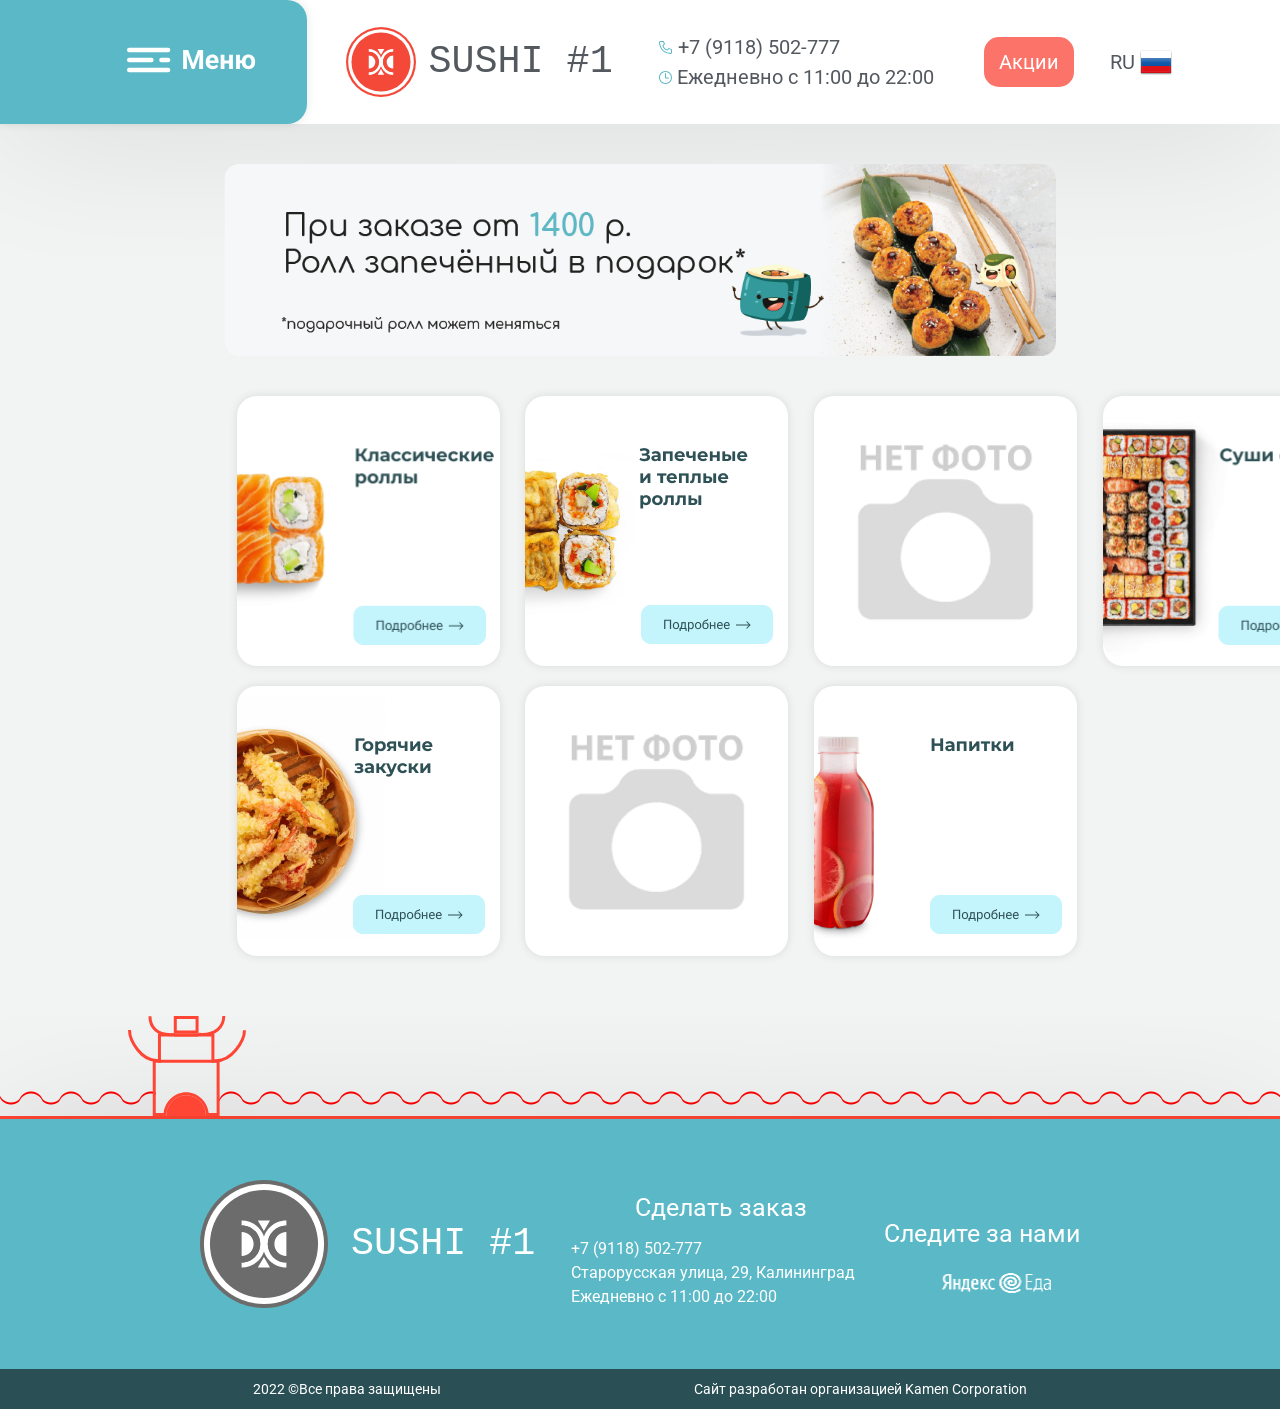
<file: index.html>
<!DOCTYPE html>
<html lang="ru">
<head>
	<meta charset="utf-8">
	<meta name="viewport" content="width=device-width, initial-scale=1">
	<link href='https://fonts.googleapis.com/css?family=Roboto%3A100%2C100italic%2C200%2C200italic%2C300%2C300italic%2C400%2C400italic%2C500%2C500italic%2C600%2C600italic%2C700%2C700italic%2C800%2C800italic%2C900%2C900italic%7CRoboto+Slab%3A100%2C100italic%2C200%2C200italic%2C300%2C300italic%2C400%2C400italic%2C500%2C500italic%2C600%2C600italic%2C700%2C700italic%2C800%2C800italic%2C900%2C900italic&subset=cyrillic&ver=5.6.7' rel='stylesheet' type='text/css'>
	<link rel="stylesheet" href="https://maxcdn.bootstrapcdn.com/bootstrap/4.0.0/css/bootstrap.min.css" integrity="sha384-Gn5384xqQ1aoWXA+058RXPxPg6fy4IWvTNh0E263XmFcJlSAwiGgFAW/dAiS6JXm" crossorigin="anonymous">
    <link rel="stylesheet" href="/static/css/style.css">
    <link rel="stylesheet" href="/static/css/adaptive.css">
	<link rel="stylesheet" id="elementor-icons-shared-0-css" href="https://gotakimi.ru/wp-content/plugins/elementor/assets/lib/font-awesome/css/fontawesome.min.css?ver=5.15.1" type="text/css" media="all">
    <script src="../../static/js/script.js"></script>
	<title>
Sushi
</title>
</head>

<body>
<div class="default-header">
	<header>
		<div class="menu-button" onClick="document.location='/'" style="display: flex;">
            <img style="" width="130em" height="120em" src="../../static/media/logo/menu.svg" alt="">
        </div>
		<div onClick="document.location='/'" style="display: flex; align-items: center; cursor: pointer;">
            <img style="margin-left: 3vw;" width="70px" height="70px" src="../../static/media/logo/logo.svg" alt="">
        </div>
		<div onClick="document.location='/'" class="header-object def-header-object-label" style="cursor: pointer; font-family: 'Courier New'; font-size: calc(3vw * 1); width: 16vw; line-height: 30px">
			SUSHI #1
		</div>

		<div class="header-object" style="margin-left: 1vw; width: 300px; ">
			<div class="header-object-vertical" style="">
				<span>
					<svg xmlns="http://www.w3.org/2000/svg" width="14" height="13" viewBox="0 0 14 13" fill="none"><path d="M11.5048 13H11.4198C1.59476 12.435 0.199762 4.145 0.00476241 1.615C-0.01095 1.41829 0.0123067 1.22041 0.0731999 1.03271C0.134093 0.844999 0.231426 0.671152 0.359621 0.521126C0.487817 0.3711 0.644355 0.247844 0.820268 0.15842C0.99618 0.0689955 1.18801 0.0151609 1.38476 4.68795e-07H4.13976C4.34004 -0.000193413 4.53576 0.0597553 4.70158 0.172081C4.86739 0.284407 4.99566 0.443935 5.06976 0.630001L5.82976 2.5C5.90294 2.68177 5.9211 2.88104 5.88199 3.07305C5.84287 3.26505 5.74821 3.44134 5.60976 3.58L4.54476 4.655C4.71112 5.60037 5.16385 6.47183 5.84171 7.15148C6.51957 7.83112 7.38983 8.28615 8.33476 8.455L9.41976 7.38C9.56051 7.24308 9.73846 7.15063 9.9314 7.11417C10.1244 7.07771 10.3238 7.09887 10.5048 7.175L12.3898 7.93C12.573 8.00644 12.7294 8.13571 12.8389 8.30134C12.9484 8.46696 13.0062 8.66144 13.0048 8.86V11.5C13.0048 11.8978 12.8467 12.2794 12.5654 12.5607C12.2841 12.842 11.9026 13 11.5048 13ZM1.50476 1C1.37215 1 1.24498 1.05268 1.15121 1.14645C1.05744 1.24022 1.00476 1.36739 1.00476 1.5V1.54C1.23476 4.5 2.70976 11.5 11.4748 12C11.5405 12.0041 11.6063 11.9951 11.6685 11.9737C11.7307 11.9522 11.7881 11.9187 11.8374 11.875C11.8866 11.8314 11.9267 11.7784 11.9555 11.7192C11.9842 11.66 12.0009 11.5957 12.0048 11.53V8.86L10.1198 8.105L8.68476 9.53L8.44476 9.5C4.09476 8.955 3.50476 4.605 3.50476 4.56L3.47476 4.32L4.89476 2.885L4.14476 1H1.50476Z" fill="#5BB8C6"></path></svg>
					+7 (9118) 502-777
				</span>
				<span style="">
					<svg xmlns="http://www.w3.org/2000/svg" width="13" height="13" viewBox="0 0 13 13" fill="none"><path fill-rule="evenodd" clip-rule="evenodd" d="M0 6.5C0 2.91136 2.91136 0 6.5 0C10.0886 0 13 2.91136 13 6.5C13 10.0886 10.0886 13 6.5 13C2.91136 13 0 10.0886 0 6.5ZM6.5 1C3.46364 1 1 3.46364 1 6.5C1 9.53636 3.46364 12 6.5 12C9.53636 12 12 9.53636 12 6.5C12 3.46364 9.53636 1 6.5 1Z" fill="#5BB8C6"></path><path fill-rule="evenodd" clip-rule="evenodd" d="M6.5 2C6.77614 2 7 2.22386 7 2.5V6.5H9.5C9.77614 6.5 10 6.72386 10 7C10 7.27614 9.77614 7.5 9.5 7.5H6.5C6.22386 7.5 6 7.27614 6 7V2.5C6 2.22386 6.22386 2 6.5 2Z" fill="#5BB8C6"></path></svg>
					Ежедневно с 11:00 до 22:00
				</span>
			</div>
		</div>
		<div class="header-object header-object-default-sales" style="display: flex; cursor: pointer;" onClick="document.location='/sales/'">
            <div style="color: #fff; background-color: #fc736a; border-radius: 15px; padding: 10px 15px;">Акции</div>
        </div>

		<div class="header-object header-object-default-lang" style="display: flex; width: 60px; align-items: center; cursor: pointer; justify-content: space-evenly;">RU
            <img src="../../static/media/logo/ru.png" style="padding-left: 5px;" alt="">
        </div>
	</header>
</div>

<div class="mobile-header" style="font-size: 18px; display: none;">
	<header style="height: 170px; justify-content: space-around; flex-direction: column;">
		<div style="display: flex; justify-content: space-around; width: 90%; padding-top: 15px;">
			<div class="header-object header-object-vertical" style="margin: 0; width: unset; display: flex; flex-direction: row;">
				<img onClick="document.location='/'" style="cursor: pointer; width: 80px; margin-bottom: 10px; margin-right: 15px;" src="../../static/media/logo/logo.svg" alt="">
				<div style="display: flex; flex-direction: column; align-items: center; justify-content: space-evenly; cursorL pointer;">
					<div onClick="document.location='/'" class="" style="cursor: pointer; font-family: 'Courier New'; font-size: 30px; width: 160px; line-height: 30px margin-right: auto; margin-right: auto;">
						SUSHI #1
					</div>
				</div>
			</div>
			<div class="header-object header-object-sales" style="cursor: pointer; display: flex; justify-content: space-evenly; align-items: center;" onClick="document.location='/sales/'">
				<div style="color: #fff; background-color: #fc736a; border-radius: 15px; padding: 15px 25px;">Акции</div>
			</div>
		</div>
		<div style="display: flex; justify-content: space-evenly; width: 90%; align-items: center; padding-bottom: 15px;">
			<div style="display: flex; flex-direction: row; align-items: center; justify-content: space-evenly;">
				<span style="width: 180px; font-size: 19px;">
					<svg xmlns="http://www.w3.org/2000/svg" width="14" height="13" viewBox="0 0 14 13" fill="none"><path d="M11.5048 13H11.4198C1.59476 12.435 0.199762 4.145 0.00476241 1.615C-0.01095 1.41829 0.0123067 1.22041 0.0731999 1.03271C0.134093 0.844999 0.231426 0.671152 0.359621 0.521126C0.487817 0.3711 0.644355 0.247844 0.820268 0.15842C0.99618 0.0689955 1.18801 0.0151609 1.38476 4.68795e-07H4.13976C4.34004 -0.000193413 4.53576 0.0597553 4.70158 0.172081C4.86739 0.284407 4.99566 0.443935 5.06976 0.630001L5.82976 2.5C5.90294 2.68177 5.9211 2.88104 5.88199 3.07305C5.84287 3.26505 5.74821 3.44134 5.60976 3.58L4.54476 4.655C4.71112 5.60037 5.16385 6.47183 5.84171 7.15148C6.51957 7.83112 7.38983 8.28615 8.33476 8.455L9.41976 7.38C9.56051 7.24308 9.73846 7.15063 9.9314 7.11417C10.1244 7.07771 10.3238 7.09887 10.5048 7.175L12.3898 7.93C12.573 8.00644 12.7294 8.13571 12.8389 8.30134C12.9484 8.46696 13.0062 8.66144 13.0048 8.86V11.5C13.0048 11.8978 12.8467 12.2794 12.5654 12.5607C12.2841 12.842 11.9026 13 11.5048 13ZM1.50476 1C1.37215 1 1.24498 1.05268 1.15121 1.14645C1.05744 1.24022 1.00476 1.36739 1.00476 1.5V1.54C1.23476 4.5 2.70976 11.5 11.4748 12C11.5405 12.0041 11.6063 11.9951 11.6685 11.9737C11.7307 11.9522 11.7881 11.9187 11.8374 11.875C11.8866 11.8314 11.9267 11.7784 11.9555 11.7192C11.9842 11.66 12.0009 11.5957 12.0048 11.53V8.86L10.1198 8.105L8.68476 9.53L8.44476 9.5C4.09476 8.955 3.50476 4.605 3.50476 4.56L3.47476 4.32L4.89476 2.885L4.14476 1H1.50476Z" fill="#5BB8C6"></path></svg>
					+7 (9118) 502-777
				</span>
			</div>
			<div class="header-object header-object-vertical" style="width: 60px; margin: 0; align-items: center;">
				<div class="header-object" style="display: flex; width: 60px; align-items: center; cursor: pointer; justify-content: space-around;">RU
					<img src="../../static/media/logo/ru.png" style="padding-left: 5px;" alt="">
				</div>
			</div>
		</div>
	</header>
</div>

    
<main>

<div class="slider-div">
    <script src="/static/splide/dist/js/splide.min.js"></script>
    <link rel="stylesheet" href="/static/splide/dist/css/splide.min.css">

    <div class="splide1 def-slider" style="height: 15vw; margin-bottom: 40px;">
        <div class="splide__track">
            <ul class="splide__list">
                <li class="splide__slide" style="background-image: url('/static/media/banner.png'); height: 15vw; background-size: cover;"></li>
                <li class="splide__slide" style="background-image: url('/static/media/banner.png'); height: 15vw; background-size: cover;"></li>
                <li class="splide__slide" style="background-image: url('/static/media/banner.png'); height: 15vw; background-size: cover;"></li>
            </ul>
        </div>
        <script>
            document.addEventListener( 'DOMContentLoaded', function() {
                var splide = new Splide( '.splide1', {autoplay : true, rewind : true, arrows: false, pagination: false});
                splide.mount();
            });
        </script>
    </div>
        <div class="splide2 small-slider" style="width: 70vw; margin-bottom: 10px; display: none;">
        <div class="splide__track">
            <ul class="splide__list">
                <li class="splide__slide" style="background-image: url('/static/media/small-banner.png'); height: 41.5vw; width: 70vw; background-size: contain;"></li>
                <li class="splide__slide" style="background-image: url('/static/media/small-banner.png'); height: 41.5vw; width: 70vw; background-size: contain;"></li>
                <li class="splide__slide" style="background-image: url('/static/media/small-banner.png'); height: 41.5vw; width: 7vw; background-size: contain;"></li>
            </ul>
        </div>
        <script>
            document.addEventListener( 'DOMContentLoaded', function() {
                var splide = new Splide( '.splide2', {autoplay : true, rewind : true, arrows: false, pagination: false});
                splide.mount();
            });
        </script>
    </div>
</div>



<div class="default-screen">
    
    <section class="row-objects" style="">
        
        
            
                <div class="list-object list-object-image" style="background-image: url('static/media/category/1.png');">
            <!--    <div class="list-object list-object-image" style="background-image: url('static/media/erik1.png');">-->
                    <a href="/category/1/" style="display: block; text-align: center; height: 100%;"></a>
                </div>
            
        
            
                <div class="list-object list-object-image" style="background-image: url('static/media/category/2.png');">
            <!--    <div class="list-object list-object-image" style="background-image: url('static/media/erik1.png');">-->
                    <a href="/category/2/" style="display: block; text-align: center; height: 100%;"></a>
                </div>
            
        
            
                <div class="list-object list-object-image" style="background-image: url('static/media/category/-1.png');">
            <!--    <div class="list-object list-object-image" style="background-image: url('static/media/erik1.png');">-->
                    <a href="/category/3/" style="display: block; text-align: center; height: 100%;"></a>
                </div>
            
        
            
                <div class="list-object list-object-image" style="background-image: url('static/media/category/3.png');">
            <!--    <div class="list-object list-object-image" style="background-image: url('static/media/erik1.png');">-->
                    <a href="/category/4/" style="display: block; text-align: center; height: 100%;"></a>
                </div>
            
        
    </section>
    
    <section class="row-objects" style="">
        
        
            
                <div class="list-object list-object-image" style="background-image: url('static/media/category/7.png');">
            <!--    <div class="list-object list-object-image" style="background-image: url('static/media/erik1.png');">-->
                    <a href="/category/5/" style="display: block; text-align: center; height: 100%;"></a>
                </div>
            
        
            
                <div class="list-object list-object-image" style="background-image: url('static/media/category/-1.png');">
            <!--    <div class="list-object list-object-image" style="background-image: url('static/media/erik1.png');">-->
                    <a href="/category/6/" style="display: block; text-align: center; height: 100%;"></a>
                </div>
            
        
            
                <div class="list-object list-object-image" style="background-image: url('static/media/category/4.png');">
            <!--    <div class="list-object list-object-image" style="background-image: url('static/media/erik1.png');">-->
                    <a href="/category/7/" style="display: block; text-align: center; height: 100%;"></a>
                </div>
            
        
            
                <div class="list-object list-object-image" style="visibility: hidden;">
            <!--    <div class="list-object list-object-image" style="background-image: url('static/media/erik1.png');">-->
                    <a href="/category/1/" style="display: block; text-align: center; height: 100%;"></a>
                </div>
            
        
    </section>
    
</div>

<div class="small-screen">
    
    <section class="row-objects">
        
            
                <div class="list-object list-object-image" style="background-image: url('static/media/category/1.png');">
            <!--    <div class="list-object list-object-image" style="background-image: url('static/media/erik1.png');">-->
                    <a href="/category/1/" style="display: block; text-align: center; height: 100%;"></a>
                </div>
            
        
            
                <div class="list-object list-object-image" style="background-image: url('static/media/category/2.png');">
            <!--    <div class="list-object list-object-image" style="background-image: url('static/media/erik1.png');">-->
                    <a href="/category/2/" style="display: block; text-align: center; height: 100%;"></a>
                </div>
            
        
    </section>
    
    <section class="row-objects">
        
            
                <div class="list-object list-object-image" style="background-image: url('static/media/category/-1.png');">
            <!--    <div class="list-object list-object-image" style="background-image: url('static/media/erik1.png');">-->
                    <a href="/category/3/" style="display: block; text-align: center; height: 100%;"></a>
                </div>
            
        
            
                <div class="list-object list-object-image" style="background-image: url('static/media/category/3.png');">
            <!--    <div class="list-object list-object-image" style="background-image: url('static/media/erik1.png');">-->
                    <a href="/category/4/" style="display: block; text-align: center; height: 100%;"></a>
                </div>
            
        
    </section>
    
    <section class="row-objects">
        
            
                <div class="list-object list-object-image" style="background-image: url('static/media/category/7.png');">
            <!--    <div class="list-object list-object-image" style="background-image: url('static/media/erik1.png');">-->
                    <a href="/category/5/" style="display: block; text-align: center; height: 100%;"></a>
                </div>
            
        
            
                <div class="list-object list-object-image" style="background-image: url('static/media/category/-1.png');">
            <!--    <div class="list-object list-object-image" style="background-image: url('static/media/erik1.png');">-->
                    <a href="/category/6/" style="display: block; text-align: center; height: 100%;"></a>
                </div>
            
        
    </section>
    
    <section class="row-objects">
        
            
                <div class="list-object list-object-image" style="background-image: url('static/media/category/4.png');">
            <!--    <div class="list-object list-object-image" style="background-image: url('static/media/erik1.png');">-->
                    <a href="/category/7/" style="display: block; text-align: center; height: 100%;"></a>
                </div>
            
        
            
                <div class="list-object list-object-image" style="visibility: hidden;">
            <!--    <div class="list-object list-object-image" style="background-image: url('static/media/erik1.png');">-->
                    <a href="/category/1/" style="display: block; text-align: center; height: 100%;"></a>
                </div>
            
        
    </section>
    
</div>


</main>
<style>
    .list-object:hover {
        box-shadow: 0 0px 10px rgba(0,0,0,0.2);
    }
    .list-object-image {
        background-size: 100%;
        background-repeat: no-repeat;
        background-color: white;

    }
</style>


<footer style="margin-top: 3em; ">
	<div>
		<div class="wave" style="z-index: -1; position: absolute; margin-top: 50px; height: 50px; width: 100%;"><div class="subwave"></div></div>
<!--		<div class="wave" style="box-shadow: z-index: 0; position: absolute; margin-top: 85px; height: 50px; width: 100%;"><div class="subwave"></div></div>-->
<!--		<div style="box-shadow: inset 0 0 50px rgba(91,186,200,0.9); z-index: 5; position: absolute; margin-top: 85px; height 500px;"></div>-->
		<div style="margin-left: 10%;">
			<div style="z-index: -1; margin-left: 28px; position: absolute; height: 100px; width: 62px; background-color: #f2f3f3"></div>
			<img src="../../static/media/logo/house1.svg" alt="" height="100px" >
		</div>
	</div>
	<div style="width: 100%; border-top: 3px solid #ff4432;"></div>

	<div class="default-header" style="font-size: 16px;">
		<header style="margin: 0; height: 250px; width: 100%; justify-content: center; background-color: #5bb9c7; color: #fff">

			<div style="display: flex; flex-direction: row; justify-content: center; align-items: center;">
				<div style="display: flex; align-items: center; cursor: pointer;">
					<img onClick="document.location='/'" class="main-logo" style="width: 10vw; height: 10vw" src="../../static/media/logo/logo.svg" alt="">
				</div>
				<div onClick="document.location='/'" class="header-object def-header-object-label" style="display: flex; justify-content: center; cursor: pointer; font-family: 'Courier New'; font-size: calc(3vw * 1); width: 16vw; line-height: 30px">
					SUSHI #1
				</div>
			</div>


			<div class="header-object" style="margin-left: 1vw; width: 300px; ">
				<div style="margin: 10px 0; font-size: 25px; font-weight: semi-bold; align-items: center; display: flex; justify-content: center;">Сделать заказ</div>

				<div class="header-object-vertical" style="align-items: flex-start;">
					<div style="display: flex; flex-direction: column; justify-content: flex-start; align-items: flex-start;">
						<span>
<!--							<svg xmlns="http://www.w3.org/2000/svg" width="14" height="13" viewBox="0 0 14 13" fill="#000"><path d="M11.5048 13H11.4198C1.59476 12.435 0.199762 4.145 0.00476241 1.615C-0.01095 1.41829 0.0123067 1.22041 0.0731999 1.03271C0.134093 0.844999 0.231426 0.671152 0.359621 0.521126C0.487817 0.3711 0.644355 0.247844 0.820268 0.15842C0.99618 0.0689955 1.18801 0.0151609 1.38476 4.68795e-07H4.13976C4.34004 -0.000193413 4.53576 0.0597553 4.70158 0.172081C4.86739 0.284407 4.99566 0.443935 5.06976 0.630001L5.82976 2.5C5.90294 2.68177 5.9211 2.88104 5.88199 3.07305C5.84287 3.26505 5.74821 3.44134 5.60976 3.58L4.54476 4.655C4.71112 5.60037 5.16385 6.47183 5.84171 7.15148C6.51957 7.83112 7.38983 8.28615 8.33476 8.455L9.41976 7.38C9.56051 7.24308 9.73846 7.15063 9.9314 7.11417C10.1244 7.07771 10.3238 7.09887 10.5048 7.175L12.3898 7.93C12.573 8.00644 12.7294 8.13571 12.8389 8.30134C12.9484 8.46696 13.0062 8.66144 13.0048 8.86V11.5C13.0048 11.8978 12.8467 12.2794 12.5654 12.5607C12.2841 12.842 11.9026 13 11.5048 13ZM1.50476 1C1.37215 1 1.24498 1.05268 1.15121 1.14645C1.05744 1.24022 1.00476 1.36739 1.00476 1.5V1.54C1.23476 4.5 2.70976 11.5 11.4748 12C11.5405 12.0041 11.6063 11.9951 11.6685 11.9737C11.7307 11.9522 11.7881 11.9187 11.8374 11.875C11.8866 11.8314 11.9267 11.7784 11.9555 11.7192C11.9842 11.66 12.0009 11.5957 12.0048 11.53V8.86L10.1198 8.105L8.68476 9.53L8.44476 9.5C4.09476 8.955 3.50476 4.605 3.50476 4.56L3.47476 4.32L4.89476 2.885L4.14476 1H1.50476Z" fill="#5BB8C6"></path></svg>-->
							+7 (9118) 502-777
						</span>
						<div style="display: flex; flex-direction: column; justify-content: flex-start;">
							<span>Старорусская улица, 29, Калининград</span>
						</div>

						<span style="">
<!--							<svg xmlns="http://www.w3.org/2000/svg" width="13" height="13" viewBox="0 0 13 13" fill="#fff"><path fill-rule="evenodd" clip-rule="evenodd" d="M0 6.5C0 2.91136 2.91136 0 6.5 0C10.0886 0 13 2.91136 13 6.5C13 10.0886 10.0886 13 6.5 13C2.91136 13 0 10.0886 0 6.5ZM6.5 1C3.46364 1 1 3.46364 1 6.5C1 9.53636 3.46364 12 6.5 12C9.53636 12 12 9.53636 12 6.5C12 3.46364 9.53636 1 6.5 1Z" fill="#5BB8C6"></path><path fill-rule="evenodd" clip-rule="evenodd" d="M6.5 2C6.77614 2 7 2.22386 7 2.5V6.5H9.5C9.77614 6.5 10 6.72386 10 7C10 7.27614 9.77614 7.5 9.5 7.5H6.5C6.22386 7.5 6 7.27614 6 7V2.5C6 2.22386 6.22386 2 6.5 2Z" fill="#5BB8C6"></path></svg>-->
							Ежедневно с 11:00 до 22:00
						</span>
					</div>
				</div>
			</div>
			<div>
				<div style="margin: 20px 0; font-size: 25px; font-weight: semi-bold; align-items: center; display: flex; justify-content: center;">Следите за нами</div>

				<div style="display: flex; justify-content: center; align-items: center;">
<!--					<img class="brand" style="filter: invert(1); cursor: pointer;" onClick="window.open('https://www.instagram.com/sushi1.kld/', '_blank');" src="../static/media/logo/insta.svg" width="30" height="30" alt="">-->
					<div style="width: 30px;"></div>
					<img class="brand" onClick="window.open('https://eda.yandex.ru/restaurant/sushi__1', '_blank');" style="cursor: pointer; filter: invert(1); width: 110px; height: 20px;" src="../../static/media/logo/yandex-eda2.png" alt="">
				</div>
			</div>
		</header>
	</div>

	<div class="mobile-header" style="font-size: 18px; display: none;">
		<header style="height: 170px; justify-content: space-around; flex-direction: column; margin: 0; padding: 100px 0; background-color: #5bb9c7; color: #fff">
			<div style="display: flex; justify-content: space-around; width: 90%; padding-top: 15px;">
				<div class="header-object header-object-vertical" style="margin: 0; width: unset; display: flex; flex-direction: row;">
					<img onClick="document.location='/'" style="cursor: pointer; width: 80px; margin-bottom: 10px; margin-right: 15px;" src="../../static/media/logo/logo.svg" alt="">
					<div style="display: flex; flex-direction: column; align-items: center; justify-content: space-evenly;">
						<div onClick="document.location='/'" style="cursor: pointer; font-family: 'Courier New'; font-size: 30px; width: 160px; line-height: 30px margin-right: auto; margin-right: auto;">
							SUSHI #1
						</div>
						<div style="display: flex; justify-content: space-around; width: 100%; align-items: center; ">
<!--							<img class="brand" style="cursor: pointer; filter: invert(1);" onClick="window.open('https://www.instagram.com/sushi1.kld/', '_blank');" src="../static/media/logo/insta.svg" width="30" height="30" alt="">-->
							<img class="brand" onClick="window.open('https://eda.yandex.ru/restaurant/sushi__1', '_blank');" style="cursor: pointer; filter: invert(1); width: 110px; height: 20px;" src="../../static/media/logo/yandex-eda2.png" width="100%" alt="">
						</div>
					</div>
				</div>
				<div class="header-object header-object-sales" style="display: flex; justify-content: space-evenly; align-items: center; cursor: pointer;" onClick="document.location='/sales/'">
					<div style="color: #fff; background-color: #fc736a; border-radius: 15px; padding: 15px 25px; ">Акции</div>
				</div>
			</div>
			<div style="margin-top: 20px; display: flex; justify-content: space-evenly; width: 90%; align-items: center; padding-bottom: 15px;">
				<div style="display: flex; flex-direction: row; align-items: center; justify-content: space-evenly;">
					<span style="width: 180px; font-size: 19px;">
						<svg xmlns="http://www.w3.org/2000/svg" width="14" height="13" viewBox="0 0 14 13" fill="none"><path d="M11.5048 13H11.4198C1.59476 12.435 0.199762 4.145 0.00476241 1.615C-0.01095 1.41829 0.0123067 1.22041 0.0731999 1.03271C0.134093 0.844999 0.231426 0.671152 0.359621 0.521126C0.487817 0.3711 0.644355 0.247844 0.820268 0.15842C0.99618 0.0689955 1.18801 0.0151609 1.38476 4.68795e-07H4.13976C4.34004 -0.000193413 4.53576 0.0597553 4.70158 0.172081C4.86739 0.284407 4.99566 0.443935 5.06976 0.630001L5.82976 2.5C5.90294 2.68177 5.9211 2.88104 5.88199 3.07305C5.84287 3.26505 5.74821 3.44134 5.60976 3.58L4.54476 4.655C4.71112 5.60037 5.16385 6.47183 5.84171 7.15148C6.51957 7.83112 7.38983 8.28615 8.33476 8.455L9.41976 7.38C9.56051 7.24308 9.73846 7.15063 9.9314 7.11417C10.1244 7.07771 10.3238 7.09887 10.5048 7.175L12.3898 7.93C12.573 8.00644 12.7294 8.13571 12.8389 8.30134C12.9484 8.46696 13.0062 8.66144 13.0048 8.86V11.5C13.0048 11.8978 12.8467 12.2794 12.5654 12.5607C12.2841 12.842 11.9026 13 11.5048 13ZM1.50476 1C1.37215 1 1.24498 1.05268 1.15121 1.14645C1.05744 1.24022 1.00476 1.36739 1.00476 1.5V1.54C1.23476 4.5 2.70976 11.5 11.4748 12C11.5405 12.0041 11.6063 11.9951 11.6685 11.9737C11.7307 11.9522 11.7881 11.9187 11.8374 11.875C11.8866 11.8314 11.9267 11.7784 11.9555 11.7192C11.9842 11.66 12.0009 11.5957 12.0048 11.53V8.86L10.1198 8.105L8.68476 9.53L8.44476 9.5C4.09476 8.955 3.50476 4.605 3.50476 4.56L3.47476 4.32L4.89476 2.885L4.14476 1H1.50476Z" fill="#5BB8C6"></path></svg>
						+7 (9118) 502-777
					</span>
				</div>
				<div class="header-object header-object-vertical" style="width: 60px; margin: 0; align-items: center;">
					<div class="header-object" style="display: flex; width: 60px; align-items: center; cursor: pointer; justify-content: space-around;">RU
						<img src="../../static/media/logo/ru.png" style="padding-left: 5px;" alt="">
					</div>
				</div>
			</div>
		</header>
	</div>

	<div class="corp" style="background-color: #2a5055; height: 40px; width: 100%; display: flex; align-items: center; justify-content: space-evenly; color: #fff; font-size: 14px;">
		<div style="overflow: hidden;">2022 ©Все права защищены</div>
		<div style="overflow: hidden;">Сайт разработан организацией Kamen Corporation</div>
	</div>
</footer>

</body>
</html>
</file>
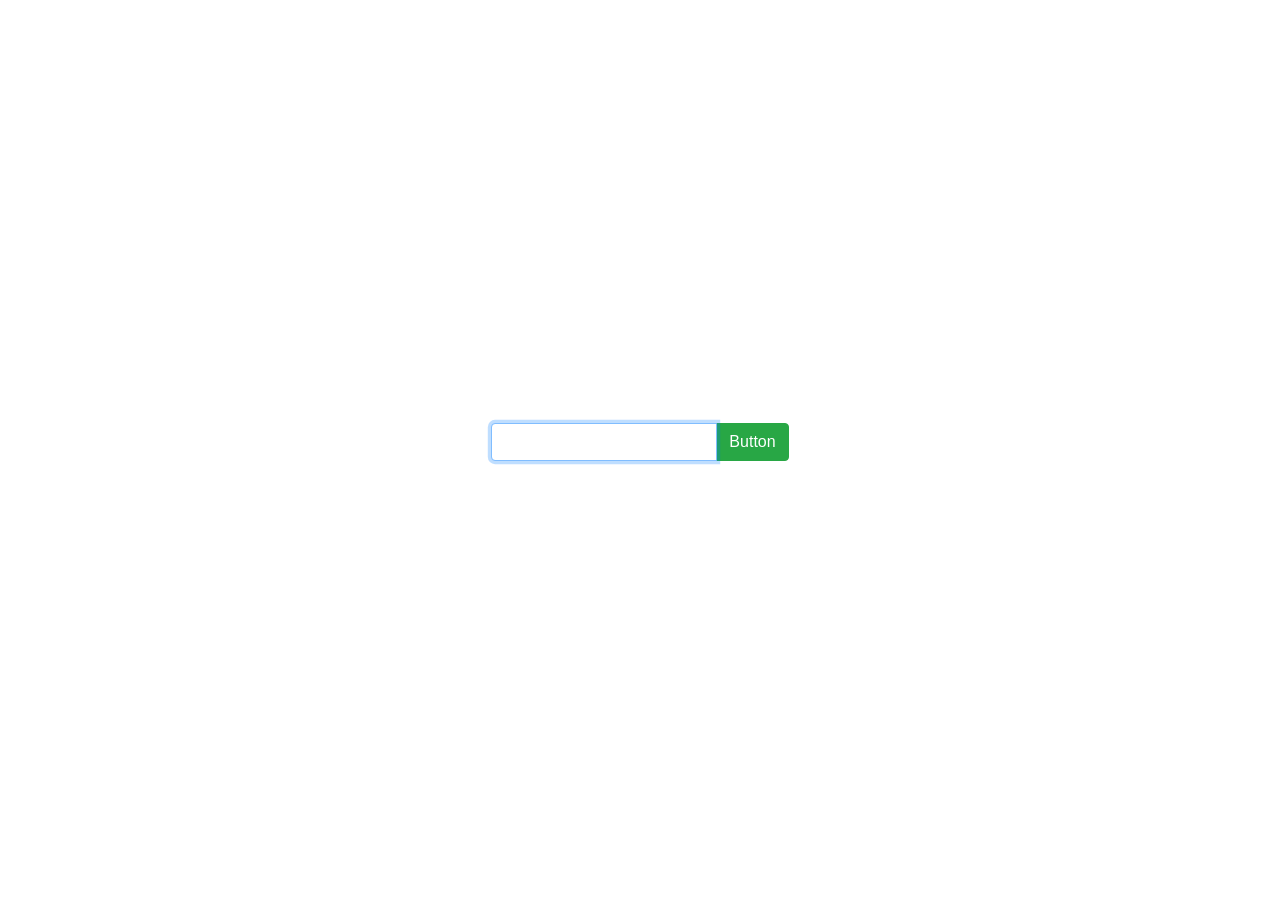
<file: admin/index.html>
<!DOCTYPE html>
<html lang="en">
<head>
    <meta charset="UTF-8">
    <title>Auth</title>
    <link rel="stylesheet" href="https://maxcdn.bootstrapcdn.com/bootstrap/4.0.0/css/bootstrap.min.css" integrity="sha384-Gn5384xqQ1aoWXA+058RXPxPg6fy4IWvTNh0E263XmFcJlSAwiGgFAW/dAiS6JXm" crossorigin="anonymous">

    <style>
        html {
            height: 100%;
        }
    </style>
</head>
<body style="width: 100%; height: 100%; display: flex; align-items: center; justify-content: center;">
        <form action="/auth_admin/" method="POST" >
            <div class="input-group mb-3">

                <input name="pass" class="form-control" type="password" value="" autofocus>
                <div class="input-group-append">
                    <button class="btn btn-success" type="submit">Button</button>
                </div>
            </div>

    <!--        <input type="submit" class="btn btn-success">-->
        </form>

</body>
</html>
</file>
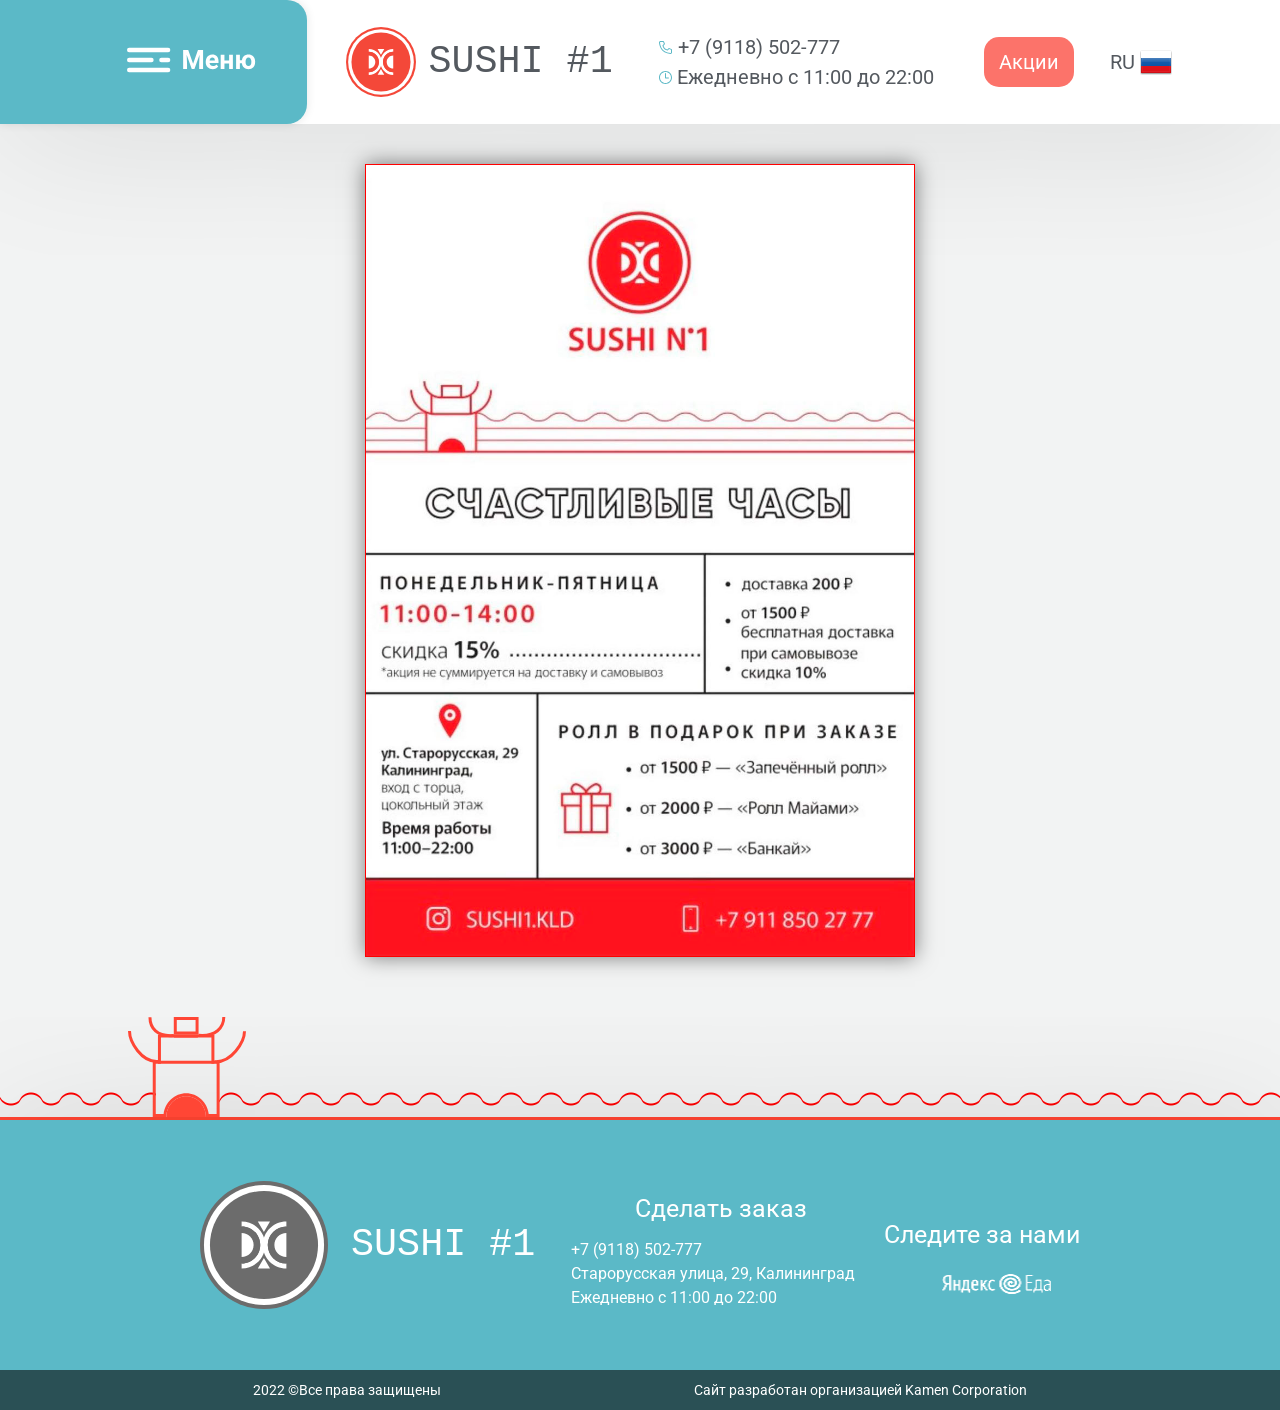
<file: sales/index.html>
<!DOCTYPE html>
<html lang="ru">
<head>
	<meta charset="utf-8">
	<meta name="viewport" content="width=device-width, initial-scale=1">
	<link href='https://fonts.googleapis.com/css?family=Roboto%3A100%2C100italic%2C200%2C200italic%2C300%2C300italic%2C400%2C400italic%2C500%2C500italic%2C600%2C600italic%2C700%2C700italic%2C800%2C800italic%2C900%2C900italic%7CRoboto+Slab%3A100%2C100italic%2C200%2C200italic%2C300%2C300italic%2C400%2C400italic%2C500%2C500italic%2C600%2C600italic%2C700%2C700italic%2C800%2C800italic%2C900%2C900italic&subset=cyrillic&ver=5.6.7' rel='stylesheet' type='text/css'>
	<link rel="stylesheet" href="https://maxcdn.bootstrapcdn.com/bootstrap/4.0.0/css/bootstrap.min.css" integrity="sha384-Gn5384xqQ1aoWXA+058RXPxPg6fy4IWvTNh0E263XmFcJlSAwiGgFAW/dAiS6JXm" crossorigin="anonymous">
    <link rel="stylesheet" href="/static/css/style.css">
    <link rel="stylesheet" href="/static/css/adaptive.css">
	<link rel="stylesheet" id="elementor-icons-shared-0-css" href="https://gotakimi.ru/wp-content/plugins/elementor/assets/lib/font-awesome/css/fontawesome.min.css?ver=5.15.1" type="text/css" media="all">
    <script src="../../static/js/script.js"></script>
	<title>
    
</title>
</head>

<body>
<div class="default-header">
	<header>
		<div class="menu-button" onClick="document.location='/'" style="display: flex;">
            <img style="" width="130em" height="120em" src="../../static/media/logo/menu.svg" alt="">
        </div>
		<div onClick="document.location='/'" style="display: flex; align-items: center; cursor: pointer;">
            <img style="margin-left: 3vw;" width="70px" height="70px" src="../../static/media/logo/logo.svg" alt="">
        </div>
		<div onClick="document.location='/'" class="header-object def-header-object-label" style="cursor: pointer; font-family: 'Courier New'; font-size: calc(3vw * 1); width: 16vw; line-height: 30px">
			SUSHI #1
		</div>

		<div class="header-object" style="margin-left: 1vw; width: 300px; ">
			<div class="header-object-vertical" style="">
				<span>
					<svg xmlns="http://www.w3.org/2000/svg" width="14" height="13" viewBox="0 0 14 13" fill="none"><path d="M11.5048 13H11.4198C1.59476 12.435 0.199762 4.145 0.00476241 1.615C-0.01095 1.41829 0.0123067 1.22041 0.0731999 1.03271C0.134093 0.844999 0.231426 0.671152 0.359621 0.521126C0.487817 0.3711 0.644355 0.247844 0.820268 0.15842C0.99618 0.0689955 1.18801 0.0151609 1.38476 4.68795e-07H4.13976C4.34004 -0.000193413 4.53576 0.0597553 4.70158 0.172081C4.86739 0.284407 4.99566 0.443935 5.06976 0.630001L5.82976 2.5C5.90294 2.68177 5.9211 2.88104 5.88199 3.07305C5.84287 3.26505 5.74821 3.44134 5.60976 3.58L4.54476 4.655C4.71112 5.60037 5.16385 6.47183 5.84171 7.15148C6.51957 7.83112 7.38983 8.28615 8.33476 8.455L9.41976 7.38C9.56051 7.24308 9.73846 7.15063 9.9314 7.11417C10.1244 7.07771 10.3238 7.09887 10.5048 7.175L12.3898 7.93C12.573 8.00644 12.7294 8.13571 12.8389 8.30134C12.9484 8.46696 13.0062 8.66144 13.0048 8.86V11.5C13.0048 11.8978 12.8467 12.2794 12.5654 12.5607C12.2841 12.842 11.9026 13 11.5048 13ZM1.50476 1C1.37215 1 1.24498 1.05268 1.15121 1.14645C1.05744 1.24022 1.00476 1.36739 1.00476 1.5V1.54C1.23476 4.5 2.70976 11.5 11.4748 12C11.5405 12.0041 11.6063 11.9951 11.6685 11.9737C11.7307 11.9522 11.7881 11.9187 11.8374 11.875C11.8866 11.8314 11.9267 11.7784 11.9555 11.7192C11.9842 11.66 12.0009 11.5957 12.0048 11.53V8.86L10.1198 8.105L8.68476 9.53L8.44476 9.5C4.09476 8.955 3.50476 4.605 3.50476 4.56L3.47476 4.32L4.89476 2.885L4.14476 1H1.50476Z" fill="#5BB8C6"></path></svg>
					+7 (9118) 502-777
				</span>
				<span style="">
					<svg xmlns="http://www.w3.org/2000/svg" width="13" height="13" viewBox="0 0 13 13" fill="none"><path fill-rule="evenodd" clip-rule="evenodd" d="M0 6.5C0 2.91136 2.91136 0 6.5 0C10.0886 0 13 2.91136 13 6.5C13 10.0886 10.0886 13 6.5 13C2.91136 13 0 10.0886 0 6.5ZM6.5 1C3.46364 1 1 3.46364 1 6.5C1 9.53636 3.46364 12 6.5 12C9.53636 12 12 9.53636 12 6.5C12 3.46364 9.53636 1 6.5 1Z" fill="#5BB8C6"></path><path fill-rule="evenodd" clip-rule="evenodd" d="M6.5 2C6.77614 2 7 2.22386 7 2.5V6.5H9.5C9.77614 6.5 10 6.72386 10 7C10 7.27614 9.77614 7.5 9.5 7.5H6.5C6.22386 7.5 6 7.27614 6 7V2.5C6 2.22386 6.22386 2 6.5 2Z" fill="#5BB8C6"></path></svg>
					Ежедневно с 11:00 до 22:00
				</span>
			</div>
		</div>
		<div class="header-object header-object-default-sales" style="display: flex; cursor: pointer;" onClick="document.location='/sales/'">
            <div style="color: #fff; background-color: #fc736a; border-radius: 15px; padding: 10px 15px;">Акции</div>
        </div>

		<div class="header-object header-object-default-lang" style="display: flex; width: 60px; align-items: center; cursor: pointer; justify-content: space-evenly;">RU
            <img src="../../static/media/logo/ru.png" style="padding-left: 5px;" alt="">
        </div>
	</header>
</div>

<div class="mobile-header" style="font-size: 18px; display: none;">
	<header style="height: 170px; justify-content: space-around; flex-direction: column;">
		<div style="display: flex; justify-content: space-around; width: 90%; padding-top: 15px;">
			<div class="header-object header-object-vertical" style="margin: 0; width: unset; display: flex; flex-direction: row;">
				<img onClick="document.location='/'" style="cursor: pointer; width: 80px; margin-bottom: 10px; margin-right: 15px;" src="../../static/media/logo/logo.svg" alt="">
				<div style="display: flex; flex-direction: column; align-items: center; justify-content: space-evenly; cursorL pointer;">
					<div onClick="document.location='/'" class="" style="cursor: pointer; font-family: 'Courier New'; font-size: 30px; width: 160px; line-height: 30px margin-right: auto; margin-right: auto;">
						SUSHI #1
					</div>
				</div>
			</div>
			<div class="header-object header-object-sales" style="cursor: pointer; display: flex; justify-content: space-evenly; align-items: center;" onClick="document.location='/sales/'">
				<div style="color: #fff; background-color: #fc736a; border-radius: 15px; padding: 15px 25px;">Акции</div>
			</div>
		</div>
		<div style="display: flex; justify-content: space-evenly; width: 90%; align-items: center; padding-bottom: 15px;">
			<div style="display: flex; flex-direction: row; align-items: center; justify-content: space-evenly;">
				<span style="width: 180px; font-size: 19px;">
					<svg xmlns="http://www.w3.org/2000/svg" width="14" height="13" viewBox="0 0 14 13" fill="none"><path d="M11.5048 13H11.4198C1.59476 12.435 0.199762 4.145 0.00476241 1.615C-0.01095 1.41829 0.0123067 1.22041 0.0731999 1.03271C0.134093 0.844999 0.231426 0.671152 0.359621 0.521126C0.487817 0.3711 0.644355 0.247844 0.820268 0.15842C0.99618 0.0689955 1.18801 0.0151609 1.38476 4.68795e-07H4.13976C4.34004 -0.000193413 4.53576 0.0597553 4.70158 0.172081C4.86739 0.284407 4.99566 0.443935 5.06976 0.630001L5.82976 2.5C5.90294 2.68177 5.9211 2.88104 5.88199 3.07305C5.84287 3.26505 5.74821 3.44134 5.60976 3.58L4.54476 4.655C4.71112 5.60037 5.16385 6.47183 5.84171 7.15148C6.51957 7.83112 7.38983 8.28615 8.33476 8.455L9.41976 7.38C9.56051 7.24308 9.73846 7.15063 9.9314 7.11417C10.1244 7.07771 10.3238 7.09887 10.5048 7.175L12.3898 7.93C12.573 8.00644 12.7294 8.13571 12.8389 8.30134C12.9484 8.46696 13.0062 8.66144 13.0048 8.86V11.5C13.0048 11.8978 12.8467 12.2794 12.5654 12.5607C12.2841 12.842 11.9026 13 11.5048 13ZM1.50476 1C1.37215 1 1.24498 1.05268 1.15121 1.14645C1.05744 1.24022 1.00476 1.36739 1.00476 1.5V1.54C1.23476 4.5 2.70976 11.5 11.4748 12C11.5405 12.0041 11.6063 11.9951 11.6685 11.9737C11.7307 11.9522 11.7881 11.9187 11.8374 11.875C11.8866 11.8314 11.9267 11.7784 11.9555 11.7192C11.9842 11.66 12.0009 11.5957 12.0048 11.53V8.86L10.1198 8.105L8.68476 9.53L8.44476 9.5C4.09476 8.955 3.50476 4.605 3.50476 4.56L3.47476 4.32L4.89476 2.885L4.14476 1H1.50476Z" fill="#5BB8C6"></path></svg>
					+7 (9118) 502-777
				</span>
			</div>
			<div class="header-object header-object-vertical" style="width: 60px; margin: 0; align-items: center;">
				<div class="header-object" style="display: flex; width: 60px; align-items: center; cursor: pointer; justify-content: space-around;">RU
					<img src="../../static/media/logo/ru.png" style="padding-left: 5px;" alt="">
				</div>
			</div>
		</div>
	</header>
</div>

    
    <div style="display: flex; flex-direction: column; align-items: center; justify-content: center; ">
        <img src="../static/media/sales.jpg" alt="" style="max-width: 550px; max-height: 800px; width: 90vw; box-shadow: 0 0 20px rgba(0,0,0,0.5); border: 1px solid red;">
    </div>


<footer style="margin-top: 3em; ">
	<div>
		<div class="wave" style="z-index: -1; position: absolute; margin-top: 50px; height: 50px; width: 100%;"><div class="subwave"></div></div>
<!--		<div class="wave" style="box-shadow: z-index: 0; position: absolute; margin-top: 85px; height: 50px; width: 100%;"><div class="subwave"></div></div>-->
<!--		<div style="box-shadow: inset 0 0 50px rgba(91,186,200,0.9); z-index: 5; position: absolute; margin-top: 85px; height 500px;"></div>-->
		<div style="margin-left: 10%;">
			<div style="z-index: -1; margin-left: 28px; position: absolute; height: 100px; width: 62px; background-color: #f2f3f3"></div>
			<img src="../../static/media/logo/house1.svg" alt="" height="100px" >
		</div>
	</div>
	<div style="width: 100%; border-top: 3px solid #ff4432;"></div>

	<div class="default-header" style="font-size: 16px;">
		<header style="margin: 0; height: 250px; width: 100%; justify-content: center; background-color: #5bb9c7; color: #fff">

			<div style="display: flex; flex-direction: row; justify-content: center; align-items: center;">
				<div style="display: flex; align-items: center; cursor: pointer;">
					<img onClick="document.location='/'" class="main-logo" style="width: 10vw; height: 10vw" src="../../static/media/logo/logo.svg" alt="">
				</div>
				<div onClick="document.location='/'" class="header-object def-header-object-label" style="display: flex; justify-content: center; cursor: pointer; font-family: 'Courier New'; font-size: calc(3vw * 1); width: 16vw; line-height: 30px">
					SUSHI #1
				</div>
			</div>


			<div class="header-object" style="margin-left: 1vw; width: 300px; ">
				<div style="margin: 10px 0; font-size: 25px; font-weight: semi-bold; align-items: center; display: flex; justify-content: center;">Сделать заказ</div>

				<div class="header-object-vertical" style="align-items: flex-start;">
					<div style="display: flex; flex-direction: column; justify-content: flex-start; align-items: flex-start;">
						<span>
<!--							<svg xmlns="http://www.w3.org/2000/svg" width="14" height="13" viewBox="0 0 14 13" fill="#000"><path d="M11.5048 13H11.4198C1.59476 12.435 0.199762 4.145 0.00476241 1.615C-0.01095 1.41829 0.0123067 1.22041 0.0731999 1.03271C0.134093 0.844999 0.231426 0.671152 0.359621 0.521126C0.487817 0.3711 0.644355 0.247844 0.820268 0.15842C0.99618 0.0689955 1.18801 0.0151609 1.38476 4.68795e-07H4.13976C4.34004 -0.000193413 4.53576 0.0597553 4.70158 0.172081C4.86739 0.284407 4.99566 0.443935 5.06976 0.630001L5.82976 2.5C5.90294 2.68177 5.9211 2.88104 5.88199 3.07305C5.84287 3.26505 5.74821 3.44134 5.60976 3.58L4.54476 4.655C4.71112 5.60037 5.16385 6.47183 5.84171 7.15148C6.51957 7.83112 7.38983 8.28615 8.33476 8.455L9.41976 7.38C9.56051 7.24308 9.73846 7.15063 9.9314 7.11417C10.1244 7.07771 10.3238 7.09887 10.5048 7.175L12.3898 7.93C12.573 8.00644 12.7294 8.13571 12.8389 8.30134C12.9484 8.46696 13.0062 8.66144 13.0048 8.86V11.5C13.0048 11.8978 12.8467 12.2794 12.5654 12.5607C12.2841 12.842 11.9026 13 11.5048 13ZM1.50476 1C1.37215 1 1.24498 1.05268 1.15121 1.14645C1.05744 1.24022 1.00476 1.36739 1.00476 1.5V1.54C1.23476 4.5 2.70976 11.5 11.4748 12C11.5405 12.0041 11.6063 11.9951 11.6685 11.9737C11.7307 11.9522 11.7881 11.9187 11.8374 11.875C11.8866 11.8314 11.9267 11.7784 11.9555 11.7192C11.9842 11.66 12.0009 11.5957 12.0048 11.53V8.86L10.1198 8.105L8.68476 9.53L8.44476 9.5C4.09476 8.955 3.50476 4.605 3.50476 4.56L3.47476 4.32L4.89476 2.885L4.14476 1H1.50476Z" fill="#5BB8C6"></path></svg>-->
							+7 (9118) 502-777
						</span>
						<div style="display: flex; flex-direction: column; justify-content: flex-start;">
							<span>Старорусская улица, 29, Калининград</span>
						</div>

						<span style="">
<!--							<svg xmlns="http://www.w3.org/2000/svg" width="13" height="13" viewBox="0 0 13 13" fill="#fff"><path fill-rule="evenodd" clip-rule="evenodd" d="M0 6.5C0 2.91136 2.91136 0 6.5 0C10.0886 0 13 2.91136 13 6.5C13 10.0886 10.0886 13 6.5 13C2.91136 13 0 10.0886 0 6.5ZM6.5 1C3.46364 1 1 3.46364 1 6.5C1 9.53636 3.46364 12 6.5 12C9.53636 12 12 9.53636 12 6.5C12 3.46364 9.53636 1 6.5 1Z" fill="#5BB8C6"></path><path fill-rule="evenodd" clip-rule="evenodd" d="M6.5 2C6.77614 2 7 2.22386 7 2.5V6.5H9.5C9.77614 6.5 10 6.72386 10 7C10 7.27614 9.77614 7.5 9.5 7.5H6.5C6.22386 7.5 6 7.27614 6 7V2.5C6 2.22386 6.22386 2 6.5 2Z" fill="#5BB8C6"></path></svg>-->
							Ежедневно с 11:00 до 22:00
						</span>
					</div>
				</div>
			</div>
			<div>
				<div style="margin: 20px 0; font-size: 25px; font-weight: semi-bold; align-items: center; display: flex; justify-content: center;">Следите за нами</div>

				<div style="display: flex; justify-content: center; align-items: center;">
<!--					<img class="brand" style="filter: invert(1); cursor: pointer;" onClick="window.open('https://www.instagram.com/sushi1.kld/', '_blank');" src="../static/media/logo/insta.svg" width="30" height="30" alt="">-->
					<div style="width: 30px;"></div>
					<img class="brand" onClick="window.open('https://eda.yandex.ru/restaurant/sushi__1', '_blank');" style="cursor: pointer; filter: invert(1); width: 110px; height: 20px;" src="../../static/media/logo/yandex-eda2.png" alt="">
				</div>
			</div>
		</header>
	</div>

	<div class="mobile-header" style="font-size: 18px; display: none;">
		<header style="height: 170px; justify-content: space-around; flex-direction: column; margin: 0; padding: 100px 0; background-color: #5bb9c7; color: #fff">
			<div style="display: flex; justify-content: space-around; width: 90%; padding-top: 15px;">
				<div class="header-object header-object-vertical" style="margin: 0; width: unset; display: flex; flex-direction: row;">
					<img onClick="document.location='/'" style="cursor: pointer; width: 80px; margin-bottom: 10px; margin-right: 15px;" src="../../static/media/logo/logo.svg" alt="">
					<div style="display: flex; flex-direction: column; align-items: center; justify-content: space-evenly;">
						<div onClick="document.location='/'" style="cursor: pointer; font-family: 'Courier New'; font-size: 30px; width: 160px; line-height: 30px margin-right: auto; margin-right: auto;">
							SUSHI #1
						</div>
						<div style="display: flex; justify-content: space-around; width: 100%; align-items: center; ">
<!--							<img class="brand" style="cursor: pointer; filter: invert(1);" onClick="window.open('https://www.instagram.com/sushi1.kld/', '_blank');" src="../static/media/logo/insta.svg" width="30" height="30" alt="">-->
							<img class="brand" onClick="window.open('https://eda.yandex.ru/restaurant/sushi__1', '_blank');" style="cursor: pointer; filter: invert(1); width: 110px; height: 20px;" src="../../static/media/logo/yandex-eda2.png" width="100%" alt="">
						</div>
					</div>
				</div>
				<div class="header-object header-object-sales" style="display: flex; justify-content: space-evenly; align-items: center; cursor: pointer;" onClick="document.location='/sales/'">
					<div style="color: #fff; background-color: #fc736a; border-radius: 15px; padding: 15px 25px; ">Акции</div>
				</div>
			</div>
			<div style="margin-top: 20px; display: flex; justify-content: space-evenly; width: 90%; align-items: center; padding-bottom: 15px;">
				<div style="display: flex; flex-direction: row; align-items: center; justify-content: space-evenly;">
					<span style="width: 180px; font-size: 19px;">
						<svg xmlns="http://www.w3.org/2000/svg" width="14" height="13" viewBox="0 0 14 13" fill="none"><path d="M11.5048 13H11.4198C1.59476 12.435 0.199762 4.145 0.00476241 1.615C-0.01095 1.41829 0.0123067 1.22041 0.0731999 1.03271C0.134093 0.844999 0.231426 0.671152 0.359621 0.521126C0.487817 0.3711 0.644355 0.247844 0.820268 0.15842C0.99618 0.0689955 1.18801 0.0151609 1.38476 4.68795e-07H4.13976C4.34004 -0.000193413 4.53576 0.0597553 4.70158 0.172081C4.86739 0.284407 4.99566 0.443935 5.06976 0.630001L5.82976 2.5C5.90294 2.68177 5.9211 2.88104 5.88199 3.07305C5.84287 3.26505 5.74821 3.44134 5.60976 3.58L4.54476 4.655C4.71112 5.60037 5.16385 6.47183 5.84171 7.15148C6.51957 7.83112 7.38983 8.28615 8.33476 8.455L9.41976 7.38C9.56051 7.24308 9.73846 7.15063 9.9314 7.11417C10.1244 7.07771 10.3238 7.09887 10.5048 7.175L12.3898 7.93C12.573 8.00644 12.7294 8.13571 12.8389 8.30134C12.9484 8.46696 13.0062 8.66144 13.0048 8.86V11.5C13.0048 11.8978 12.8467 12.2794 12.5654 12.5607C12.2841 12.842 11.9026 13 11.5048 13ZM1.50476 1C1.37215 1 1.24498 1.05268 1.15121 1.14645C1.05744 1.24022 1.00476 1.36739 1.00476 1.5V1.54C1.23476 4.5 2.70976 11.5 11.4748 12C11.5405 12.0041 11.6063 11.9951 11.6685 11.9737C11.7307 11.9522 11.7881 11.9187 11.8374 11.875C11.8866 11.8314 11.9267 11.7784 11.9555 11.7192C11.9842 11.66 12.0009 11.5957 12.0048 11.53V8.86L10.1198 8.105L8.68476 9.53L8.44476 9.5C4.09476 8.955 3.50476 4.605 3.50476 4.56L3.47476 4.32L4.89476 2.885L4.14476 1H1.50476Z" fill="#5BB8C6"></path></svg>
						+7 (9118) 502-777
					</span>
				</div>
				<div class="header-object header-object-vertical" style="width: 60px; margin: 0; align-items: center;">
					<div class="header-object" style="display: flex; width: 60px; align-items: center; cursor: pointer; justify-content: space-around;">RU
						<img src="../../static/media/logo/ru.png" style="padding-left: 5px;" alt="">
					</div>
				</div>
			</div>
		</header>
	</div>

	<div class="corp" style="background-color: #2a5055; height: 40px; width: 100%; display: flex; align-items: center; justify-content: space-evenly; color: #fff; font-size: 14px;">
		<div style="overflow: hidden;">2022 ©Все права защищены</div>
		<div style="overflow: hidden;">Сайт разработан организацией Kamen Corporation</div>
	</div>
</footer>

</body>
</html>
</file>
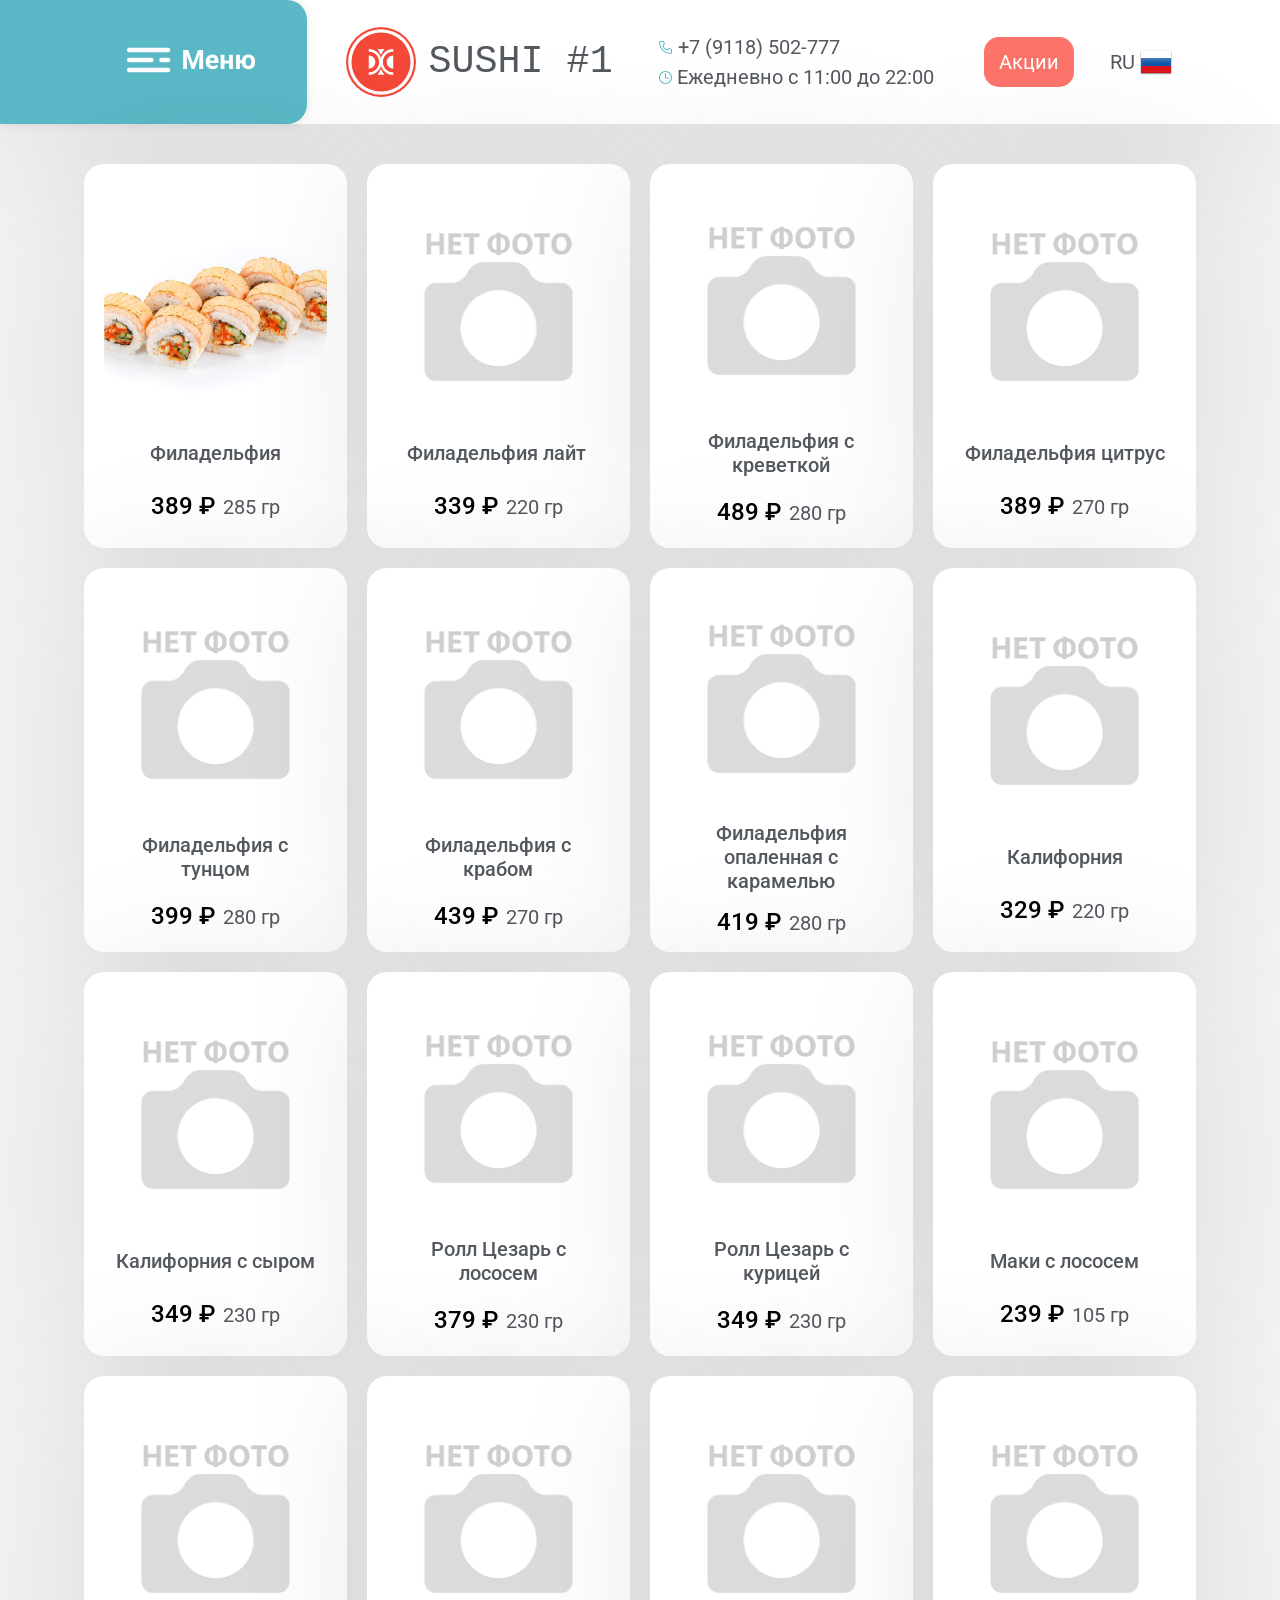
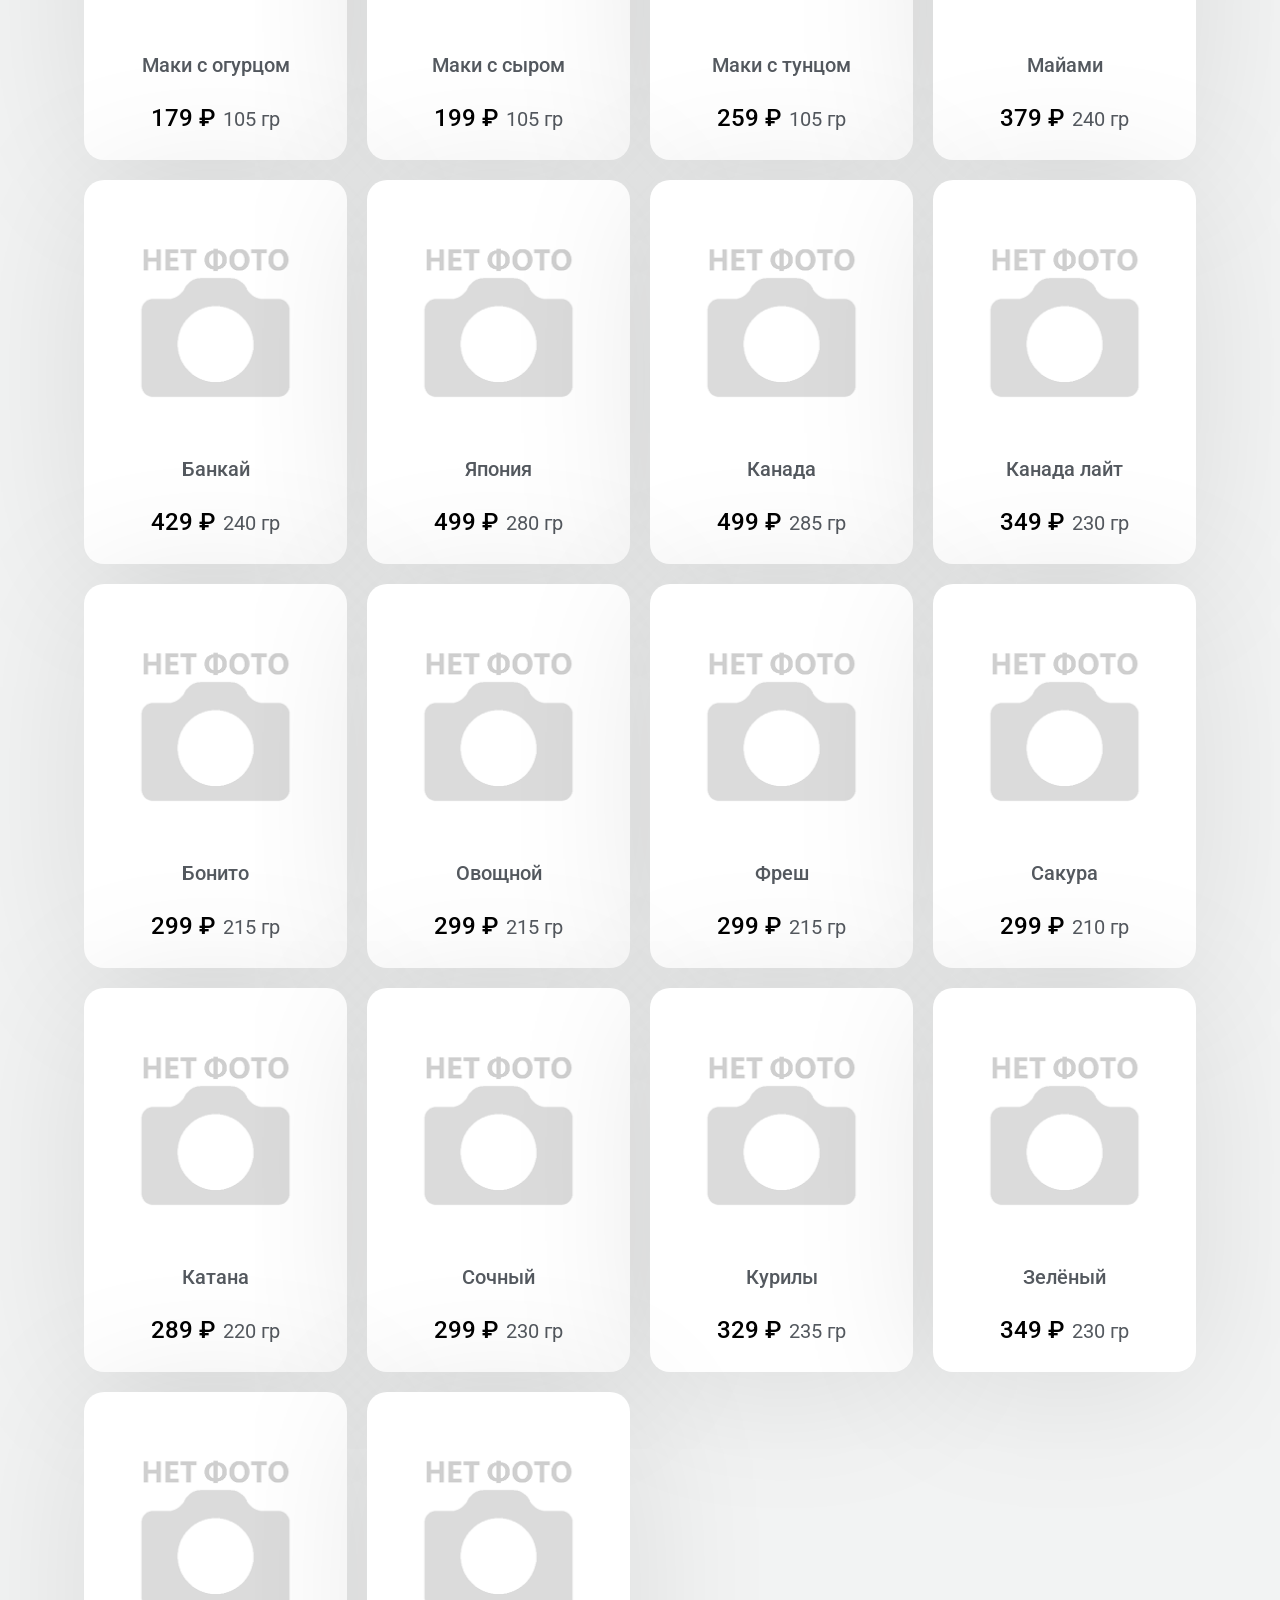
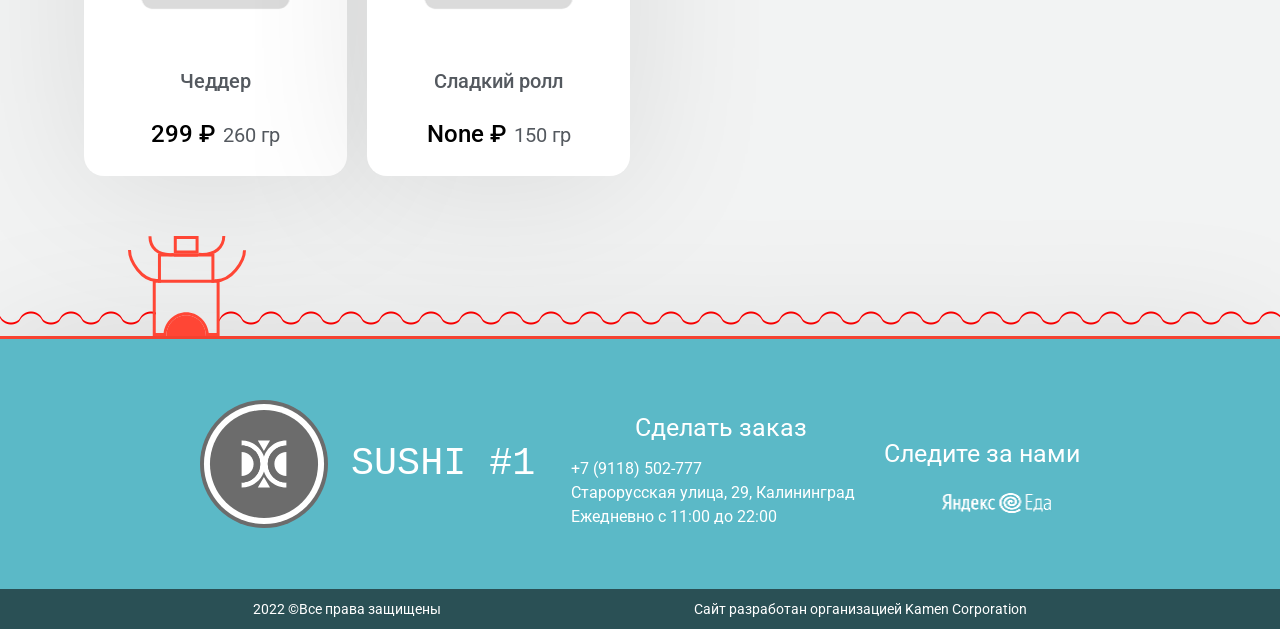
<file: category/1/index.html>
<!DOCTYPE html>
<html lang="ru">
<head>
	<meta charset="utf-8">
	<meta name="viewport" content="width=device-width, initial-scale=1">
	<link href='https://fonts.googleapis.com/css?family=Roboto%3A100%2C100italic%2C200%2C200italic%2C300%2C300italic%2C400%2C400italic%2C500%2C500italic%2C600%2C600italic%2C700%2C700italic%2C800%2C800italic%2C900%2C900italic%7CRoboto+Slab%3A100%2C100italic%2C200%2C200italic%2C300%2C300italic%2C400%2C400italic%2C500%2C500italic%2C600%2C600italic%2C700%2C700italic%2C800%2C800italic%2C900%2C900italic&subset=cyrillic&ver=5.6.7' rel='stylesheet' type='text/css'>
	<link rel="stylesheet" href="https://maxcdn.bootstrapcdn.com/bootstrap/4.0.0/css/bootstrap.min.css" integrity="sha384-Gn5384xqQ1aoWXA+058RXPxPg6fy4IWvTNh0E263XmFcJlSAwiGgFAW/dAiS6JXm" crossorigin="anonymous">
    <link rel="stylesheet" href="/static/css/style.css">
    <link rel="stylesheet" href="/static/css/adaptive.css">
	<link rel="stylesheet" id="elementor-icons-shared-0-css" href="https://gotakimi.ru/wp-content/plugins/elementor/assets/lib/font-awesome/css/fontawesome.min.css?ver=5.15.1" type="text/css" media="all">
    <script src="../../static/js/script.js"></script>
	<title>
	Холодные роллы
</title>
</head>

<body>
<div class="default-header">
	<header>
		<div class="menu-button" onClick="document.location='/'" style="display: flex;">
            <img style="" width="130em" height="120em" src="../../static/media/logo/menu.svg" alt="">
        </div>
		<div onClick="document.location='/'" style="display: flex; align-items: center; cursor: pointer;">
            <img style="margin-left: 3vw;" width="70px" height="70px" src="../../static/media/logo/logo.svg" alt="">
        </div>
		<div onClick="document.location='/'" class="header-object def-header-object-label" style="cursor: pointer; font-family: 'Courier New'; font-size: calc(3vw * 1); width: 16vw; line-height: 30px">
			SUSHI #1
		</div>

		<div class="header-object" style="margin-left: 1vw; width: 300px; ">
			<div class="header-object-vertical" style="">
				<span>
					<svg xmlns="http://www.w3.org/2000/svg" width="14" height="13" viewBox="0 0 14 13" fill="none"><path d="M11.5048 13H11.4198C1.59476 12.435 0.199762 4.145 0.00476241 1.615C-0.01095 1.41829 0.0123067 1.22041 0.0731999 1.03271C0.134093 0.844999 0.231426 0.671152 0.359621 0.521126C0.487817 0.3711 0.644355 0.247844 0.820268 0.15842C0.99618 0.0689955 1.18801 0.0151609 1.38476 4.68795e-07H4.13976C4.34004 -0.000193413 4.53576 0.0597553 4.70158 0.172081C4.86739 0.284407 4.99566 0.443935 5.06976 0.630001L5.82976 2.5C5.90294 2.68177 5.9211 2.88104 5.88199 3.07305C5.84287 3.26505 5.74821 3.44134 5.60976 3.58L4.54476 4.655C4.71112 5.60037 5.16385 6.47183 5.84171 7.15148C6.51957 7.83112 7.38983 8.28615 8.33476 8.455L9.41976 7.38C9.56051 7.24308 9.73846 7.15063 9.9314 7.11417C10.1244 7.07771 10.3238 7.09887 10.5048 7.175L12.3898 7.93C12.573 8.00644 12.7294 8.13571 12.8389 8.30134C12.9484 8.46696 13.0062 8.66144 13.0048 8.86V11.5C13.0048 11.8978 12.8467 12.2794 12.5654 12.5607C12.2841 12.842 11.9026 13 11.5048 13ZM1.50476 1C1.37215 1 1.24498 1.05268 1.15121 1.14645C1.05744 1.24022 1.00476 1.36739 1.00476 1.5V1.54C1.23476 4.5 2.70976 11.5 11.4748 12C11.5405 12.0041 11.6063 11.9951 11.6685 11.9737C11.7307 11.9522 11.7881 11.9187 11.8374 11.875C11.8866 11.8314 11.9267 11.7784 11.9555 11.7192C11.9842 11.66 12.0009 11.5957 12.0048 11.53V8.86L10.1198 8.105L8.68476 9.53L8.44476 9.5C4.09476 8.955 3.50476 4.605 3.50476 4.56L3.47476 4.32L4.89476 2.885L4.14476 1H1.50476Z" fill="#5BB8C6"></path></svg>
					+7 (9118) 502-777
				</span>
				<span style="">
					<svg xmlns="http://www.w3.org/2000/svg" width="13" height="13" viewBox="0 0 13 13" fill="none"><path fill-rule="evenodd" clip-rule="evenodd" d="M0 6.5C0 2.91136 2.91136 0 6.5 0C10.0886 0 13 2.91136 13 6.5C13 10.0886 10.0886 13 6.5 13C2.91136 13 0 10.0886 0 6.5ZM6.5 1C3.46364 1 1 3.46364 1 6.5C1 9.53636 3.46364 12 6.5 12C9.53636 12 12 9.53636 12 6.5C12 3.46364 9.53636 1 6.5 1Z" fill="#5BB8C6"></path><path fill-rule="evenodd" clip-rule="evenodd" d="M6.5 2C6.77614 2 7 2.22386 7 2.5V6.5H9.5C9.77614 6.5 10 6.72386 10 7C10 7.27614 9.77614 7.5 9.5 7.5H6.5C6.22386 7.5 6 7.27614 6 7V2.5C6 2.22386 6.22386 2 6.5 2Z" fill="#5BB8C6"></path></svg>
					Ежедневно с 11:00 до 22:00
				</span>
			</div>
		</div>
		<div class="header-object header-object-default-sales" style="display: flex; cursor: pointer;" onClick="document.location='/sales/'">
            <div style="color: #fff; background-color: #fc736a; border-radius: 15px; padding: 10px 15px;">Акции</div>
        </div>

		<div class="header-object header-object-default-lang" style="display: flex; width: 60px; align-items: center; cursor: pointer; justify-content: space-evenly;">RU
            <img src="../../static/media/logo/ru.png" style="padding-left: 5px;" alt="">
        </div>
	</header>
</div>

<div class="mobile-header" style="font-size: 18px; display: none;">
	<header style="height: 170px; justify-content: space-around; flex-direction: column;">
		<div style="display: flex; justify-content: space-around; width: 90%; padding-top: 15px;">
			<div class="header-object header-object-vertical" style="margin: 0; width: unset; display: flex; flex-direction: row;">
				<img onClick="document.location='/'" style="cursor: pointer; width: 80px; margin-bottom: 10px; margin-right: 15px;" src="../../static/media/logo/logo.svg" alt="">
				<div style="display: flex; flex-direction: column; align-items: center; justify-content: space-evenly; cursorL pointer;">
					<div onClick="document.location='/'" class="" style="cursor: pointer; font-family: 'Courier New'; font-size: 30px; width: 160px; line-height: 30px margin-right: auto; margin-right: auto;">
						SUSHI #1
					</div>
				</div>
			</div>
			<div class="header-object header-object-sales" style="cursor: pointer; display: flex; justify-content: space-evenly; align-items: center;" onClick="document.location='/sales/'">
				<div style="color: #fff; background-color: #fc736a; border-radius: 15px; padding: 15px 25px;">Акции</div>
			</div>
		</div>
		<div style="display: flex; justify-content: space-evenly; width: 90%; align-items: center; padding-bottom: 15px;">
			<div style="display: flex; flex-direction: row; align-items: center; justify-content: space-evenly;">
				<span style="width: 180px; font-size: 19px;">
					<svg xmlns="http://www.w3.org/2000/svg" width="14" height="13" viewBox="0 0 14 13" fill="none"><path d="M11.5048 13H11.4198C1.59476 12.435 0.199762 4.145 0.00476241 1.615C-0.01095 1.41829 0.0123067 1.22041 0.0731999 1.03271C0.134093 0.844999 0.231426 0.671152 0.359621 0.521126C0.487817 0.3711 0.644355 0.247844 0.820268 0.15842C0.99618 0.0689955 1.18801 0.0151609 1.38476 4.68795e-07H4.13976C4.34004 -0.000193413 4.53576 0.0597553 4.70158 0.172081C4.86739 0.284407 4.99566 0.443935 5.06976 0.630001L5.82976 2.5C5.90294 2.68177 5.9211 2.88104 5.88199 3.07305C5.84287 3.26505 5.74821 3.44134 5.60976 3.58L4.54476 4.655C4.71112 5.60037 5.16385 6.47183 5.84171 7.15148C6.51957 7.83112 7.38983 8.28615 8.33476 8.455L9.41976 7.38C9.56051 7.24308 9.73846 7.15063 9.9314 7.11417C10.1244 7.07771 10.3238 7.09887 10.5048 7.175L12.3898 7.93C12.573 8.00644 12.7294 8.13571 12.8389 8.30134C12.9484 8.46696 13.0062 8.66144 13.0048 8.86V11.5C13.0048 11.8978 12.8467 12.2794 12.5654 12.5607C12.2841 12.842 11.9026 13 11.5048 13ZM1.50476 1C1.37215 1 1.24498 1.05268 1.15121 1.14645C1.05744 1.24022 1.00476 1.36739 1.00476 1.5V1.54C1.23476 4.5 2.70976 11.5 11.4748 12C11.5405 12.0041 11.6063 11.9951 11.6685 11.9737C11.7307 11.9522 11.7881 11.9187 11.8374 11.875C11.8866 11.8314 11.9267 11.7784 11.9555 11.7192C11.9842 11.66 12.0009 11.5957 12.0048 11.53V8.86L10.1198 8.105L8.68476 9.53L8.44476 9.5C4.09476 8.955 3.50476 4.605 3.50476 4.56L3.47476 4.32L4.89476 2.885L4.14476 1H1.50476Z" fill="#5BB8C6"></path></svg>
					+7 (9118) 502-777
				</span>
			</div>
			<div class="header-object header-object-vertical" style="width: 60px; margin: 0; align-items: center;">
				<div class="header-object" style="display: flex; width: 60px; align-items: center; cursor: pointer; justify-content: space-around;">RU
					<img src="../../static/media/logo/ru.png" style="padding-left: 5px;" alt="">
				</div>
			</div>
		</div>
	</header>
</div>

    
<main>


<!--<div class="default-screen">-->
<!--    -->
<!--</div>-->

<div class="default-screen">
    
	<section class="row-objects" style="width: 100%; justify-content: center;">
		
		
			<div class="list-object list-object-parent" onClick="document.location='/meal/1/'">
				<div class="list-object-category" style="background-image: url('../..//static/media/food/0.jpg');"></div>
				<div style="max-width: 80%;"> <h5> Филадельфия  </h5> </div>
				<div style="margin-left: 0em; display: flex; flex-direction: raw;">
					<div style="color: #000; margin-right: 8px;"> <h4> 389 &#x20bd; </h4> </div>
					<span style="display: flex; align-items: flex-end; margin-bottom: 8px;"> <h7 >285 гр </h7> </span>
				</div>
			</div>
		
		
		
			<div class="list-object list-object-parent" onClick="document.location='/meal/2/'">
				<div class="list-object-category" style="background-image: url('../..//static/media/food/-1.png');"></div>
				<div style="max-width: 80%;"> <h5> Филадельфия лайт  </h5> </div>
				<div style="margin-left: 0em; display: flex; flex-direction: raw;">
					<div style="color: #000; margin-right: 8px;"> <h4> 339 &#x20bd; </h4> </div>
					<span style="display: flex; align-items: flex-end; margin-bottom: 8px;"> <h7 >220 гр </h7> </span>
				</div>
			</div>
		
		
		
			<div class="list-object list-object-parent" onClick="document.location='/meal/3/'">
				<div class="list-object-category" style="background-image: url('../..//static/media/food/-1.png');"></div>
				<div style="max-width: 80%;"> <h5> Филадельфия с креветкой  </h5> </div>
				<div style="margin-left: 0em; display: flex; flex-direction: raw;">
					<div style="color: #000; margin-right: 8px;"> <h4> 489 &#x20bd; </h4> </div>
					<span style="display: flex; align-items: flex-end; margin-bottom: 8px;"> <h7 >280 гр </h7> </span>
				</div>
			</div>
		
		
		
			<div class="list-object list-object-parent" onClick="document.location='/meal/4/'">
				<div class="list-object-category" style="background-image: url('../..//static/media/food/-1.png');"></div>
				<div style="max-width: 80%;"> <h5> Филадельфия цитрус  </h5> </div>
				<div style="margin-left: 0em; display: flex; flex-direction: raw;">
					<div style="color: #000; margin-right: 8px;"> <h4> 389 &#x20bd; </h4> </div>
					<span style="display: flex; align-items: flex-end; margin-bottom: 8px;"> <h7 >270 гр </h7> </span>
				</div>
			</div>
		
		
	</section>
	
	<section class="row-objects" style="width: 100%; justify-content: center;">
		
		
			<div class="list-object list-object-parent" onClick="document.location='/meal/5/'">
				<div class="list-object-category" style="background-image: url('../..//static/media/food/-1.png');"></div>
				<div style="max-width: 80%;"> <h5> Филадельфия с тунцом  </h5> </div>
				<div style="margin-left: 0em; display: flex; flex-direction: raw;">
					<div style="color: #000; margin-right: 8px;"> <h4> 399 &#x20bd; </h4> </div>
					<span style="display: flex; align-items: flex-end; margin-bottom: 8px;"> <h7 >280 гр </h7> </span>
				</div>
			</div>
		
		
		
			<div class="list-object list-object-parent" onClick="document.location='/meal/6/'">
				<div class="list-object-category" style="background-image: url('../..//static/media/food/-1.png');"></div>
				<div style="max-width: 80%;"> <h5> Филадельфия с крабом  </h5> </div>
				<div style="margin-left: 0em; display: flex; flex-direction: raw;">
					<div style="color: #000; margin-right: 8px;"> <h4> 439 &#x20bd; </h4> </div>
					<span style="display: flex; align-items: flex-end; margin-bottom: 8px;"> <h7 >270 гр </h7> </span>
				</div>
			</div>
		
		
		
			<div class="list-object list-object-parent" onClick="document.location='/meal/7/'">
				<div class="list-object-category" style="background-image: url('../..//static/media/food/-1.png');"></div>
				<div style="max-width: 80%;"> <h5> Филадельфия опаленная с карамелью  </h5> </div>
				<div style="margin-left: 0em; display: flex; flex-direction: raw;">
					<div style="color: #000; margin-right: 8px;"> <h4> 419 &#x20bd; </h4> </div>
					<span style="display: flex; align-items: flex-end; margin-bottom: 8px;"> <h7 >280 гр </h7> </span>
				</div>
			</div>
		
		
		
			<div class="list-object list-object-parent" onClick="document.location='/meal/8/'">
				<div class="list-object-category" style="background-image: url('../..//static/media/food/-1.png');"></div>
				<div style="max-width: 80%;"> <h5> Калифорния  </h5> </div>
				<div style="margin-left: 0em; display: flex; flex-direction: raw;">
					<div style="color: #000; margin-right: 8px;"> <h4> 329 &#x20bd; </h4> </div>
					<span style="display: flex; align-items: flex-end; margin-bottom: 8px;"> <h7 >220 гр </h7> </span>
				</div>
			</div>
		
		
	</section>
	
	<section class="row-objects" style="width: 100%; justify-content: center;">
		
		
			<div class="list-object list-object-parent" onClick="document.location='/meal/9/'">
				<div class="list-object-category" style="background-image: url('../..//static/media/food/-1.png');"></div>
				<div style="max-width: 80%;"> <h5> Калифорния с сыром  </h5> </div>
				<div style="margin-left: 0em; display: flex; flex-direction: raw;">
					<div style="color: #000; margin-right: 8px;"> <h4> 349 &#x20bd; </h4> </div>
					<span style="display: flex; align-items: flex-end; margin-bottom: 8px;"> <h7 >230 гр </h7> </span>
				</div>
			</div>
		
		
		
			<div class="list-object list-object-parent" onClick="document.location='/meal/10/'">
				<div class="list-object-category" style="background-image: url('../..//static/media/food/-1.png');"></div>
				<div style="max-width: 80%;"> <h5> Ролл Цезарь с лососем  </h5> </div>
				<div style="margin-left: 0em; display: flex; flex-direction: raw;">
					<div style="color: #000; margin-right: 8px;"> <h4> 379 &#x20bd; </h4> </div>
					<span style="display: flex; align-items: flex-end; margin-bottom: 8px;"> <h7 >230 гр </h7> </span>
				</div>
			</div>
		
		
		
			<div class="list-object list-object-parent" onClick="document.location='/meal/11/'">
				<div class="list-object-category" style="background-image: url('../..//static/media/food/-1.png');"></div>
				<div style="max-width: 80%;"> <h5> Ролл Цезарь с курицей  </h5> </div>
				<div style="margin-left: 0em; display: flex; flex-direction: raw;">
					<div style="color: #000; margin-right: 8px;"> <h4> 349 &#x20bd; </h4> </div>
					<span style="display: flex; align-items: flex-end; margin-bottom: 8px;"> <h7 >230 гр </h7> </span>
				</div>
			</div>
		
		
		
			<div class="list-object list-object-parent" onClick="document.location='/meal/12/'">
				<div class="list-object-category" style="background-image: url('../..//static/media/food/-1.png');"></div>
				<div style="max-width: 80%;"> <h5> Маки с лососем  </h5> </div>
				<div style="margin-left: 0em; display: flex; flex-direction: raw;">
					<div style="color: #000; margin-right: 8px;"> <h4> 239 &#x20bd; </h4> </div>
					<span style="display: flex; align-items: flex-end; margin-bottom: 8px;"> <h7 >105 гр </h7> </span>
				</div>
			</div>
		
		
	</section>
	
	<section class="row-objects" style="width: 100%; justify-content: center;">
		
		
			<div class="list-object list-object-parent" onClick="document.location='/meal/13/'">
				<div class="list-object-category" style="background-image: url('../..//static/media/food/-1.png');"></div>
				<div style="max-width: 80%;"> <h5> Маки с огурцом  </h5> </div>
				<div style="margin-left: 0em; display: flex; flex-direction: raw;">
					<div style="color: #000; margin-right: 8px;"> <h4> 179 &#x20bd; </h4> </div>
					<span style="display: flex; align-items: flex-end; margin-bottom: 8px;"> <h7 >105 гр </h7> </span>
				</div>
			</div>
		
		
		
			<div class="list-object list-object-parent" onClick="document.location='/meal/14/'">
				<div class="list-object-category" style="background-image: url('../..//static/media/food/-1.png');"></div>
				<div style="max-width: 80%;"> <h5> Маки с сыром  </h5> </div>
				<div style="margin-left: 0em; display: flex; flex-direction: raw;">
					<div style="color: #000; margin-right: 8px;"> <h4> 199 &#x20bd; </h4> </div>
					<span style="display: flex; align-items: flex-end; margin-bottom: 8px;"> <h7 >105 гр </h7> </span>
				</div>
			</div>
		
		
		
			<div class="list-object list-object-parent" onClick="document.location='/meal/15/'">
				<div class="list-object-category" style="background-image: url('../..//static/media/food/-1.png');"></div>
				<div style="max-width: 80%;"> <h5> Маки с тунцом  </h5> </div>
				<div style="margin-left: 0em; display: flex; flex-direction: raw;">
					<div style="color: #000; margin-right: 8px;"> <h4> 259 &#x20bd; </h4> </div>
					<span style="display: flex; align-items: flex-end; margin-bottom: 8px;"> <h7 >105 гр </h7> </span>
				</div>
			</div>
		
		
		
			<div class="list-object list-object-parent" onClick="document.location='/meal/16/'">
				<div class="list-object-category" style="background-image: url('../..//static/media/food/-1.png');"></div>
				<div style="max-width: 80%;"> <h5> Майами </h5> </div>
				<div style="margin-left: 0em; display: flex; flex-direction: raw;">
					<div style="color: #000; margin-right: 8px;"> <h4> 379 &#x20bd; </h4> </div>
					<span style="display: flex; align-items: flex-end; margin-bottom: 8px;"> <h7 >240 гр </h7> </span>
				</div>
			</div>
		
		
	</section>
	
	<section class="row-objects" style="width: 100%; justify-content: center;">
		
		
			<div class="list-object list-object-parent" onClick="document.location='/meal/17/'">
				<div class="list-object-category" style="background-image: url('../..//static/media/food/-1.png');"></div>
				<div style="max-width: 80%;"> <h5> Банкай  </h5> </div>
				<div style="margin-left: 0em; display: flex; flex-direction: raw;">
					<div style="color: #000; margin-right: 8px;"> <h4> 429 &#x20bd; </h4> </div>
					<span style="display: flex; align-items: flex-end; margin-bottom: 8px;"> <h7 >240 гр </h7> </span>
				</div>
			</div>
		
		
		
			<div class="list-object list-object-parent" onClick="document.location='/meal/18/'">
				<div class="list-object-category" style="background-image: url('../..//static/media/food/-1.png');"></div>
				<div style="max-width: 80%;"> <h5> Япония  </h5> </div>
				<div style="margin-left: 0em; display: flex; flex-direction: raw;">
					<div style="color: #000; margin-right: 8px;"> <h4> 499 &#x20bd; </h4> </div>
					<span style="display: flex; align-items: flex-end; margin-bottom: 8px;"> <h7 >280 гр </h7> </span>
				</div>
			</div>
		
		
		
			<div class="list-object list-object-parent" onClick="document.location='/meal/19/'">
				<div class="list-object-category" style="background-image: url('../..//static/media/food/-1.png');"></div>
				<div style="max-width: 80%;"> <h5> Канада  </h5> </div>
				<div style="margin-left: 0em; display: flex; flex-direction: raw;">
					<div style="color: #000; margin-right: 8px;"> <h4> 499 &#x20bd; </h4> </div>
					<span style="display: flex; align-items: flex-end; margin-bottom: 8px;"> <h7 >285 гр </h7> </span>
				</div>
			</div>
		
		
		
			<div class="list-object list-object-parent" onClick="document.location='/meal/20/'">
				<div class="list-object-category" style="background-image: url('../..//static/media/food/-1.png');"></div>
				<div style="max-width: 80%;"> <h5> Канада лайт  </h5> </div>
				<div style="margin-left: 0em; display: flex; flex-direction: raw;">
					<div style="color: #000; margin-right: 8px;"> <h4> 349 &#x20bd; </h4> </div>
					<span style="display: flex; align-items: flex-end; margin-bottom: 8px;"> <h7 >230 гр </h7> </span>
				</div>
			</div>
		
		
	</section>
	
	<section class="row-objects" style="width: 100%; justify-content: center;">
		
		
			<div class="list-object list-object-parent" onClick="document.location='/meal/21/'">
				<div class="list-object-category" style="background-image: url('../..//static/media/food/-1.png');"></div>
				<div style="max-width: 80%;"> <h5> Бонито  </h5> </div>
				<div style="margin-left: 0em; display: flex; flex-direction: raw;">
					<div style="color: #000; margin-right: 8px;"> <h4> 299 &#x20bd; </h4> </div>
					<span style="display: flex; align-items: flex-end; margin-bottom: 8px;"> <h7 >215 гр </h7> </span>
				</div>
			</div>
		
		
		
			<div class="list-object list-object-parent" onClick="document.location='/meal/22/'">
				<div class="list-object-category" style="background-image: url('../..//static/media/food/-1.png');"></div>
				<div style="max-width: 80%;"> <h5> Овощной  </h5> </div>
				<div style="margin-left: 0em; display: flex; flex-direction: raw;">
					<div style="color: #000; margin-right: 8px;"> <h4> 299 &#x20bd; </h4> </div>
					<span style="display: flex; align-items: flex-end; margin-bottom: 8px;"> <h7 >215 гр </h7> </span>
				</div>
			</div>
		
		
		
			<div class="list-object list-object-parent" onClick="document.location='/meal/23/'">
				<div class="list-object-category" style="background-image: url('../..//static/media/food/-1.png');"></div>
				<div style="max-width: 80%;"> <h5> Фреш  </h5> </div>
				<div style="margin-left: 0em; display: flex; flex-direction: raw;">
					<div style="color: #000; margin-right: 8px;"> <h4> 299 &#x20bd; </h4> </div>
					<span style="display: flex; align-items: flex-end; margin-bottom: 8px;"> <h7 >215 гр </h7> </span>
				</div>
			</div>
		
		
		
			<div class="list-object list-object-parent" onClick="document.location='/meal/24/'">
				<div class="list-object-category" style="background-image: url('../..//static/media/food/-1.png');"></div>
				<div style="max-width: 80%;"> <h5> Сакура  </h5> </div>
				<div style="margin-left: 0em; display: flex; flex-direction: raw;">
					<div style="color: #000; margin-right: 8px;"> <h4> 299 &#x20bd; </h4> </div>
					<span style="display: flex; align-items: flex-end; margin-bottom: 8px;"> <h7 >210 гр </h7> </span>
				</div>
			</div>
		
		
	</section>
	
	<section class="row-objects" style="width: 100%; justify-content: center;">
		
		
			<div class="list-object list-object-parent" onClick="document.location='/meal/25/'">
				<div class="list-object-category" style="background-image: url('../..//static/media/food/-1.png');"></div>
				<div style="max-width: 80%;"> <h5> Катана   </h5> </div>
				<div style="margin-left: 0em; display: flex; flex-direction: raw;">
					<div style="color: #000; margin-right: 8px;"> <h4> 289 &#x20bd; </h4> </div>
					<span style="display: flex; align-items: flex-end; margin-bottom: 8px;"> <h7 >220 гр </h7> </span>
				</div>
			</div>
		
		
		
			<div class="list-object list-object-parent" onClick="document.location='/meal/26/'">
				<div class="list-object-category" style="background-image: url('../..//static/media/food/-1.png');"></div>
				<div style="max-width: 80%;"> <h5> Сочный  </h5> </div>
				<div style="margin-left: 0em; display: flex; flex-direction: raw;">
					<div style="color: #000; margin-right: 8px;"> <h4> 299 &#x20bd; </h4> </div>
					<span style="display: flex; align-items: flex-end; margin-bottom: 8px;"> <h7 >230 гр </h7> </span>
				</div>
			</div>
		
		
		
			<div class="list-object list-object-parent" onClick="document.location='/meal/27/'">
				<div class="list-object-category" style="background-image: url('../..//static/media/food/-1.png');"></div>
				<div style="max-width: 80%;"> <h5> Курилы  </h5> </div>
				<div style="margin-left: 0em; display: flex; flex-direction: raw;">
					<div style="color: #000; margin-right: 8px;"> <h4> 329 &#x20bd; </h4> </div>
					<span style="display: flex; align-items: flex-end; margin-bottom: 8px;"> <h7 >235 гр </h7> </span>
				</div>
			</div>
		
		
		
			<div class="list-object list-object-parent" onClick="document.location='/meal/28/'">
				<div class="list-object-category" style="background-image: url('../..//static/media/food/-1.png');"></div>
				<div style="max-width: 80%;"> <h5> Зелёный  </h5> </div>
				<div style="margin-left: 0em; display: flex; flex-direction: raw;">
					<div style="color: #000; margin-right: 8px;"> <h4> 349 &#x20bd; </h4> </div>
					<span style="display: flex; align-items: flex-end; margin-bottom: 8px;"> <h7 >230 гр </h7> </span>
				</div>
			</div>
		
		
	</section>
	
	<section class="row-objects" style="width: 100%; justify-content: center;">
		
		
			<div class="list-object list-object-parent" onClick="document.location='/meal/29/'">
				<div class="list-object-category" style="background-image: url('../..//static/media/food/-1.png');"></div>
				<div style="max-width: 80%;"> <h5> Чеддер  </h5> </div>
				<div style="margin-left: 0em; display: flex; flex-direction: raw;">
					<div style="color: #000; margin-right: 8px;"> <h4> 299 &#x20bd; </h4> </div>
					<span style="display: flex; align-items: flex-end; margin-bottom: 8px;"> <h7 >260 гр </h7> </span>
				</div>
			</div>
		
		
		
			<div class="list-object list-object-parent" onClick="document.location='/meal/30/'">
				<div class="list-object-category" style="background-image: url('../..//static/media/food/-1.png');"></div>
				<div style="max-width: 80%;"> <h5> Сладкий ролл  </h5> </div>
				<div style="margin-left: 0em; display: flex; flex-direction: raw;">
					<div style="color: #000; margin-right: 8px;"> <h4> None &#x20bd; </h4> </div>
					<span style="display: flex; align-items: flex-end; margin-bottom: 8px;"> <h7 >150 гр </h7> </span>
				</div>
			</div>
		
		
		
			<div class="list-object list-object-parent" style="visibility: hidden;">
				<div class="list-object-category" style="background-image: url('../..//static/media/food/1.jpg');"></div>
				<div style="max-width: 80%;"> <h5> Филадельфия  </h5> </div>
				<div style="margin-left: 0em; display: flex; flex-direction: raw;">
					<div style="color: #000; margin-right: 8px;"> <h4> 389 &#x20bd; </h4> </div>
					<span style="display: flex; align-items: flex-end; margin-bottom: 8px;"> <h7 >285 гр </h7> </span>
				</div>
			</div>
		
		
		
			<div class="list-object list-object-parent" style="visibility: hidden;">
				<div class="list-object-category" style="background-image: url('../..//static/media/food/1.jpg');"></div>
				<div style="max-width: 80%;"> <h5> Филадельфия  </h5> </div>
				<div style="margin-left: 0em; display: flex; flex-direction: raw;">
					<div style="color: #000; margin-right: 8px;"> <h4> 389 &#x20bd; </h4> </div>
					<span style="display: flex; align-items: flex-end; margin-bottom: 8px;"> <h7 >285 гр </h7> </span>
				</div>
			</div>
		
		
	</section>
	
</div>

<div class="small-screen">
    
	<section class="row-objects">
		
		
			<div class="list-object list-object-parent" onClick="document.location='/meal/1/'">
				<div class="list-object-category" style="background-image: url('../..//static/media/food/0.jpg');"></div>
				<div style="max-width: 80%;"> <h5> Филадельфия  </h5> </div>
				<div style="margin-left: 0em; display: flex; flex-direction: raw;">
					<div style="color: #000; margin-right: 8px;"> <h4> 389 &#x20bd; </h4> </div>
					<span style="display: flex; align-items: flex-end; margin-bottom: 8px;"> <h7 >285 гр </h7> </span>
				</div>
			</div>
		
		
		
			<div class="list-object list-object-parent" onClick="document.location='/meal/2/'">
				<div class="list-object-category" style="background-image: url('../..//static/media/food/-1.png');"></div>
				<div style="max-width: 80%;"> <h5> Филадельфия лайт  </h5> </div>
				<div style="margin-left: 0em; display: flex; flex-direction: raw;">
					<div style="color: #000; margin-right: 8px;"> <h4> 339 &#x20bd; </h4> </div>
					<span style="display: flex; align-items: flex-end; margin-bottom: 8px;"> <h7 >220 гр </h7> </span>
				</div>
			</div>
		
		
	</section>
    
	<section class="row-objects">
		
		
			<div class="list-object list-object-parent" onClick="document.location='/meal/3/'">
				<div class="list-object-category" style="background-image: url('../..//static/media/food/-1.png');"></div>
				<div style="max-width: 80%;"> <h5> Филадельфия с креветкой  </h5> </div>
				<div style="margin-left: 0em; display: flex; flex-direction: raw;">
					<div style="color: #000; margin-right: 8px;"> <h4> 489 &#x20bd; </h4> </div>
					<span style="display: flex; align-items: flex-end; margin-bottom: 8px;"> <h7 >280 гр </h7> </span>
				</div>
			</div>
		
		
		
			<div class="list-object list-object-parent" onClick="document.location='/meal/4/'">
				<div class="list-object-category" style="background-image: url('../..//static/media/food/-1.png');"></div>
				<div style="max-width: 80%;"> <h5> Филадельфия цитрус  </h5> </div>
				<div style="margin-left: 0em; display: flex; flex-direction: raw;">
					<div style="color: #000; margin-right: 8px;"> <h4> 389 &#x20bd; </h4> </div>
					<span style="display: flex; align-items: flex-end; margin-bottom: 8px;"> <h7 >270 гр </h7> </span>
				</div>
			</div>
		
		
	</section>
    
	<section class="row-objects">
		
		
			<div class="list-object list-object-parent" onClick="document.location='/meal/5/'">
				<div class="list-object-category" style="background-image: url('../..//static/media/food/-1.png');"></div>
				<div style="max-width: 80%;"> <h5> Филадельфия с тунцом  </h5> </div>
				<div style="margin-left: 0em; display: flex; flex-direction: raw;">
					<div style="color: #000; margin-right: 8px;"> <h4> 399 &#x20bd; </h4> </div>
					<span style="display: flex; align-items: flex-end; margin-bottom: 8px;"> <h7 >280 гр </h7> </span>
				</div>
			</div>
		
		
		
			<div class="list-object list-object-parent" onClick="document.location='/meal/6/'">
				<div class="list-object-category" style="background-image: url('../..//static/media/food/-1.png');"></div>
				<div style="max-width: 80%;"> <h5> Филадельфия с крабом  </h5> </div>
				<div style="margin-left: 0em; display: flex; flex-direction: raw;">
					<div style="color: #000; margin-right: 8px;"> <h4> 439 &#x20bd; </h4> </div>
					<span style="display: flex; align-items: flex-end; margin-bottom: 8px;"> <h7 >270 гр </h7> </span>
				</div>
			</div>
		
		
	</section>
    
	<section class="row-objects">
		
		
			<div class="list-object list-object-parent" onClick="document.location='/meal/7/'">
				<div class="list-object-category" style="background-image: url('../..//static/media/food/-1.png');"></div>
				<div style="max-width: 80%;"> <h5> Филадельфия опаленная с карамелью  </h5> </div>
				<div style="margin-left: 0em; display: flex; flex-direction: raw;">
					<div style="color: #000; margin-right: 8px;"> <h4> 419 &#x20bd; </h4> </div>
					<span style="display: flex; align-items: flex-end; margin-bottom: 8px;"> <h7 >280 гр </h7> </span>
				</div>
			</div>
		
		
		
			<div class="list-object list-object-parent" onClick="document.location='/meal/8/'">
				<div class="list-object-category" style="background-image: url('../..//static/media/food/-1.png');"></div>
				<div style="max-width: 80%;"> <h5> Калифорния  </h5> </div>
				<div style="margin-left: 0em; display: flex; flex-direction: raw;">
					<div style="color: #000; margin-right: 8px;"> <h4> 329 &#x20bd; </h4> </div>
					<span style="display: flex; align-items: flex-end; margin-bottom: 8px;"> <h7 >220 гр </h7> </span>
				</div>
			</div>
		
		
	</section>
    
	<section class="row-objects">
		
		
			<div class="list-object list-object-parent" onClick="document.location='/meal/9/'">
				<div class="list-object-category" style="background-image: url('../..//static/media/food/-1.png');"></div>
				<div style="max-width: 80%;"> <h5> Калифорния с сыром  </h5> </div>
				<div style="margin-left: 0em; display: flex; flex-direction: raw;">
					<div style="color: #000; margin-right: 8px;"> <h4> 349 &#x20bd; </h4> </div>
					<span style="display: flex; align-items: flex-end; margin-bottom: 8px;"> <h7 >230 гр </h7> </span>
				</div>
			</div>
		
		
		
			<div class="list-object list-object-parent" onClick="document.location='/meal/10/'">
				<div class="list-object-category" style="background-image: url('../..//static/media/food/-1.png');"></div>
				<div style="max-width: 80%;"> <h5> Ролл Цезарь с лососем  </h5> </div>
				<div style="margin-left: 0em; display: flex; flex-direction: raw;">
					<div style="color: #000; margin-right: 8px;"> <h4> 379 &#x20bd; </h4> </div>
					<span style="display: flex; align-items: flex-end; margin-bottom: 8px;"> <h7 >230 гр </h7> </span>
				</div>
			</div>
		
		
	</section>
    
	<section class="row-objects">
		
		
			<div class="list-object list-object-parent" onClick="document.location='/meal/11/'">
				<div class="list-object-category" style="background-image: url('../..//static/media/food/-1.png');"></div>
				<div style="max-width: 80%;"> <h5> Ролл Цезарь с курицей  </h5> </div>
				<div style="margin-left: 0em; display: flex; flex-direction: raw;">
					<div style="color: #000; margin-right: 8px;"> <h4> 349 &#x20bd; </h4> </div>
					<span style="display: flex; align-items: flex-end; margin-bottom: 8px;"> <h7 >230 гр </h7> </span>
				</div>
			</div>
		
		
		
			<div class="list-object list-object-parent" onClick="document.location='/meal/12/'">
				<div class="list-object-category" style="background-image: url('../..//static/media/food/-1.png');"></div>
				<div style="max-width: 80%;"> <h5> Маки с лососем  </h5> </div>
				<div style="margin-left: 0em; display: flex; flex-direction: raw;">
					<div style="color: #000; margin-right: 8px;"> <h4> 239 &#x20bd; </h4> </div>
					<span style="display: flex; align-items: flex-end; margin-bottom: 8px;"> <h7 >105 гр </h7> </span>
				</div>
			</div>
		
		
	</section>
    
	<section class="row-objects">
		
		
			<div class="list-object list-object-parent" onClick="document.location='/meal/13/'">
				<div class="list-object-category" style="background-image: url('../..//static/media/food/-1.png');"></div>
				<div style="max-width: 80%;"> <h5> Маки с огурцом  </h5> </div>
				<div style="margin-left: 0em; display: flex; flex-direction: raw;">
					<div style="color: #000; margin-right: 8px;"> <h4> 179 &#x20bd; </h4> </div>
					<span style="display: flex; align-items: flex-end; margin-bottom: 8px;"> <h7 >105 гр </h7> </span>
				</div>
			</div>
		
		
		
			<div class="list-object list-object-parent" onClick="document.location='/meal/14/'">
				<div class="list-object-category" style="background-image: url('../..//static/media/food/-1.png');"></div>
				<div style="max-width: 80%;"> <h5> Маки с сыром  </h5> </div>
				<div style="margin-left: 0em; display: flex; flex-direction: raw;">
					<div style="color: #000; margin-right: 8px;"> <h4> 199 &#x20bd; </h4> </div>
					<span style="display: flex; align-items: flex-end; margin-bottom: 8px;"> <h7 >105 гр </h7> </span>
				</div>
			</div>
		
		
	</section>
    
	<section class="row-objects">
		
		
			<div class="list-object list-object-parent" onClick="document.location='/meal/15/'">
				<div class="list-object-category" style="background-image: url('../..//static/media/food/-1.png');"></div>
				<div style="max-width: 80%;"> <h5> Маки с тунцом  </h5> </div>
				<div style="margin-left: 0em; display: flex; flex-direction: raw;">
					<div style="color: #000; margin-right: 8px;"> <h4> 259 &#x20bd; </h4> </div>
					<span style="display: flex; align-items: flex-end; margin-bottom: 8px;"> <h7 >105 гр </h7> </span>
				</div>
			</div>
		
		
		
			<div class="list-object list-object-parent" onClick="document.location='/meal/16/'">
				<div class="list-object-category" style="background-image: url('../..//static/media/food/-1.png');"></div>
				<div style="max-width: 80%;"> <h5> Майами </h5> </div>
				<div style="margin-left: 0em; display: flex; flex-direction: raw;">
					<div style="color: #000; margin-right: 8px;"> <h4> 379 &#x20bd; </h4> </div>
					<span style="display: flex; align-items: flex-end; margin-bottom: 8px;"> <h7 >240 гр </h7> </span>
				</div>
			</div>
		
		
	</section>
    
	<section class="row-objects">
		
		
			<div class="list-object list-object-parent" onClick="document.location='/meal/17/'">
				<div class="list-object-category" style="background-image: url('../..//static/media/food/-1.png');"></div>
				<div style="max-width: 80%;"> <h5> Банкай  </h5> </div>
				<div style="margin-left: 0em; display: flex; flex-direction: raw;">
					<div style="color: #000; margin-right: 8px;"> <h4> 429 &#x20bd; </h4> </div>
					<span style="display: flex; align-items: flex-end; margin-bottom: 8px;"> <h7 >240 гр </h7> </span>
				</div>
			</div>
		
		
		
			<div class="list-object list-object-parent" onClick="document.location='/meal/18/'">
				<div class="list-object-category" style="background-image: url('../..//static/media/food/-1.png');"></div>
				<div style="max-width: 80%;"> <h5> Япония  </h5> </div>
				<div style="margin-left: 0em; display: flex; flex-direction: raw;">
					<div style="color: #000; margin-right: 8px;"> <h4> 499 &#x20bd; </h4> </div>
					<span style="display: flex; align-items: flex-end; margin-bottom: 8px;"> <h7 >280 гр </h7> </span>
				</div>
			</div>
		
		
	</section>
    
	<section class="row-objects">
		
		
			<div class="list-object list-object-parent" onClick="document.location='/meal/19/'">
				<div class="list-object-category" style="background-image: url('../..//static/media/food/-1.png');"></div>
				<div style="max-width: 80%;"> <h5> Канада  </h5> </div>
				<div style="margin-left: 0em; display: flex; flex-direction: raw;">
					<div style="color: #000; margin-right: 8px;"> <h4> 499 &#x20bd; </h4> </div>
					<span style="display: flex; align-items: flex-end; margin-bottom: 8px;"> <h7 >285 гр </h7> </span>
				</div>
			</div>
		
		
		
			<div class="list-object list-object-parent" onClick="document.location='/meal/20/'">
				<div class="list-object-category" style="background-image: url('../..//static/media/food/-1.png');"></div>
				<div style="max-width: 80%;"> <h5> Канада лайт  </h5> </div>
				<div style="margin-left: 0em; display: flex; flex-direction: raw;">
					<div style="color: #000; margin-right: 8px;"> <h4> 349 &#x20bd; </h4> </div>
					<span style="display: flex; align-items: flex-end; margin-bottom: 8px;"> <h7 >230 гр </h7> </span>
				</div>
			</div>
		
		
	</section>
    
	<section class="row-objects">
		
		
			<div class="list-object list-object-parent" onClick="document.location='/meal/21/'">
				<div class="list-object-category" style="background-image: url('../..//static/media/food/-1.png');"></div>
				<div style="max-width: 80%;"> <h5> Бонито  </h5> </div>
				<div style="margin-left: 0em; display: flex; flex-direction: raw;">
					<div style="color: #000; margin-right: 8px;"> <h4> 299 &#x20bd; </h4> </div>
					<span style="display: flex; align-items: flex-end; margin-bottom: 8px;"> <h7 >215 гр </h7> </span>
				</div>
			</div>
		
		
		
			<div class="list-object list-object-parent" onClick="document.location='/meal/22/'">
				<div class="list-object-category" style="background-image: url('../..//static/media/food/-1.png');"></div>
				<div style="max-width: 80%;"> <h5> Овощной  </h5> </div>
				<div style="margin-left: 0em; display: flex; flex-direction: raw;">
					<div style="color: #000; margin-right: 8px;"> <h4> 299 &#x20bd; </h4> </div>
					<span style="display: flex; align-items: flex-end; margin-bottom: 8px;"> <h7 >215 гр </h7> </span>
				</div>
			</div>
		
		
	</section>
    
	<section class="row-objects">
		
		
			<div class="list-object list-object-parent" onClick="document.location='/meal/23/'">
				<div class="list-object-category" style="background-image: url('../..//static/media/food/-1.png');"></div>
				<div style="max-width: 80%;"> <h5> Фреш  </h5> </div>
				<div style="margin-left: 0em; display: flex; flex-direction: raw;">
					<div style="color: #000; margin-right: 8px;"> <h4> 299 &#x20bd; </h4> </div>
					<span style="display: flex; align-items: flex-end; margin-bottom: 8px;"> <h7 >215 гр </h7> </span>
				</div>
			</div>
		
		
		
			<div class="list-object list-object-parent" onClick="document.location='/meal/24/'">
				<div class="list-object-category" style="background-image: url('../..//static/media/food/-1.png');"></div>
				<div style="max-width: 80%;"> <h5> Сакура  </h5> </div>
				<div style="margin-left: 0em; display: flex; flex-direction: raw;">
					<div style="color: #000; margin-right: 8px;"> <h4> 299 &#x20bd; </h4> </div>
					<span style="display: flex; align-items: flex-end; margin-bottom: 8px;"> <h7 >210 гр </h7> </span>
				</div>
			</div>
		
		
	</section>
    
	<section class="row-objects">
		
		
			<div class="list-object list-object-parent" onClick="document.location='/meal/25/'">
				<div class="list-object-category" style="background-image: url('../..//static/media/food/-1.png');"></div>
				<div style="max-width: 80%;"> <h5> Катана   </h5> </div>
				<div style="margin-left: 0em; display: flex; flex-direction: raw;">
					<div style="color: #000; margin-right: 8px;"> <h4> 289 &#x20bd; </h4> </div>
					<span style="display: flex; align-items: flex-end; margin-bottom: 8px;"> <h7 >220 гр </h7> </span>
				</div>
			</div>
		
		
		
			<div class="list-object list-object-parent" onClick="document.location='/meal/26/'">
				<div class="list-object-category" style="background-image: url('../..//static/media/food/-1.png');"></div>
				<div style="max-width: 80%;"> <h5> Сочный  </h5> </div>
				<div style="margin-left: 0em; display: flex; flex-direction: raw;">
					<div style="color: #000; margin-right: 8px;"> <h4> 299 &#x20bd; </h4> </div>
					<span style="display: flex; align-items: flex-end; margin-bottom: 8px;"> <h7 >230 гр </h7> </span>
				</div>
			</div>
		
		
	</section>
    
	<section class="row-objects">
		
		
			<div class="list-object list-object-parent" onClick="document.location='/meal/27/'">
				<div class="list-object-category" style="background-image: url('../..//static/media/food/-1.png');"></div>
				<div style="max-width: 80%;"> <h5> Курилы  </h5> </div>
				<div style="margin-left: 0em; display: flex; flex-direction: raw;">
					<div style="color: #000; margin-right: 8px;"> <h4> 329 &#x20bd; </h4> </div>
					<span style="display: flex; align-items: flex-end; margin-bottom: 8px;"> <h7 >235 гр </h7> </span>
				</div>
			</div>
		
		
		
			<div class="list-object list-object-parent" onClick="document.location='/meal/28/'">
				<div class="list-object-category" style="background-image: url('../..//static/media/food/-1.png');"></div>
				<div style="max-width: 80%;"> <h5> Зелёный  </h5> </div>
				<div style="margin-left: 0em; display: flex; flex-direction: raw;">
					<div style="color: #000; margin-right: 8px;"> <h4> 349 &#x20bd; </h4> </div>
					<span style="display: flex; align-items: flex-end; margin-bottom: 8px;"> <h7 >230 гр </h7> </span>
				</div>
			</div>
		
		
	</section>
    
	<section class="row-objects">
		
		
			<div class="list-object list-object-parent" onClick="document.location='/meal/29/'">
				<div class="list-object-category" style="background-image: url('../..//static/media/food/-1.png');"></div>
				<div style="max-width: 80%;"> <h5> Чеддер  </h5> </div>
				<div style="margin-left: 0em; display: flex; flex-direction: raw;">
					<div style="color: #000; margin-right: 8px;"> <h4> 299 &#x20bd; </h4> </div>
					<span style="display: flex; align-items: flex-end; margin-bottom: 8px;"> <h7 >260 гр </h7> </span>
				</div>
			</div>
		
		
		
			<div class="list-object list-object-parent" onClick="document.location='/meal/30/'">
				<div class="list-object-category" style="background-image: url('../..//static/media/food/-1.png');"></div>
				<div style="max-width: 80%;"> <h5> Сладкий ролл  </h5> </div>
				<div style="margin-left: 0em; display: flex; flex-direction: raw;">
					<div style="color: #000; margin-right: 8px;"> <h4> None &#x20bd; </h4> </div>
					<span style="display: flex; align-items: flex-end; margin-bottom: 8px;"> <h7 >150 гр </h7> </span>
				</div>
			</div>
		
		
	</section>
    
</div>

</main>
<style>
	.list-object-parent {
		display: flex;
        flex-direction: column;
		justify-content: space-evenly;

		cursor: pointer;
		width: 30vw;
		height: 30vw;

		margin: 0 10px;
		min-height: 370px;
		max-height: 390px;

		background-color: #fff;
        box-shadow: 0 10px 150px rgba(0,0,0,0.1);
		align-items: center;
	}
	.list-object-category {
		width: 85%;
		height: 90%;

		max-height: 200px;

        background-color: #fff;
		border-radius: 20px;

<!--		box-shadow: 0 0px 10px rgba(0,0,0,0.05);-->
		margin-left: 0;
		margin-right: 0;
		margin-top: 20px;
		margin-bottom: 20px;

		background-size: cover;
		background-repeat: no-repeat;
		background-position: center;
	}
	.list-object-parent:hover {
		box-shadow: 0 0px 10px rgba(0,0,0,0.2);
	}
</style>



<footer style="margin-top: 3em; ">
	<div>
		<div class="wave" style="z-index: -1; position: absolute; margin-top: 50px; height: 50px; width: 100%;"><div class="subwave"></div></div>
<!--		<div class="wave" style="box-shadow: z-index: 0; position: absolute; margin-top: 85px; height: 50px; width: 100%;"><div class="subwave"></div></div>-->
<!--		<div style="box-shadow: inset 0 0 50px rgba(91,186,200,0.9); z-index: 5; position: absolute; margin-top: 85px; height 500px;"></div>-->
		<div style="margin-left: 10%;">
			<div style="z-index: -1; margin-left: 28px; position: absolute; height: 100px; width: 62px; background-color: #f2f3f3"></div>
			<img src="../../static/media/logo/house1.svg" alt="" height="100px" >
		</div>
	</div>
	<div style="width: 100%; border-top: 3px solid #ff4432;"></div>

	<div class="default-header" style="font-size: 16px;">
		<header style="margin: 0; height: 250px; width: 100%; justify-content: center; background-color: #5bb9c7; color: #fff">

			<div style="display: flex; flex-direction: row; justify-content: center; align-items: center;">
				<div style="display: flex; align-items: center; cursor: pointer;">
					<img onClick="document.location='/'" class="main-logo" style="width: 10vw; height: 10vw" src="../../static/media/logo/logo.svg" alt="">
				</div>
				<div onClick="document.location='/'" class="header-object def-header-object-label" style="display: flex; justify-content: center; cursor: pointer; font-family: 'Courier New'; font-size: calc(3vw * 1); width: 16vw; line-height: 30px">
					SUSHI #1
				</div>
			</div>


			<div class="header-object" style="margin-left: 1vw; width: 300px; ">
				<div style="margin: 10px 0; font-size: 25px; font-weight: semi-bold; align-items: center; display: flex; justify-content: center;">Сделать заказ</div>

				<div class="header-object-vertical" style="align-items: flex-start;">
					<div style="display: flex; flex-direction: column; justify-content: flex-start; align-items: flex-start;">
						<span>
<!--							<svg xmlns="http://www.w3.org/2000/svg" width="14" height="13" viewBox="0 0 14 13" fill="#000"><path d="M11.5048 13H11.4198C1.59476 12.435 0.199762 4.145 0.00476241 1.615C-0.01095 1.41829 0.0123067 1.22041 0.0731999 1.03271C0.134093 0.844999 0.231426 0.671152 0.359621 0.521126C0.487817 0.3711 0.644355 0.247844 0.820268 0.15842C0.99618 0.0689955 1.18801 0.0151609 1.38476 4.68795e-07H4.13976C4.34004 -0.000193413 4.53576 0.0597553 4.70158 0.172081C4.86739 0.284407 4.99566 0.443935 5.06976 0.630001L5.82976 2.5C5.90294 2.68177 5.9211 2.88104 5.88199 3.07305C5.84287 3.26505 5.74821 3.44134 5.60976 3.58L4.54476 4.655C4.71112 5.60037 5.16385 6.47183 5.84171 7.15148C6.51957 7.83112 7.38983 8.28615 8.33476 8.455L9.41976 7.38C9.56051 7.24308 9.73846 7.15063 9.9314 7.11417C10.1244 7.07771 10.3238 7.09887 10.5048 7.175L12.3898 7.93C12.573 8.00644 12.7294 8.13571 12.8389 8.30134C12.9484 8.46696 13.0062 8.66144 13.0048 8.86V11.5C13.0048 11.8978 12.8467 12.2794 12.5654 12.5607C12.2841 12.842 11.9026 13 11.5048 13ZM1.50476 1C1.37215 1 1.24498 1.05268 1.15121 1.14645C1.05744 1.24022 1.00476 1.36739 1.00476 1.5V1.54C1.23476 4.5 2.70976 11.5 11.4748 12C11.5405 12.0041 11.6063 11.9951 11.6685 11.9737C11.7307 11.9522 11.7881 11.9187 11.8374 11.875C11.8866 11.8314 11.9267 11.7784 11.9555 11.7192C11.9842 11.66 12.0009 11.5957 12.0048 11.53V8.86L10.1198 8.105L8.68476 9.53L8.44476 9.5C4.09476 8.955 3.50476 4.605 3.50476 4.56L3.47476 4.32L4.89476 2.885L4.14476 1H1.50476Z" fill="#5BB8C6"></path></svg>-->
							+7 (9118) 502-777
						</span>
						<div style="display: flex; flex-direction: column; justify-content: flex-start;">
							<span>Старорусская улица, 29, Калининград</span>
						</div>

						<span style="">
<!--							<svg xmlns="http://www.w3.org/2000/svg" width="13" height="13" viewBox="0 0 13 13" fill="#fff"><path fill-rule="evenodd" clip-rule="evenodd" d="M0 6.5C0 2.91136 2.91136 0 6.5 0C10.0886 0 13 2.91136 13 6.5C13 10.0886 10.0886 13 6.5 13C2.91136 13 0 10.0886 0 6.5ZM6.5 1C3.46364 1 1 3.46364 1 6.5C1 9.53636 3.46364 12 6.5 12C9.53636 12 12 9.53636 12 6.5C12 3.46364 9.53636 1 6.5 1Z" fill="#5BB8C6"></path><path fill-rule="evenodd" clip-rule="evenodd" d="M6.5 2C6.77614 2 7 2.22386 7 2.5V6.5H9.5C9.77614 6.5 10 6.72386 10 7C10 7.27614 9.77614 7.5 9.5 7.5H6.5C6.22386 7.5 6 7.27614 6 7V2.5C6 2.22386 6.22386 2 6.5 2Z" fill="#5BB8C6"></path></svg>-->
							Ежедневно с 11:00 до 22:00
						</span>
					</div>
				</div>
			</div>
			<div>
				<div style="margin: 20px 0; font-size: 25px; font-weight: semi-bold; align-items: center; display: flex; justify-content: center;">Следите за нами</div>

				<div style="display: flex; justify-content: center; align-items: center;">
<!--					<img class="brand" style="filter: invert(1); cursor: pointer;" onClick="window.open('https://www.instagram.com/sushi1.kld/', '_blank');" src="../static/media/logo/insta.svg" width="30" height="30" alt="">-->
					<div style="width: 30px;"></div>
					<img class="brand" onClick="window.open('https://eda.yandex.ru/restaurant/sushi__1', '_blank');" style="cursor: pointer; filter: invert(1); width: 110px; height: 20px;" src="../../static/media/logo/yandex-eda2.png" alt="">
				</div>
			</div>
		</header>
	</div>

	<div class="mobile-header" style="font-size: 18px; display: none;">
		<header style="height: 170px; justify-content: space-around; flex-direction: column; margin: 0; padding: 100px 0; background-color: #5bb9c7; color: #fff">
			<div style="display: flex; justify-content: space-around; width: 90%; padding-top: 15px;">
				<div class="header-object header-object-vertical" style="margin: 0; width: unset; display: flex; flex-direction: row;">
					<img onClick="document.location='/'" style="cursor: pointer; width: 80px; margin-bottom: 10px; margin-right: 15px;" src="../../static/media/logo/logo.svg" alt="">
					<div style="display: flex; flex-direction: column; align-items: center; justify-content: space-evenly;">
						<div onClick="document.location='/'" style="cursor: pointer; font-family: 'Courier New'; font-size: 30px; width: 160px; line-height: 30px margin-right: auto; margin-right: auto;">
							SUSHI #1
						</div>
						<div style="display: flex; justify-content: space-around; width: 100%; align-items: center; ">
<!--							<img class="brand" style="cursor: pointer; filter: invert(1);" onClick="window.open('https://www.instagram.com/sushi1.kld/', '_blank');" src="../static/media/logo/insta.svg" width="30" height="30" alt="">-->
							<img class="brand" onClick="window.open('https://eda.yandex.ru/restaurant/sushi__1', '_blank');" style="cursor: pointer; filter: invert(1); width: 110px; height: 20px;" src="../../static/media/logo/yandex-eda2.png" width="100%" alt="">
						</div>
					</div>
				</div>
				<div class="header-object header-object-sales" style="display: flex; justify-content: space-evenly; align-items: center; cursor: pointer;" onClick="document.location='/sales/'">
					<div style="color: #fff; background-color: #fc736a; border-radius: 15px; padding: 15px 25px; ">Акции</div>
				</div>
			</div>
			<div style="margin-top: 20px; display: flex; justify-content: space-evenly; width: 90%; align-items: center; padding-bottom: 15px;">
				<div style="display: flex; flex-direction: row; align-items: center; justify-content: space-evenly;">
					<span style="width: 180px; font-size: 19px;">
						<svg xmlns="http://www.w3.org/2000/svg" width="14" height="13" viewBox="0 0 14 13" fill="none"><path d="M11.5048 13H11.4198C1.59476 12.435 0.199762 4.145 0.00476241 1.615C-0.01095 1.41829 0.0123067 1.22041 0.0731999 1.03271C0.134093 0.844999 0.231426 0.671152 0.359621 0.521126C0.487817 0.3711 0.644355 0.247844 0.820268 0.15842C0.99618 0.0689955 1.18801 0.0151609 1.38476 4.68795e-07H4.13976C4.34004 -0.000193413 4.53576 0.0597553 4.70158 0.172081C4.86739 0.284407 4.99566 0.443935 5.06976 0.630001L5.82976 2.5C5.90294 2.68177 5.9211 2.88104 5.88199 3.07305C5.84287 3.26505 5.74821 3.44134 5.60976 3.58L4.54476 4.655C4.71112 5.60037 5.16385 6.47183 5.84171 7.15148C6.51957 7.83112 7.38983 8.28615 8.33476 8.455L9.41976 7.38C9.56051 7.24308 9.73846 7.15063 9.9314 7.11417C10.1244 7.07771 10.3238 7.09887 10.5048 7.175L12.3898 7.93C12.573 8.00644 12.7294 8.13571 12.8389 8.30134C12.9484 8.46696 13.0062 8.66144 13.0048 8.86V11.5C13.0048 11.8978 12.8467 12.2794 12.5654 12.5607C12.2841 12.842 11.9026 13 11.5048 13ZM1.50476 1C1.37215 1 1.24498 1.05268 1.15121 1.14645C1.05744 1.24022 1.00476 1.36739 1.00476 1.5V1.54C1.23476 4.5 2.70976 11.5 11.4748 12C11.5405 12.0041 11.6063 11.9951 11.6685 11.9737C11.7307 11.9522 11.7881 11.9187 11.8374 11.875C11.8866 11.8314 11.9267 11.7784 11.9555 11.7192C11.9842 11.66 12.0009 11.5957 12.0048 11.53V8.86L10.1198 8.105L8.68476 9.53L8.44476 9.5C4.09476 8.955 3.50476 4.605 3.50476 4.56L3.47476 4.32L4.89476 2.885L4.14476 1H1.50476Z" fill="#5BB8C6"></path></svg>
						+7 (9118) 502-777
					</span>
				</div>
				<div class="header-object header-object-vertical" style="width: 60px; margin: 0; align-items: center;">
					<div class="header-object" style="display: flex; width: 60px; align-items: center; cursor: pointer; justify-content: space-around;">RU
						<img src="../../static/media/logo/ru.png" style="padding-left: 5px;" alt="">
					</div>
				</div>
			</div>
		</header>
	</div>

	<div class="corp" style="background-color: #2a5055; height: 40px; width: 100%; display: flex; align-items: center; justify-content: space-evenly; color: #fff; font-size: 14px;">
		<div style="overflow: hidden;">2022 ©Все права защищены</div>
		<div style="overflow: hidden;">Сайт разработан организацией Kamen Corporation</div>
	</div>
</footer>

</body>
</html>
</file>
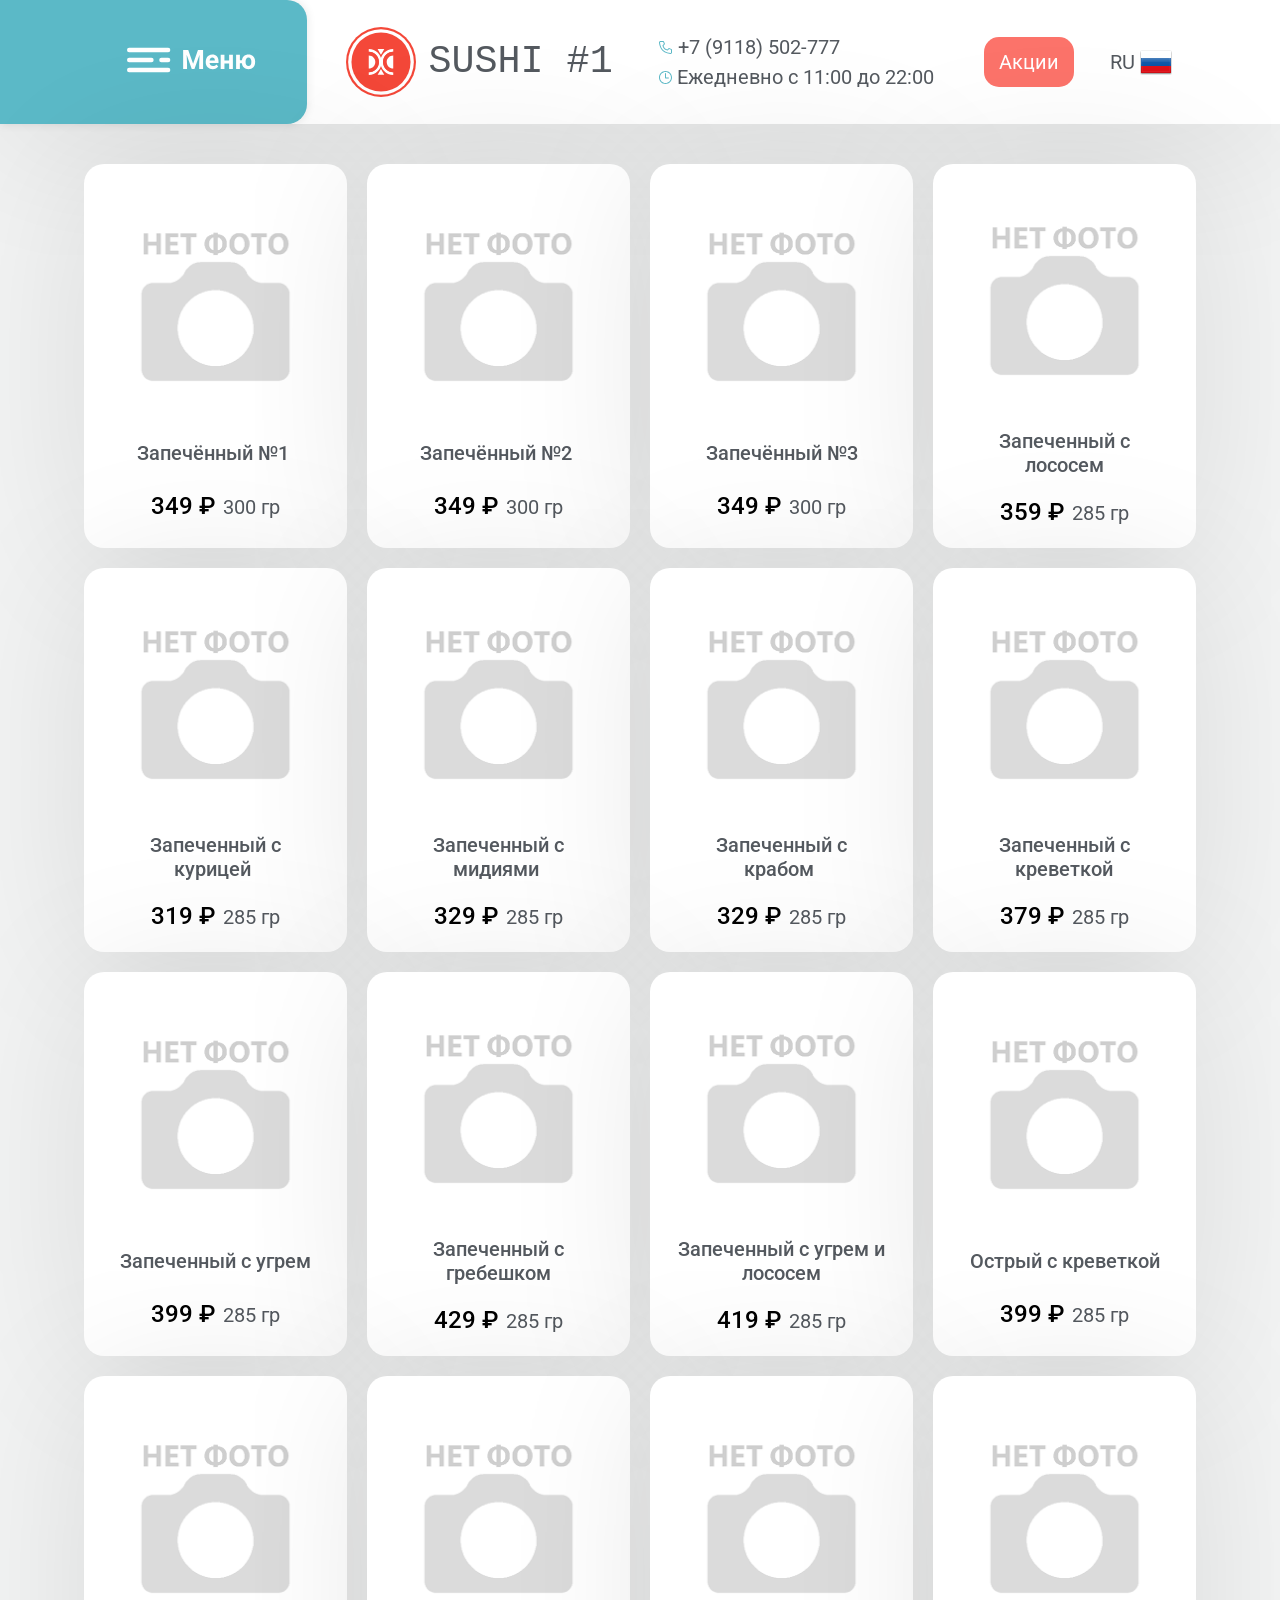
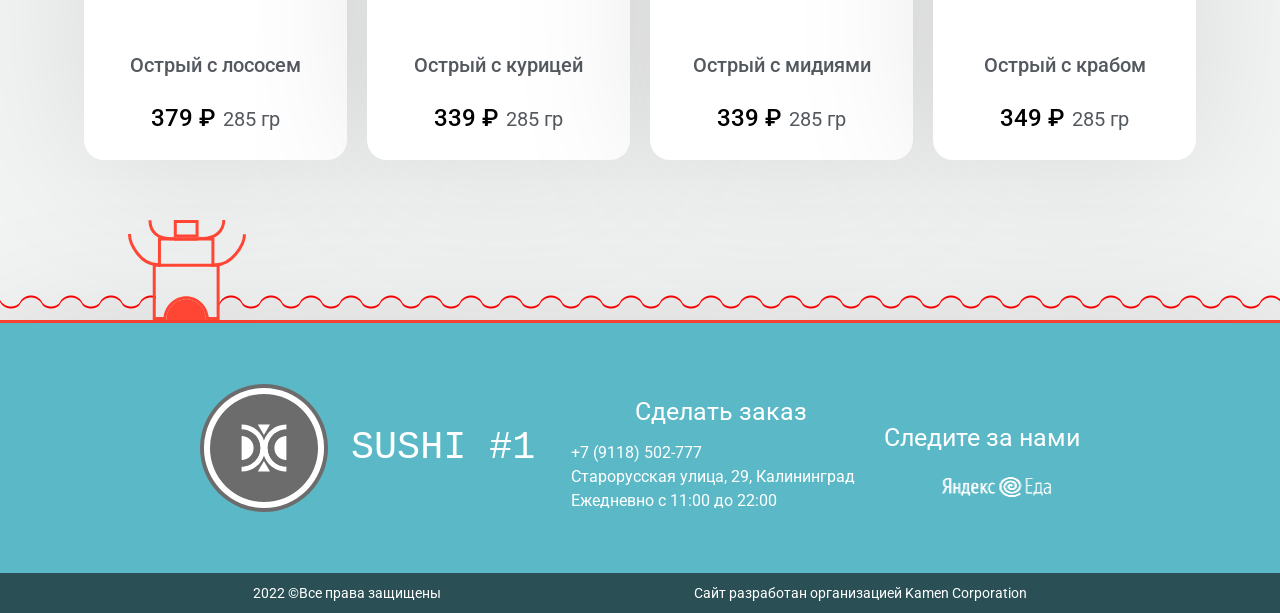
<file: category/2/index.html>
<!DOCTYPE html>
<html lang="ru">
<head>
	<meta charset="utf-8">
	<meta name="viewport" content="width=device-width, initial-scale=1">
	<link href='https://fonts.googleapis.com/css?family=Roboto%3A100%2C100italic%2C200%2C200italic%2C300%2C300italic%2C400%2C400italic%2C500%2C500italic%2C600%2C600italic%2C700%2C700italic%2C800%2C800italic%2C900%2C900italic%7CRoboto+Slab%3A100%2C100italic%2C200%2C200italic%2C300%2C300italic%2C400%2C400italic%2C500%2C500italic%2C600%2C600italic%2C700%2C700italic%2C800%2C800italic%2C900%2C900italic&subset=cyrillic&ver=5.6.7' rel='stylesheet' type='text/css'>
	<link rel="stylesheet" href="https://maxcdn.bootstrapcdn.com/bootstrap/4.0.0/css/bootstrap.min.css" integrity="sha384-Gn5384xqQ1aoWXA+058RXPxPg6fy4IWvTNh0E263XmFcJlSAwiGgFAW/dAiS6JXm" crossorigin="anonymous">
    <link rel="stylesheet" href="/static/css/style.css">
    <link rel="stylesheet" href="/static/css/adaptive.css">
	<link rel="stylesheet" id="elementor-icons-shared-0-css" href="https://gotakimi.ru/wp-content/plugins/elementor/assets/lib/font-awesome/css/fontawesome.min.css?ver=5.15.1" type="text/css" media="all">
    <script src="../../static/js/script.js"></script>
	<title>
	Запеченные роллы
</title>
</head>

<body>
<div class="default-header">
	<header>
		<div class="menu-button" onClick="document.location='/'" style="display: flex;">
            <img style="" width="130em" height="120em" src="../../static/media/logo/menu.svg" alt="">
        </div>
		<div onClick="document.location='/'" style="display: flex; align-items: center; cursor: pointer;">
            <img style="margin-left: 3vw;" width="70px" height="70px" src="../../static/media/logo/logo.svg" alt="">
        </div>
		<div onClick="document.location='/'" class="header-object def-header-object-label" style="cursor: pointer; font-family: 'Courier New'; font-size: calc(3vw * 1); width: 16vw; line-height: 30px">
			SUSHI #1
		</div>

		<div class="header-object" style="margin-left: 1vw; width: 300px; ">
			<div class="header-object-vertical" style="">
				<span>
					<svg xmlns="http://www.w3.org/2000/svg" width="14" height="13" viewBox="0 0 14 13" fill="none"><path d="M11.5048 13H11.4198C1.59476 12.435 0.199762 4.145 0.00476241 1.615C-0.01095 1.41829 0.0123067 1.22041 0.0731999 1.03271C0.134093 0.844999 0.231426 0.671152 0.359621 0.521126C0.487817 0.3711 0.644355 0.247844 0.820268 0.15842C0.99618 0.0689955 1.18801 0.0151609 1.38476 4.68795e-07H4.13976C4.34004 -0.000193413 4.53576 0.0597553 4.70158 0.172081C4.86739 0.284407 4.99566 0.443935 5.06976 0.630001L5.82976 2.5C5.90294 2.68177 5.9211 2.88104 5.88199 3.07305C5.84287 3.26505 5.74821 3.44134 5.60976 3.58L4.54476 4.655C4.71112 5.60037 5.16385 6.47183 5.84171 7.15148C6.51957 7.83112 7.38983 8.28615 8.33476 8.455L9.41976 7.38C9.56051 7.24308 9.73846 7.15063 9.9314 7.11417C10.1244 7.07771 10.3238 7.09887 10.5048 7.175L12.3898 7.93C12.573 8.00644 12.7294 8.13571 12.8389 8.30134C12.9484 8.46696 13.0062 8.66144 13.0048 8.86V11.5C13.0048 11.8978 12.8467 12.2794 12.5654 12.5607C12.2841 12.842 11.9026 13 11.5048 13ZM1.50476 1C1.37215 1 1.24498 1.05268 1.15121 1.14645C1.05744 1.24022 1.00476 1.36739 1.00476 1.5V1.54C1.23476 4.5 2.70976 11.5 11.4748 12C11.5405 12.0041 11.6063 11.9951 11.6685 11.9737C11.7307 11.9522 11.7881 11.9187 11.8374 11.875C11.8866 11.8314 11.9267 11.7784 11.9555 11.7192C11.9842 11.66 12.0009 11.5957 12.0048 11.53V8.86L10.1198 8.105L8.68476 9.53L8.44476 9.5C4.09476 8.955 3.50476 4.605 3.50476 4.56L3.47476 4.32L4.89476 2.885L4.14476 1H1.50476Z" fill="#5BB8C6"></path></svg>
					+7 (9118) 502-777
				</span>
				<span style="">
					<svg xmlns="http://www.w3.org/2000/svg" width="13" height="13" viewBox="0 0 13 13" fill="none"><path fill-rule="evenodd" clip-rule="evenodd" d="M0 6.5C0 2.91136 2.91136 0 6.5 0C10.0886 0 13 2.91136 13 6.5C13 10.0886 10.0886 13 6.5 13C2.91136 13 0 10.0886 0 6.5ZM6.5 1C3.46364 1 1 3.46364 1 6.5C1 9.53636 3.46364 12 6.5 12C9.53636 12 12 9.53636 12 6.5C12 3.46364 9.53636 1 6.5 1Z" fill="#5BB8C6"></path><path fill-rule="evenodd" clip-rule="evenodd" d="M6.5 2C6.77614 2 7 2.22386 7 2.5V6.5H9.5C9.77614 6.5 10 6.72386 10 7C10 7.27614 9.77614 7.5 9.5 7.5H6.5C6.22386 7.5 6 7.27614 6 7V2.5C6 2.22386 6.22386 2 6.5 2Z" fill="#5BB8C6"></path></svg>
					Ежедневно с 11:00 до 22:00
				</span>
			</div>
		</div>
		<div class="header-object header-object-default-sales" style="display: flex; cursor: pointer;" onClick="document.location='/sales/'">
            <div style="color: #fff; background-color: #fc736a; border-radius: 15px; padding: 10px 15px;">Акции</div>
        </div>

		<div class="header-object header-object-default-lang" style="display: flex; width: 60px; align-items: center; cursor: pointer; justify-content: space-evenly;">RU
            <img src="../../static/media/logo/ru.png" style="padding-left: 5px;" alt="">
        </div>
	</header>
</div>

<div class="mobile-header" style="font-size: 18px; display: none;">
	<header style="height: 170px; justify-content: space-around; flex-direction: column;">
		<div style="display: flex; justify-content: space-around; width: 90%; padding-top: 15px;">
			<div class="header-object header-object-vertical" style="margin: 0; width: unset; display: flex; flex-direction: row;">
				<img onClick="document.location='/'" style="cursor: pointer; width: 80px; margin-bottom: 10px; margin-right: 15px;" src="../../static/media/logo/logo.svg" alt="">
				<div style="display: flex; flex-direction: column; align-items: center; justify-content: space-evenly; cursorL pointer;">
					<div onClick="document.location='/'" class="" style="cursor: pointer; font-family: 'Courier New'; font-size: 30px; width: 160px; line-height: 30px margin-right: auto; margin-right: auto;">
						SUSHI #1
					</div>
				</div>
			</div>
			<div class="header-object header-object-sales" style="cursor: pointer; display: flex; justify-content: space-evenly; align-items: center;" onClick="document.location='/sales/'">
				<div style="color: #fff; background-color: #fc736a; border-radius: 15px; padding: 15px 25px;">Акции</div>
			</div>
		</div>
		<div style="display: flex; justify-content: space-evenly; width: 90%; align-items: center; padding-bottom: 15px;">
			<div style="display: flex; flex-direction: row; align-items: center; justify-content: space-evenly;">
				<span style="width: 180px; font-size: 19px;">
					<svg xmlns="http://www.w3.org/2000/svg" width="14" height="13" viewBox="0 0 14 13" fill="none"><path d="M11.5048 13H11.4198C1.59476 12.435 0.199762 4.145 0.00476241 1.615C-0.01095 1.41829 0.0123067 1.22041 0.0731999 1.03271C0.134093 0.844999 0.231426 0.671152 0.359621 0.521126C0.487817 0.3711 0.644355 0.247844 0.820268 0.15842C0.99618 0.0689955 1.18801 0.0151609 1.38476 4.68795e-07H4.13976C4.34004 -0.000193413 4.53576 0.0597553 4.70158 0.172081C4.86739 0.284407 4.99566 0.443935 5.06976 0.630001L5.82976 2.5C5.90294 2.68177 5.9211 2.88104 5.88199 3.07305C5.84287 3.26505 5.74821 3.44134 5.60976 3.58L4.54476 4.655C4.71112 5.60037 5.16385 6.47183 5.84171 7.15148C6.51957 7.83112 7.38983 8.28615 8.33476 8.455L9.41976 7.38C9.56051 7.24308 9.73846 7.15063 9.9314 7.11417C10.1244 7.07771 10.3238 7.09887 10.5048 7.175L12.3898 7.93C12.573 8.00644 12.7294 8.13571 12.8389 8.30134C12.9484 8.46696 13.0062 8.66144 13.0048 8.86V11.5C13.0048 11.8978 12.8467 12.2794 12.5654 12.5607C12.2841 12.842 11.9026 13 11.5048 13ZM1.50476 1C1.37215 1 1.24498 1.05268 1.15121 1.14645C1.05744 1.24022 1.00476 1.36739 1.00476 1.5V1.54C1.23476 4.5 2.70976 11.5 11.4748 12C11.5405 12.0041 11.6063 11.9951 11.6685 11.9737C11.7307 11.9522 11.7881 11.9187 11.8374 11.875C11.8866 11.8314 11.9267 11.7784 11.9555 11.7192C11.9842 11.66 12.0009 11.5957 12.0048 11.53V8.86L10.1198 8.105L8.68476 9.53L8.44476 9.5C4.09476 8.955 3.50476 4.605 3.50476 4.56L3.47476 4.32L4.89476 2.885L4.14476 1H1.50476Z" fill="#5BB8C6"></path></svg>
					+7 (9118) 502-777
				</span>
			</div>
			<div class="header-object header-object-vertical" style="width: 60px; margin: 0; align-items: center;">
				<div class="header-object" style="display: flex; width: 60px; align-items: center; cursor: pointer; justify-content: space-around;">RU
					<img src="../../static/media/logo/ru.png" style="padding-left: 5px;" alt="">
				</div>
			</div>
		</div>
	</header>
</div>

    
<main>


<!--<div class="default-screen">-->
<!--    -->
<!--</div>-->

<div class="default-screen">
    
	<section class="row-objects" style="width: 100%; justify-content: center;">
		
		
			<div class="list-object list-object-parent" onClick="document.location='/meal/31/'">
				<div class="list-object-category" style="background-image: url('../..//static/media/food/-1.png');"></div>
				<div style="max-width: 80%;"> <h5> Запечённый №1  </h5> </div>
				<div style="margin-left: 0em; display: flex; flex-direction: raw;">
					<div style="color: #000; margin-right: 8px;"> <h4> 349 &#x20bd; </h4> </div>
					<span style="display: flex; align-items: flex-end; margin-bottom: 8px;"> <h7 >300 гр </h7> </span>
				</div>
			</div>
		
		
		
			<div class="list-object list-object-parent" onClick="document.location='/meal/32/'">
				<div class="list-object-category" style="background-image: url('../..//static/media/food/-1.png');"></div>
				<div style="max-width: 80%;"> <h5> Запечённый №2   </h5> </div>
				<div style="margin-left: 0em; display: flex; flex-direction: raw;">
					<div style="color: #000; margin-right: 8px;"> <h4> 349 &#x20bd; </h4> </div>
					<span style="display: flex; align-items: flex-end; margin-bottom: 8px;"> <h7 >300 гр </h7> </span>
				</div>
			</div>
		
		
		
			<div class="list-object list-object-parent" onClick="document.location='/meal/33/'">
				<div class="list-object-category" style="background-image: url('../..//static/media/food/-1.png');"></div>
				<div style="max-width: 80%;"> <h5> Запечённый №3 </h5> </div>
				<div style="margin-left: 0em; display: flex; flex-direction: raw;">
					<div style="color: #000; margin-right: 8px;"> <h4> 349 &#x20bd; </h4> </div>
					<span style="display: flex; align-items: flex-end; margin-bottom: 8px;"> <h7 >300 гр </h7> </span>
				</div>
			</div>
		
		
		
			<div class="list-object list-object-parent" onClick="document.location='/meal/34/'">
				<div class="list-object-category" style="background-image: url('../..//static/media/food/-1.png');"></div>
				<div style="max-width: 80%;"> <h5> Запеченный с лососем   </h5> </div>
				<div style="margin-left: 0em; display: flex; flex-direction: raw;">
					<div style="color: #000; margin-right: 8px;"> <h4> 359 &#x20bd; </h4> </div>
					<span style="display: flex; align-items: flex-end; margin-bottom: 8px;"> <h7 >285 гр </h7> </span>
				</div>
			</div>
		
		
	</section>
	
	<section class="row-objects" style="width: 100%; justify-content: center;">
		
		
			<div class="list-object list-object-parent" onClick="document.location='/meal/35/'">
				<div class="list-object-category" style="background-image: url('../..//static/media/food/-1.png');"></div>
				<div style="max-width: 80%;"> <h5> Запеченный с курицей  </h5> </div>
				<div style="margin-left: 0em; display: flex; flex-direction: raw;">
					<div style="color: #000; margin-right: 8px;"> <h4> 319 &#x20bd; </h4> </div>
					<span style="display: flex; align-items: flex-end; margin-bottom: 8px;"> <h7 >285 гр </h7> </span>
				</div>
			</div>
		
		
		
			<div class="list-object list-object-parent" onClick="document.location='/meal/36/'">
				<div class="list-object-category" style="background-image: url('../..//static/media/food/-1.png');"></div>
				<div style="max-width: 80%;"> <h5> Запеченный с мидиями  </h5> </div>
				<div style="margin-left: 0em; display: flex; flex-direction: raw;">
					<div style="color: #000; margin-right: 8px;"> <h4> 329 &#x20bd; </h4> </div>
					<span style="display: flex; align-items: flex-end; margin-bottom: 8px;"> <h7 >285 гр </h7> </span>
				</div>
			</div>
		
		
		
			<div class="list-object list-object-parent" onClick="document.location='/meal/37/'">
				<div class="list-object-category" style="background-image: url('../..//static/media/food/-1.png');"></div>
				<div style="max-width: 80%;"> <h5> Запеченный с крабом  </h5> </div>
				<div style="margin-left: 0em; display: flex; flex-direction: raw;">
					<div style="color: #000; margin-right: 8px;"> <h4> 329 &#x20bd; </h4> </div>
					<span style="display: flex; align-items: flex-end; margin-bottom: 8px;"> <h7 >285 гр </h7> </span>
				</div>
			</div>
		
		
		
			<div class="list-object list-object-parent" onClick="document.location='/meal/38/'">
				<div class="list-object-category" style="background-image: url('../..//static/media/food/-1.png');"></div>
				<div style="max-width: 80%;"> <h5> Запеченный с креветкой  </h5> </div>
				<div style="margin-left: 0em; display: flex; flex-direction: raw;">
					<div style="color: #000; margin-right: 8px;"> <h4> 379 &#x20bd; </h4> </div>
					<span style="display: flex; align-items: flex-end; margin-bottom: 8px;"> <h7 >285 гр </h7> </span>
				</div>
			</div>
		
		
	</section>
	
	<section class="row-objects" style="width: 100%; justify-content: center;">
		
		
			<div class="list-object list-object-parent" onClick="document.location='/meal/39/'">
				<div class="list-object-category" style="background-image: url('../..//static/media/food/-1.png');"></div>
				<div style="max-width: 80%;"> <h5> Запеченный с угрем  </h5> </div>
				<div style="margin-left: 0em; display: flex; flex-direction: raw;">
					<div style="color: #000; margin-right: 8px;"> <h4> 399 &#x20bd; </h4> </div>
					<span style="display: flex; align-items: flex-end; margin-bottom: 8px;"> <h7 >285 гр </h7> </span>
				</div>
			</div>
		
		
		
			<div class="list-object list-object-parent" onClick="document.location='/meal/40/'">
				<div class="list-object-category" style="background-image: url('../..//static/media/food/-1.png');"></div>
				<div style="max-width: 80%;"> <h5> Запеченный с гребешком  </h5> </div>
				<div style="margin-left: 0em; display: flex; flex-direction: raw;">
					<div style="color: #000; margin-right: 8px;"> <h4> 429 &#x20bd; </h4> </div>
					<span style="display: flex; align-items: flex-end; margin-bottom: 8px;"> <h7 >285 гр </h7> </span>
				</div>
			</div>
		
		
		
			<div class="list-object list-object-parent" onClick="document.location='/meal/41/'">
				<div class="list-object-category" style="background-image: url('../..//static/media/food/-1.png');"></div>
				<div style="max-width: 80%;"> <h5> Запеченный с угрем и лососем  </h5> </div>
				<div style="margin-left: 0em; display: flex; flex-direction: raw;">
					<div style="color: #000; margin-right: 8px;"> <h4> 419 &#x20bd; </h4> </div>
					<span style="display: flex; align-items: flex-end; margin-bottom: 8px;"> <h7 >285 гр </h7> </span>
				</div>
			</div>
		
		
		
			<div class="list-object list-object-parent" onClick="document.location='/meal/42/'">
				<div class="list-object-category" style="background-image: url('../..//static/media/food/-1.png');"></div>
				<div style="max-width: 80%;"> <h5> Острый с креветкой  </h5> </div>
				<div style="margin-left: 0em; display: flex; flex-direction: raw;">
					<div style="color: #000; margin-right: 8px;"> <h4> 399 &#x20bd; </h4> </div>
					<span style="display: flex; align-items: flex-end; margin-bottom: 8px;"> <h7 >285 гр </h7> </span>
				</div>
			</div>
		
		
	</section>
	
	<section class="row-objects" style="width: 100%; justify-content: center;">
		
		
			<div class="list-object list-object-parent" onClick="document.location='/meal/43/'">
				<div class="list-object-category" style="background-image: url('../..//static/media/food/-1.png');"></div>
				<div style="max-width: 80%;"> <h5> Острый с лососем  </h5> </div>
				<div style="margin-left: 0em; display: flex; flex-direction: raw;">
					<div style="color: #000; margin-right: 8px;"> <h4> 379 &#x20bd; </h4> </div>
					<span style="display: flex; align-items: flex-end; margin-bottom: 8px;"> <h7 >285 гр </h7> </span>
				</div>
			</div>
		
		
		
			<div class="list-object list-object-parent" onClick="document.location='/meal/44/'">
				<div class="list-object-category" style="background-image: url('../..//static/media/food/-1.png');"></div>
				<div style="max-width: 80%;"> <h5> Острый с курицей  </h5> </div>
				<div style="margin-left: 0em; display: flex; flex-direction: raw;">
					<div style="color: #000; margin-right: 8px;"> <h4> 339 &#x20bd; </h4> </div>
					<span style="display: flex; align-items: flex-end; margin-bottom: 8px;"> <h7 >285 гр </h7> </span>
				</div>
			</div>
		
		
		
			<div class="list-object list-object-parent" onClick="document.location='/meal/45/'">
				<div class="list-object-category" style="background-image: url('../..//static/media/food/-1.png');"></div>
				<div style="max-width: 80%;"> <h5> Острый с мидиями  </h5> </div>
				<div style="margin-left: 0em; display: flex; flex-direction: raw;">
					<div style="color: #000; margin-right: 8px;"> <h4> 339 &#x20bd; </h4> </div>
					<span style="display: flex; align-items: flex-end; margin-bottom: 8px;"> <h7 >285 гр </h7> </span>
				</div>
			</div>
		
		
		
			<div class="list-object list-object-parent" onClick="document.location='/meal/46/'">
				<div class="list-object-category" style="background-image: url('../..//static/media/food/-1.png');"></div>
				<div style="max-width: 80%;"> <h5> Острый с крабом  </h5> </div>
				<div style="margin-left: 0em; display: flex; flex-direction: raw;">
					<div style="color: #000; margin-right: 8px;"> <h4> 349 &#x20bd; </h4> </div>
					<span style="display: flex; align-items: flex-end; margin-bottom: 8px;"> <h7 >285 гр </h7> </span>
				</div>
			</div>
		
		
	</section>
	
</div>

<div class="small-screen">
    
	<section class="row-objects">
		
		
			<div class="list-object list-object-parent" onClick="document.location='/meal/31/'">
				<div class="list-object-category" style="background-image: url('../..//static/media/food/-1.png');"></div>
				<div style="max-width: 80%;"> <h5> Запечённый №1  </h5> </div>
				<div style="margin-left: 0em; display: flex; flex-direction: raw;">
					<div style="color: #000; margin-right: 8px;"> <h4> 349 &#x20bd; </h4> </div>
					<span style="display: flex; align-items: flex-end; margin-bottom: 8px;"> <h7 >300 гр </h7> </span>
				</div>
			</div>
		
		
		
			<div class="list-object list-object-parent" onClick="document.location='/meal/32/'">
				<div class="list-object-category" style="background-image: url('../..//static/media/food/-1.png');"></div>
				<div style="max-width: 80%;"> <h5> Запечённый №2   </h5> </div>
				<div style="margin-left: 0em; display: flex; flex-direction: raw;">
					<div style="color: #000; margin-right: 8px;"> <h4> 349 &#x20bd; </h4> </div>
					<span style="display: flex; align-items: flex-end; margin-bottom: 8px;"> <h7 >300 гр </h7> </span>
				</div>
			</div>
		
		
	</section>
    
	<section class="row-objects">
		
		
			<div class="list-object list-object-parent" onClick="document.location='/meal/33/'">
				<div class="list-object-category" style="background-image: url('../..//static/media/food/-1.png');"></div>
				<div style="max-width: 80%;"> <h5> Запечённый №3 </h5> </div>
				<div style="margin-left: 0em; display: flex; flex-direction: raw;">
					<div style="color: #000; margin-right: 8px;"> <h4> 349 &#x20bd; </h4> </div>
					<span style="display: flex; align-items: flex-end; margin-bottom: 8px;"> <h7 >300 гр </h7> </span>
				</div>
			</div>
		
		
		
			<div class="list-object list-object-parent" onClick="document.location='/meal/34/'">
				<div class="list-object-category" style="background-image: url('../..//static/media/food/-1.png');"></div>
				<div style="max-width: 80%;"> <h5> Запеченный с лососем   </h5> </div>
				<div style="margin-left: 0em; display: flex; flex-direction: raw;">
					<div style="color: #000; margin-right: 8px;"> <h4> 359 &#x20bd; </h4> </div>
					<span style="display: flex; align-items: flex-end; margin-bottom: 8px;"> <h7 >285 гр </h7> </span>
				</div>
			</div>
		
		
	</section>
    
	<section class="row-objects">
		
		
			<div class="list-object list-object-parent" onClick="document.location='/meal/35/'">
				<div class="list-object-category" style="background-image: url('../..//static/media/food/-1.png');"></div>
				<div style="max-width: 80%;"> <h5> Запеченный с курицей  </h5> </div>
				<div style="margin-left: 0em; display: flex; flex-direction: raw;">
					<div style="color: #000; margin-right: 8px;"> <h4> 319 &#x20bd; </h4> </div>
					<span style="display: flex; align-items: flex-end; margin-bottom: 8px;"> <h7 >285 гр </h7> </span>
				</div>
			</div>
		
		
		
			<div class="list-object list-object-parent" onClick="document.location='/meal/36/'">
				<div class="list-object-category" style="background-image: url('../..//static/media/food/-1.png');"></div>
				<div style="max-width: 80%;"> <h5> Запеченный с мидиями  </h5> </div>
				<div style="margin-left: 0em; display: flex; flex-direction: raw;">
					<div style="color: #000; margin-right: 8px;"> <h4> 329 &#x20bd; </h4> </div>
					<span style="display: flex; align-items: flex-end; margin-bottom: 8px;"> <h7 >285 гр </h7> </span>
				</div>
			</div>
		
		
	</section>
    
	<section class="row-objects">
		
		
			<div class="list-object list-object-parent" onClick="document.location='/meal/37/'">
				<div class="list-object-category" style="background-image: url('../..//static/media/food/-1.png');"></div>
				<div style="max-width: 80%;"> <h5> Запеченный с крабом  </h5> </div>
				<div style="margin-left: 0em; display: flex; flex-direction: raw;">
					<div style="color: #000; margin-right: 8px;"> <h4> 329 &#x20bd; </h4> </div>
					<span style="display: flex; align-items: flex-end; margin-bottom: 8px;"> <h7 >285 гр </h7> </span>
				</div>
			</div>
		
		
		
			<div class="list-object list-object-parent" onClick="document.location='/meal/38/'">
				<div class="list-object-category" style="background-image: url('../..//static/media/food/-1.png');"></div>
				<div style="max-width: 80%;"> <h5> Запеченный с креветкой  </h5> </div>
				<div style="margin-left: 0em; display: flex; flex-direction: raw;">
					<div style="color: #000; margin-right: 8px;"> <h4> 379 &#x20bd; </h4> </div>
					<span style="display: flex; align-items: flex-end; margin-bottom: 8px;"> <h7 >285 гр </h7> </span>
				</div>
			</div>
		
		
	</section>
    
	<section class="row-objects">
		
		
			<div class="list-object list-object-parent" onClick="document.location='/meal/39/'">
				<div class="list-object-category" style="background-image: url('../..//static/media/food/-1.png');"></div>
				<div style="max-width: 80%;"> <h5> Запеченный с угрем  </h5> </div>
				<div style="margin-left: 0em; display: flex; flex-direction: raw;">
					<div style="color: #000; margin-right: 8px;"> <h4> 399 &#x20bd; </h4> </div>
					<span style="display: flex; align-items: flex-end; margin-bottom: 8px;"> <h7 >285 гр </h7> </span>
				</div>
			</div>
		
		
		
			<div class="list-object list-object-parent" onClick="document.location='/meal/40/'">
				<div class="list-object-category" style="background-image: url('../..//static/media/food/-1.png');"></div>
				<div style="max-width: 80%;"> <h5> Запеченный с гребешком  </h5> </div>
				<div style="margin-left: 0em; display: flex; flex-direction: raw;">
					<div style="color: #000; margin-right: 8px;"> <h4> 429 &#x20bd; </h4> </div>
					<span style="display: flex; align-items: flex-end; margin-bottom: 8px;"> <h7 >285 гр </h7> </span>
				</div>
			</div>
		
		
	</section>
    
	<section class="row-objects">
		
		
			<div class="list-object list-object-parent" onClick="document.location='/meal/41/'">
				<div class="list-object-category" style="background-image: url('../..//static/media/food/-1.png');"></div>
				<div style="max-width: 80%;"> <h5> Запеченный с угрем и лососем  </h5> </div>
				<div style="margin-left: 0em; display: flex; flex-direction: raw;">
					<div style="color: #000; margin-right: 8px;"> <h4> 419 &#x20bd; </h4> </div>
					<span style="display: flex; align-items: flex-end; margin-bottom: 8px;"> <h7 >285 гр </h7> </span>
				</div>
			</div>
		
		
		
			<div class="list-object list-object-parent" onClick="document.location='/meal/42/'">
				<div class="list-object-category" style="background-image: url('../..//static/media/food/-1.png');"></div>
				<div style="max-width: 80%;"> <h5> Острый с креветкой  </h5> </div>
				<div style="margin-left: 0em; display: flex; flex-direction: raw;">
					<div style="color: #000; margin-right: 8px;"> <h4> 399 &#x20bd; </h4> </div>
					<span style="display: flex; align-items: flex-end; margin-bottom: 8px;"> <h7 >285 гр </h7> </span>
				</div>
			</div>
		
		
	</section>
    
	<section class="row-objects">
		
		
			<div class="list-object list-object-parent" onClick="document.location='/meal/43/'">
				<div class="list-object-category" style="background-image: url('../..//static/media/food/-1.png');"></div>
				<div style="max-width: 80%;"> <h5> Острый с лососем  </h5> </div>
				<div style="margin-left: 0em; display: flex; flex-direction: raw;">
					<div style="color: #000; margin-right: 8px;"> <h4> 379 &#x20bd; </h4> </div>
					<span style="display: flex; align-items: flex-end; margin-bottom: 8px;"> <h7 >285 гр </h7> </span>
				</div>
			</div>
		
		
		
			<div class="list-object list-object-parent" onClick="document.location='/meal/44/'">
				<div class="list-object-category" style="background-image: url('../..//static/media/food/-1.png');"></div>
				<div style="max-width: 80%;"> <h5> Острый с курицей  </h5> </div>
				<div style="margin-left: 0em; display: flex; flex-direction: raw;">
					<div style="color: #000; margin-right: 8px;"> <h4> 339 &#x20bd; </h4> </div>
					<span style="display: flex; align-items: flex-end; margin-bottom: 8px;"> <h7 >285 гр </h7> </span>
				</div>
			</div>
		
		
	</section>
    
	<section class="row-objects">
		
		
			<div class="list-object list-object-parent" onClick="document.location='/meal/45/'">
				<div class="list-object-category" style="background-image: url('../..//static/media/food/-1.png');"></div>
				<div style="max-width: 80%;"> <h5> Острый с мидиями  </h5> </div>
				<div style="margin-left: 0em; display: flex; flex-direction: raw;">
					<div style="color: #000; margin-right: 8px;"> <h4> 339 &#x20bd; </h4> </div>
					<span style="display: flex; align-items: flex-end; margin-bottom: 8px;"> <h7 >285 гр </h7> </span>
				</div>
			</div>
		
		
		
			<div class="list-object list-object-parent" onClick="document.location='/meal/46/'">
				<div class="list-object-category" style="background-image: url('../..//static/media/food/-1.png');"></div>
				<div style="max-width: 80%;"> <h5> Острый с крабом  </h5> </div>
				<div style="margin-left: 0em; display: flex; flex-direction: raw;">
					<div style="color: #000; margin-right: 8px;"> <h4> 349 &#x20bd; </h4> </div>
					<span style="display: flex; align-items: flex-end; margin-bottom: 8px;"> <h7 >285 гр </h7> </span>
				</div>
			</div>
		
		
	</section>
    
</div>

</main>
<style>
	.list-object-parent {
		display: flex;
        flex-direction: column;
		justify-content: space-evenly;

		cursor: pointer;
		width: 30vw;
		height: 30vw;

		margin: 0 10px;
		min-height: 370px;
		max-height: 390px;

		background-color: #fff;
        box-shadow: 0 10px 150px rgba(0,0,0,0.1);
		align-items: center;
	}
	.list-object-category {
		width: 85%;
		height: 90%;

		max-height: 200px;

        background-color: #fff;
		border-radius: 20px;

<!--		box-shadow: 0 0px 10px rgba(0,0,0,0.05);-->
		margin-left: 0;
		margin-right: 0;
		margin-top: 20px;
		margin-bottom: 20px;

		background-size: cover;
		background-repeat: no-repeat;
		background-position: center;
	}
	.list-object-parent:hover {
		box-shadow: 0 0px 10px rgba(0,0,0,0.2);
	}
</style>



<footer style="margin-top: 3em; ">
	<div>
		<div class="wave" style="z-index: -1; position: absolute; margin-top: 50px; height: 50px; width: 100%;"><div class="subwave"></div></div>
<!--		<div class="wave" style="box-shadow: z-index: 0; position: absolute; margin-top: 85px; height: 50px; width: 100%;"><div class="subwave"></div></div>-->
<!--		<div style="box-shadow: inset 0 0 50px rgba(91,186,200,0.9); z-index: 5; position: absolute; margin-top: 85px; height 500px;"></div>-->
		<div style="margin-left: 10%;">
			<div style="z-index: -1; margin-left: 28px; position: absolute; height: 100px; width: 62px; background-color: #f2f3f3"></div>
			<img src="../../static/media/logo/house1.svg" alt="" height="100px" >
		</div>
	</div>
	<div style="width: 100%; border-top: 3px solid #ff4432;"></div>

	<div class="default-header" style="font-size: 16px;">
		<header style="margin: 0; height: 250px; width: 100%; justify-content: center; background-color: #5bb9c7; color: #fff">

			<div style="display: flex; flex-direction: row; justify-content: center; align-items: center;">
				<div style="display: flex; align-items: center; cursor: pointer;">
					<img onClick="document.location='/'" class="main-logo" style="width: 10vw; height: 10vw" src="../../static/media/logo/logo.svg" alt="">
				</div>
				<div onClick="document.location='/'" class="header-object def-header-object-label" style="display: flex; justify-content: center; cursor: pointer; font-family: 'Courier New'; font-size: calc(3vw * 1); width: 16vw; line-height: 30px">
					SUSHI #1
				</div>
			</div>


			<div class="header-object" style="margin-left: 1vw; width: 300px; ">
				<div style="margin: 10px 0; font-size: 25px; font-weight: semi-bold; align-items: center; display: flex; justify-content: center;">Сделать заказ</div>

				<div class="header-object-vertical" style="align-items: flex-start;">
					<div style="display: flex; flex-direction: column; justify-content: flex-start; align-items: flex-start;">
						<span>
<!--							<svg xmlns="http://www.w3.org/2000/svg" width="14" height="13" viewBox="0 0 14 13" fill="#000"><path d="M11.5048 13H11.4198C1.59476 12.435 0.199762 4.145 0.00476241 1.615C-0.01095 1.41829 0.0123067 1.22041 0.0731999 1.03271C0.134093 0.844999 0.231426 0.671152 0.359621 0.521126C0.487817 0.3711 0.644355 0.247844 0.820268 0.15842C0.99618 0.0689955 1.18801 0.0151609 1.38476 4.68795e-07H4.13976C4.34004 -0.000193413 4.53576 0.0597553 4.70158 0.172081C4.86739 0.284407 4.99566 0.443935 5.06976 0.630001L5.82976 2.5C5.90294 2.68177 5.9211 2.88104 5.88199 3.07305C5.84287 3.26505 5.74821 3.44134 5.60976 3.58L4.54476 4.655C4.71112 5.60037 5.16385 6.47183 5.84171 7.15148C6.51957 7.83112 7.38983 8.28615 8.33476 8.455L9.41976 7.38C9.56051 7.24308 9.73846 7.15063 9.9314 7.11417C10.1244 7.07771 10.3238 7.09887 10.5048 7.175L12.3898 7.93C12.573 8.00644 12.7294 8.13571 12.8389 8.30134C12.9484 8.46696 13.0062 8.66144 13.0048 8.86V11.5C13.0048 11.8978 12.8467 12.2794 12.5654 12.5607C12.2841 12.842 11.9026 13 11.5048 13ZM1.50476 1C1.37215 1 1.24498 1.05268 1.15121 1.14645C1.05744 1.24022 1.00476 1.36739 1.00476 1.5V1.54C1.23476 4.5 2.70976 11.5 11.4748 12C11.5405 12.0041 11.6063 11.9951 11.6685 11.9737C11.7307 11.9522 11.7881 11.9187 11.8374 11.875C11.8866 11.8314 11.9267 11.7784 11.9555 11.7192C11.9842 11.66 12.0009 11.5957 12.0048 11.53V8.86L10.1198 8.105L8.68476 9.53L8.44476 9.5C4.09476 8.955 3.50476 4.605 3.50476 4.56L3.47476 4.32L4.89476 2.885L4.14476 1H1.50476Z" fill="#5BB8C6"></path></svg>-->
							+7 (9118) 502-777
						</span>
						<div style="display: flex; flex-direction: column; justify-content: flex-start;">
							<span>Старорусская улица, 29, Калининград</span>
						</div>

						<span style="">
<!--							<svg xmlns="http://www.w3.org/2000/svg" width="13" height="13" viewBox="0 0 13 13" fill="#fff"><path fill-rule="evenodd" clip-rule="evenodd" d="M0 6.5C0 2.91136 2.91136 0 6.5 0C10.0886 0 13 2.91136 13 6.5C13 10.0886 10.0886 13 6.5 13C2.91136 13 0 10.0886 0 6.5ZM6.5 1C3.46364 1 1 3.46364 1 6.5C1 9.53636 3.46364 12 6.5 12C9.53636 12 12 9.53636 12 6.5C12 3.46364 9.53636 1 6.5 1Z" fill="#5BB8C6"></path><path fill-rule="evenodd" clip-rule="evenodd" d="M6.5 2C6.77614 2 7 2.22386 7 2.5V6.5H9.5C9.77614 6.5 10 6.72386 10 7C10 7.27614 9.77614 7.5 9.5 7.5H6.5C6.22386 7.5 6 7.27614 6 7V2.5C6 2.22386 6.22386 2 6.5 2Z" fill="#5BB8C6"></path></svg>-->
							Ежедневно с 11:00 до 22:00
						</span>
					</div>
				</div>
			</div>
			<div>
				<div style="margin: 20px 0; font-size: 25px; font-weight: semi-bold; align-items: center; display: flex; justify-content: center;">Следите за нами</div>

				<div style="display: flex; justify-content: center; align-items: center;">
<!--					<img class="brand" style="filter: invert(1); cursor: pointer;" onClick="window.open('https://www.instagram.com/sushi1.kld/', '_blank');" src="../static/media/logo/insta.svg" width="30" height="30" alt="">-->
					<div style="width: 30px;"></div>
					<img class="brand" onClick="window.open('https://eda.yandex.ru/restaurant/sushi__1', '_blank');" style="cursor: pointer; filter: invert(1); width: 110px; height: 20px;" src="../../static/media/logo/yandex-eda2.png" alt="">
				</div>
			</div>
		</header>
	</div>

	<div class="mobile-header" style="font-size: 18px; display: none;">
		<header style="height: 170px; justify-content: space-around; flex-direction: column; margin: 0; padding: 100px 0; background-color: #5bb9c7; color: #fff">
			<div style="display: flex; justify-content: space-around; width: 90%; padding-top: 15px;">
				<div class="header-object header-object-vertical" style="margin: 0; width: unset; display: flex; flex-direction: row;">
					<img onClick="document.location='/'" style="cursor: pointer; width: 80px; margin-bottom: 10px; margin-right: 15px;" src="../../static/media/logo/logo.svg" alt="">
					<div style="display: flex; flex-direction: column; align-items: center; justify-content: space-evenly;">
						<div onClick="document.location='/'" style="cursor: pointer; font-family: 'Courier New'; font-size: 30px; width: 160px; line-height: 30px margin-right: auto; margin-right: auto;">
							SUSHI #1
						</div>
						<div style="display: flex; justify-content: space-around; width: 100%; align-items: center; ">
<!--							<img class="brand" style="cursor: pointer; filter: invert(1);" onClick="window.open('https://www.instagram.com/sushi1.kld/', '_blank');" src="../static/media/logo/insta.svg" width="30" height="30" alt="">-->
							<img class="brand" onClick="window.open('https://eda.yandex.ru/restaurant/sushi__1', '_blank');" style="cursor: pointer; filter: invert(1); width: 110px; height: 20px;" src="../../static/media/logo/yandex-eda2.png" width="100%" alt="">
						</div>
					</div>
				</div>
				<div class="header-object header-object-sales" style="display: flex; justify-content: space-evenly; align-items: center; cursor: pointer;" onClick="document.location='/sales/'">
					<div style="color: #fff; background-color: #fc736a; border-radius: 15px; padding: 15px 25px; ">Акции</div>
				</div>
			</div>
			<div style="margin-top: 20px; display: flex; justify-content: space-evenly; width: 90%; align-items: center; padding-bottom: 15px;">
				<div style="display: flex; flex-direction: row; align-items: center; justify-content: space-evenly;">
					<span style="width: 180px; font-size: 19px;">
						<svg xmlns="http://www.w3.org/2000/svg" width="14" height="13" viewBox="0 0 14 13" fill="none"><path d="M11.5048 13H11.4198C1.59476 12.435 0.199762 4.145 0.00476241 1.615C-0.01095 1.41829 0.0123067 1.22041 0.0731999 1.03271C0.134093 0.844999 0.231426 0.671152 0.359621 0.521126C0.487817 0.3711 0.644355 0.247844 0.820268 0.15842C0.99618 0.0689955 1.18801 0.0151609 1.38476 4.68795e-07H4.13976C4.34004 -0.000193413 4.53576 0.0597553 4.70158 0.172081C4.86739 0.284407 4.99566 0.443935 5.06976 0.630001L5.82976 2.5C5.90294 2.68177 5.9211 2.88104 5.88199 3.07305C5.84287 3.26505 5.74821 3.44134 5.60976 3.58L4.54476 4.655C4.71112 5.60037 5.16385 6.47183 5.84171 7.15148C6.51957 7.83112 7.38983 8.28615 8.33476 8.455L9.41976 7.38C9.56051 7.24308 9.73846 7.15063 9.9314 7.11417C10.1244 7.07771 10.3238 7.09887 10.5048 7.175L12.3898 7.93C12.573 8.00644 12.7294 8.13571 12.8389 8.30134C12.9484 8.46696 13.0062 8.66144 13.0048 8.86V11.5C13.0048 11.8978 12.8467 12.2794 12.5654 12.5607C12.2841 12.842 11.9026 13 11.5048 13ZM1.50476 1C1.37215 1 1.24498 1.05268 1.15121 1.14645C1.05744 1.24022 1.00476 1.36739 1.00476 1.5V1.54C1.23476 4.5 2.70976 11.5 11.4748 12C11.5405 12.0041 11.6063 11.9951 11.6685 11.9737C11.7307 11.9522 11.7881 11.9187 11.8374 11.875C11.8866 11.8314 11.9267 11.7784 11.9555 11.7192C11.9842 11.66 12.0009 11.5957 12.0048 11.53V8.86L10.1198 8.105L8.68476 9.53L8.44476 9.5C4.09476 8.955 3.50476 4.605 3.50476 4.56L3.47476 4.32L4.89476 2.885L4.14476 1H1.50476Z" fill="#5BB8C6"></path></svg>
						+7 (9118) 502-777
					</span>
				</div>
				<div class="header-object header-object-vertical" style="width: 60px; margin: 0; align-items: center;">
					<div class="header-object" style="display: flex; width: 60px; align-items: center; cursor: pointer; justify-content: space-around;">RU
						<img src="../../static/media/logo/ru.png" style="padding-left: 5px;" alt="">
					</div>
				</div>
			</div>
		</header>
	</div>

	<div class="corp" style="background-color: #2a5055; height: 40px; width: 100%; display: flex; align-items: center; justify-content: space-evenly; color: #fff; font-size: 14px;">
		<div style="overflow: hidden;">2022 ©Все права защищены</div>
		<div style="overflow: hidden;">Сайт разработан организацией Kamen Corporation</div>
	</div>
</footer>

</body>
</html>
</file>
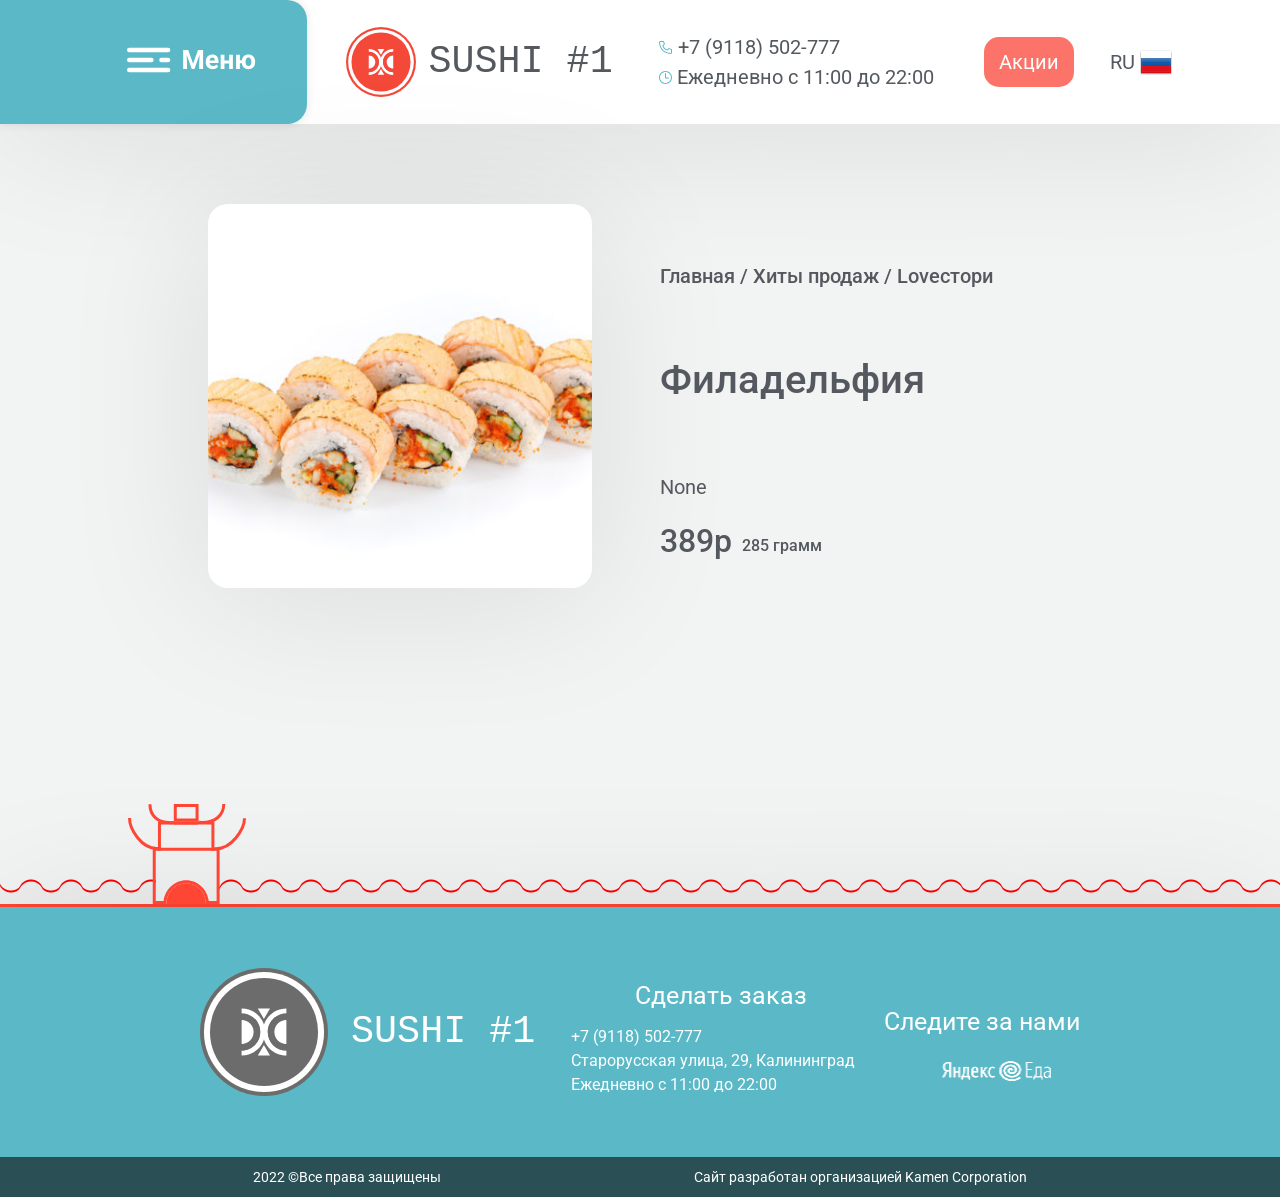
<file: meal/1/index.html>
<!DOCTYPE html>
<html lang="ru">
<head>
	<meta charset="utf-8">
	<meta name="viewport" content="width=device-width, initial-scale=1">
	<link href='https://fonts.googleapis.com/css?family=Roboto%3A100%2C100italic%2C200%2C200italic%2C300%2C300italic%2C400%2C400italic%2C500%2C500italic%2C600%2C600italic%2C700%2C700italic%2C800%2C800italic%2C900%2C900italic%7CRoboto+Slab%3A100%2C100italic%2C200%2C200italic%2C300%2C300italic%2C400%2C400italic%2C500%2C500italic%2C600%2C600italic%2C700%2C700italic%2C800%2C800italic%2C900%2C900italic&subset=cyrillic&ver=5.6.7' rel='stylesheet' type='text/css'>
	<link rel="stylesheet" href="https://maxcdn.bootstrapcdn.com/bootstrap/4.0.0/css/bootstrap.min.css" integrity="sha384-Gn5384xqQ1aoWXA+058RXPxPg6fy4IWvTNh0E263XmFcJlSAwiGgFAW/dAiS6JXm" crossorigin="anonymous">
    <link rel="stylesheet" href="/static/css/style.css">
    <link rel="stylesheet" href="/static/css/adaptive.css">
	<link rel="stylesheet" id="elementor-icons-shared-0-css" href="https://gotakimi.ru/wp-content/plugins/elementor/assets/lib/font-awesome/css/fontawesome.min.css?ver=5.15.1" type="text/css" media="all">
    <script src="../../static/js/script.js"></script>
	<title>
    Филадельфия 
</title>
</head>

<body>
<div class="default-header">
	<header>
		<div class="menu-button" onClick="document.location='/'" style="display: flex;">
            <img style="" width="130em" height="120em" src="../../static/media/logo/menu.svg" alt="">
        </div>
		<div onClick="document.location='/'" style="display: flex; align-items: center; cursor: pointer;">
            <img style="margin-left: 3vw;" width="70px" height="70px" src="../../static/media/logo/logo.svg" alt="">
        </div>
		<div onClick="document.location='/'" class="header-object def-header-object-label" style="cursor: pointer; font-family: 'Courier New'; font-size: calc(3vw * 1); width: 16vw; line-height: 30px">
			SUSHI #1
		</div>

		<div class="header-object" style="margin-left: 1vw; width: 300px; ">
			<div class="header-object-vertical" style="">
				<span>
					<svg xmlns="http://www.w3.org/2000/svg" width="14" height="13" viewBox="0 0 14 13" fill="none"><path d="M11.5048 13H11.4198C1.59476 12.435 0.199762 4.145 0.00476241 1.615C-0.01095 1.41829 0.0123067 1.22041 0.0731999 1.03271C0.134093 0.844999 0.231426 0.671152 0.359621 0.521126C0.487817 0.3711 0.644355 0.247844 0.820268 0.15842C0.99618 0.0689955 1.18801 0.0151609 1.38476 4.68795e-07H4.13976C4.34004 -0.000193413 4.53576 0.0597553 4.70158 0.172081C4.86739 0.284407 4.99566 0.443935 5.06976 0.630001L5.82976 2.5C5.90294 2.68177 5.9211 2.88104 5.88199 3.07305C5.84287 3.26505 5.74821 3.44134 5.60976 3.58L4.54476 4.655C4.71112 5.60037 5.16385 6.47183 5.84171 7.15148C6.51957 7.83112 7.38983 8.28615 8.33476 8.455L9.41976 7.38C9.56051 7.24308 9.73846 7.15063 9.9314 7.11417C10.1244 7.07771 10.3238 7.09887 10.5048 7.175L12.3898 7.93C12.573 8.00644 12.7294 8.13571 12.8389 8.30134C12.9484 8.46696 13.0062 8.66144 13.0048 8.86V11.5C13.0048 11.8978 12.8467 12.2794 12.5654 12.5607C12.2841 12.842 11.9026 13 11.5048 13ZM1.50476 1C1.37215 1 1.24498 1.05268 1.15121 1.14645C1.05744 1.24022 1.00476 1.36739 1.00476 1.5V1.54C1.23476 4.5 2.70976 11.5 11.4748 12C11.5405 12.0041 11.6063 11.9951 11.6685 11.9737C11.7307 11.9522 11.7881 11.9187 11.8374 11.875C11.8866 11.8314 11.9267 11.7784 11.9555 11.7192C11.9842 11.66 12.0009 11.5957 12.0048 11.53V8.86L10.1198 8.105L8.68476 9.53L8.44476 9.5C4.09476 8.955 3.50476 4.605 3.50476 4.56L3.47476 4.32L4.89476 2.885L4.14476 1H1.50476Z" fill="#5BB8C6"></path></svg>
					+7 (9118) 502-777
				</span>
				<span style="">
					<svg xmlns="http://www.w3.org/2000/svg" width="13" height="13" viewBox="0 0 13 13" fill="none"><path fill-rule="evenodd" clip-rule="evenodd" d="M0 6.5C0 2.91136 2.91136 0 6.5 0C10.0886 0 13 2.91136 13 6.5C13 10.0886 10.0886 13 6.5 13C2.91136 13 0 10.0886 0 6.5ZM6.5 1C3.46364 1 1 3.46364 1 6.5C1 9.53636 3.46364 12 6.5 12C9.53636 12 12 9.53636 12 6.5C12 3.46364 9.53636 1 6.5 1Z" fill="#5BB8C6"></path><path fill-rule="evenodd" clip-rule="evenodd" d="M6.5 2C6.77614 2 7 2.22386 7 2.5V6.5H9.5C9.77614 6.5 10 6.72386 10 7C10 7.27614 9.77614 7.5 9.5 7.5H6.5C6.22386 7.5 6 7.27614 6 7V2.5C6 2.22386 6.22386 2 6.5 2Z" fill="#5BB8C6"></path></svg>
					Ежедневно с 11:00 до 22:00
				</span>
			</div>
		</div>
		<div class="header-object header-object-default-sales" style="display: flex; cursor: pointer;" onClick="document.location='/sales/'">
            <div style="color: #fff; background-color: #fc736a; border-radius: 15px; padding: 10px 15px;">Акции</div>
        </div>

		<div class="header-object header-object-default-lang" style="display: flex; width: 60px; align-items: center; cursor: pointer; justify-content: space-evenly;">RU
            <img src="../../static/media/logo/ru.png" style="padding-left: 5px;" alt="">
        </div>
	</header>
</div>

<div class="mobile-header" style="font-size: 18px; display: none;">
	<header style="height: 170px; justify-content: space-around; flex-direction: column;">
		<div style="display: flex; justify-content: space-around; width: 90%; padding-top: 15px;">
			<div class="header-object header-object-vertical" style="margin: 0; width: unset; display: flex; flex-direction: row;">
				<img onClick="document.location='/'" style="cursor: pointer; width: 80px; margin-bottom: 10px; margin-right: 15px;" src="../../static/media/logo/logo.svg" alt="">
				<div style="display: flex; flex-direction: column; align-items: center; justify-content: space-evenly; cursorL pointer;">
					<div onClick="document.location='/'" class="" style="cursor: pointer; font-family: 'Courier New'; font-size: 30px; width: 160px; line-height: 30px margin-right: auto; margin-right: auto;">
						SUSHI #1
					</div>
				</div>
			</div>
			<div class="header-object header-object-sales" style="cursor: pointer; display: flex; justify-content: space-evenly; align-items: center;" onClick="document.location='/sales/'">
				<div style="color: #fff; background-color: #fc736a; border-radius: 15px; padding: 15px 25px;">Акции</div>
			</div>
		</div>
		<div style="display: flex; justify-content: space-evenly; width: 90%; align-items: center; padding-bottom: 15px;">
			<div style="display: flex; flex-direction: row; align-items: center; justify-content: space-evenly;">
				<span style="width: 180px; font-size: 19px;">
					<svg xmlns="http://www.w3.org/2000/svg" width="14" height="13" viewBox="0 0 14 13" fill="none"><path d="M11.5048 13H11.4198C1.59476 12.435 0.199762 4.145 0.00476241 1.615C-0.01095 1.41829 0.0123067 1.22041 0.0731999 1.03271C0.134093 0.844999 0.231426 0.671152 0.359621 0.521126C0.487817 0.3711 0.644355 0.247844 0.820268 0.15842C0.99618 0.0689955 1.18801 0.0151609 1.38476 4.68795e-07H4.13976C4.34004 -0.000193413 4.53576 0.0597553 4.70158 0.172081C4.86739 0.284407 4.99566 0.443935 5.06976 0.630001L5.82976 2.5C5.90294 2.68177 5.9211 2.88104 5.88199 3.07305C5.84287 3.26505 5.74821 3.44134 5.60976 3.58L4.54476 4.655C4.71112 5.60037 5.16385 6.47183 5.84171 7.15148C6.51957 7.83112 7.38983 8.28615 8.33476 8.455L9.41976 7.38C9.56051 7.24308 9.73846 7.15063 9.9314 7.11417C10.1244 7.07771 10.3238 7.09887 10.5048 7.175L12.3898 7.93C12.573 8.00644 12.7294 8.13571 12.8389 8.30134C12.9484 8.46696 13.0062 8.66144 13.0048 8.86V11.5C13.0048 11.8978 12.8467 12.2794 12.5654 12.5607C12.2841 12.842 11.9026 13 11.5048 13ZM1.50476 1C1.37215 1 1.24498 1.05268 1.15121 1.14645C1.05744 1.24022 1.00476 1.36739 1.00476 1.5V1.54C1.23476 4.5 2.70976 11.5 11.4748 12C11.5405 12.0041 11.6063 11.9951 11.6685 11.9737C11.7307 11.9522 11.7881 11.9187 11.8374 11.875C11.8866 11.8314 11.9267 11.7784 11.9555 11.7192C11.9842 11.66 12.0009 11.5957 12.0048 11.53V8.86L10.1198 8.105L8.68476 9.53L8.44476 9.5C4.09476 8.955 3.50476 4.605 3.50476 4.56L3.47476 4.32L4.89476 2.885L4.14476 1H1.50476Z" fill="#5BB8C6"></path></svg>
					+7 (9118) 502-777
				</span>
			</div>
			<div class="header-object header-object-vertical" style="width: 60px; margin: 0; align-items: center;">
				<div class="header-object" style="display: flex; width: 60px; align-items: center; cursor: pointer; justify-content: space-around;">RU
					<img src="../../static/media/logo/ru.png" style="padding-left: 5px;" alt="">
				</div>
			</div>
		</div>
	</header>
</div>

    
<main>
<div class="food-window">
<!--    <div class="main-frame food-image" style="background-image: url('..//static/media/s_1.jpg');"></div>-->
    <div class="main-frame for-food-image" style="align-items: center; display: flex; flex-direction: column; justify-content: flex-start;">
<!--        <img class="food-image" src="../static/media/s_1.jpg">-->
        <img class="food-image" src="../../static/media/food/0.jpg">
    </div>
    <div class="main-frame description-frame">
        <span style="margin-top: 3em;"> <h5>Главная / Хиты продаж / Loveстори</h5> </span>
        <span style="margin-top: 3em;"> <h1> Филадельфия  </h1> </span>
        <span style="margin-top: 3em;"> None </span>
        <div style="margin-top: 1em; margin-left: 0em; display: flex; flex-direction: raw;">
            <span style="margin-right: 10px "> <h2> 389р </h2> </span>
            <span style="display: flex; align-items: flex-end; margin-bottom: 5px;"> <h6 >285 грамм </h6> </span>
        </div>
    </div>
</div>
</main>

<style>
    main {
        width: 75%;
    }
    .food-window {
        margin: 0 0em;
        display: flex;
        flex-direction: raw;
        align-items: center;
        justify-content: space-around;

    }
    .main-frame {
        width: 32em;
        height: 500px;

        margin: 2em 1em;
<!--        background-color: #555;-->
    }
    .food-image {
        width: 30vw;
        height: 30vw;

        border-radius: 20px;
        background-size: contain;
        background-repeat: no-repeat;
        box-shadow: 0 10px 150px rgba(0,0,0,0.1);
    }
    .description-frame {
        display: flex;
        flex-direction: column;
    }
</style>



<footer style="margin-top: 3em; ">
	<div>
		<div class="wave" style="z-index: -1; position: absolute; margin-top: 50px; height: 50px; width: 100%;"><div class="subwave"></div></div>
<!--		<div class="wave" style="box-shadow: z-index: 0; position: absolute; margin-top: 85px; height: 50px; width: 100%;"><div class="subwave"></div></div>-->
<!--		<div style="box-shadow: inset 0 0 50px rgba(91,186,200,0.9); z-index: 5; position: absolute; margin-top: 85px; height 500px;"></div>-->
		<div style="margin-left: 10%;">
			<div style="z-index: -1; margin-left: 28px; position: absolute; height: 100px; width: 62px; background-color: #f2f3f3"></div>
			<img src="../../static/media/logo/house1.svg" alt="" height="100px" >
		</div>
	</div>
	<div style="width: 100%; border-top: 3px solid #ff4432;"></div>

	<div class="default-header" style="font-size: 16px;">
		<header style="margin: 0; height: 250px; width: 100%; justify-content: center; background-color: #5bb9c7; color: #fff">

			<div style="display: flex; flex-direction: row; justify-content: center; align-items: center;">
				<div style="display: flex; align-items: center; cursor: pointer;">
					<img onClick="document.location='/'" class="main-logo" style="width: 10vw; height: 10vw" src="../../static/media/logo/logo.svg" alt="">
				</div>
				<div onClick="document.location='/'" class="header-object def-header-object-label" style="display: flex; justify-content: center; cursor: pointer; font-family: 'Courier New'; font-size: calc(3vw * 1); width: 16vw; line-height: 30px">
					SUSHI #1
				</div>
			</div>


			<div class="header-object" style="margin-left: 1vw; width: 300px; ">
				<div style="margin: 10px 0; font-size: 25px; font-weight: semi-bold; align-items: center; display: flex; justify-content: center;">Сделать заказ</div>

				<div class="header-object-vertical" style="align-items: flex-start;">
					<div style="display: flex; flex-direction: column; justify-content: flex-start; align-items: flex-start;">
						<span>
<!--							<svg xmlns="http://www.w3.org/2000/svg" width="14" height="13" viewBox="0 0 14 13" fill="#000"><path d="M11.5048 13H11.4198C1.59476 12.435 0.199762 4.145 0.00476241 1.615C-0.01095 1.41829 0.0123067 1.22041 0.0731999 1.03271C0.134093 0.844999 0.231426 0.671152 0.359621 0.521126C0.487817 0.3711 0.644355 0.247844 0.820268 0.15842C0.99618 0.0689955 1.18801 0.0151609 1.38476 4.68795e-07H4.13976C4.34004 -0.000193413 4.53576 0.0597553 4.70158 0.172081C4.86739 0.284407 4.99566 0.443935 5.06976 0.630001L5.82976 2.5C5.90294 2.68177 5.9211 2.88104 5.88199 3.07305C5.84287 3.26505 5.74821 3.44134 5.60976 3.58L4.54476 4.655C4.71112 5.60037 5.16385 6.47183 5.84171 7.15148C6.51957 7.83112 7.38983 8.28615 8.33476 8.455L9.41976 7.38C9.56051 7.24308 9.73846 7.15063 9.9314 7.11417C10.1244 7.07771 10.3238 7.09887 10.5048 7.175L12.3898 7.93C12.573 8.00644 12.7294 8.13571 12.8389 8.30134C12.9484 8.46696 13.0062 8.66144 13.0048 8.86V11.5C13.0048 11.8978 12.8467 12.2794 12.5654 12.5607C12.2841 12.842 11.9026 13 11.5048 13ZM1.50476 1C1.37215 1 1.24498 1.05268 1.15121 1.14645C1.05744 1.24022 1.00476 1.36739 1.00476 1.5V1.54C1.23476 4.5 2.70976 11.5 11.4748 12C11.5405 12.0041 11.6063 11.9951 11.6685 11.9737C11.7307 11.9522 11.7881 11.9187 11.8374 11.875C11.8866 11.8314 11.9267 11.7784 11.9555 11.7192C11.9842 11.66 12.0009 11.5957 12.0048 11.53V8.86L10.1198 8.105L8.68476 9.53L8.44476 9.5C4.09476 8.955 3.50476 4.605 3.50476 4.56L3.47476 4.32L4.89476 2.885L4.14476 1H1.50476Z" fill="#5BB8C6"></path></svg>-->
							+7 (9118) 502-777
						</span>
						<div style="display: flex; flex-direction: column; justify-content: flex-start;">
							<span>Старорусская улица, 29, Калининград</span>
						</div>

						<span style="">
<!--							<svg xmlns="http://www.w3.org/2000/svg" width="13" height="13" viewBox="0 0 13 13" fill="#fff"><path fill-rule="evenodd" clip-rule="evenodd" d="M0 6.5C0 2.91136 2.91136 0 6.5 0C10.0886 0 13 2.91136 13 6.5C13 10.0886 10.0886 13 6.5 13C2.91136 13 0 10.0886 0 6.5ZM6.5 1C3.46364 1 1 3.46364 1 6.5C1 9.53636 3.46364 12 6.5 12C9.53636 12 12 9.53636 12 6.5C12 3.46364 9.53636 1 6.5 1Z" fill="#5BB8C6"></path><path fill-rule="evenodd" clip-rule="evenodd" d="M6.5 2C6.77614 2 7 2.22386 7 2.5V6.5H9.5C9.77614 6.5 10 6.72386 10 7C10 7.27614 9.77614 7.5 9.5 7.5H6.5C6.22386 7.5 6 7.27614 6 7V2.5C6 2.22386 6.22386 2 6.5 2Z" fill="#5BB8C6"></path></svg>-->
							Ежедневно с 11:00 до 22:00
						</span>
					</div>
				</div>
			</div>
			<div>
				<div style="margin: 20px 0; font-size: 25px; font-weight: semi-bold; align-items: center; display: flex; justify-content: center;">Следите за нами</div>

				<div style="display: flex; justify-content: center; align-items: center;">
<!--					<img class="brand" style="filter: invert(1); cursor: pointer;" onClick="window.open('https://www.instagram.com/sushi1.kld/', '_blank');" src="../static/media/logo/insta.svg" width="30" height="30" alt="">-->
					<div style="width: 30px;"></div>
					<img class="brand" onClick="window.open('https://eda.yandex.ru/restaurant/sushi__1', '_blank');" style="cursor: pointer; filter: invert(1); width: 110px; height: 20px;" src="../../static/media/logo/yandex-eda2.png" alt="">
				</div>
			</div>
		</header>
	</div>

	<div class="mobile-header" style="font-size: 18px; display: none;">
		<header style="height: 170px; justify-content: space-around; flex-direction: column; margin: 0; padding: 100px 0; background-color: #5bb9c7; color: #fff">
			<div style="display: flex; justify-content: space-around; width: 90%; padding-top: 15px;">
				<div class="header-object header-object-vertical" style="margin: 0; width: unset; display: flex; flex-direction: row;">
					<img onClick="document.location='/'" style="cursor: pointer; width: 80px; margin-bottom: 10px; margin-right: 15px;" src="../../static/media/logo/logo.svg" alt="">
					<div style="display: flex; flex-direction: column; align-items: center; justify-content: space-evenly;">
						<div onClick="document.location='/'" style="cursor: pointer; font-family: 'Courier New'; font-size: 30px; width: 160px; line-height: 30px margin-right: auto; margin-right: auto;">
							SUSHI #1
						</div>
						<div style="display: flex; justify-content: space-around; width: 100%; align-items: center; ">
<!--							<img class="brand" style="cursor: pointer; filter: invert(1);" onClick="window.open('https://www.instagram.com/sushi1.kld/', '_blank');" src="../static/media/logo/insta.svg" width="30" height="30" alt="">-->
							<img class="brand" onClick="window.open('https://eda.yandex.ru/restaurant/sushi__1', '_blank');" style="cursor: pointer; filter: invert(1); width: 110px; height: 20px;" src="../../static/media/logo/yandex-eda2.png" width="100%" alt="">
						</div>
					</div>
				</div>
				<div class="header-object header-object-sales" style="display: flex; justify-content: space-evenly; align-items: center; cursor: pointer;" onClick="document.location='/sales/'">
					<div style="color: #fff; background-color: #fc736a; border-radius: 15px; padding: 15px 25px; ">Акции</div>
				</div>
			</div>
			<div style="margin-top: 20px; display: flex; justify-content: space-evenly; width: 90%; align-items: center; padding-bottom: 15px;">
				<div style="display: flex; flex-direction: row; align-items: center; justify-content: space-evenly;">
					<span style="width: 180px; font-size: 19px;">
						<svg xmlns="http://www.w3.org/2000/svg" width="14" height="13" viewBox="0 0 14 13" fill="none"><path d="M11.5048 13H11.4198C1.59476 12.435 0.199762 4.145 0.00476241 1.615C-0.01095 1.41829 0.0123067 1.22041 0.0731999 1.03271C0.134093 0.844999 0.231426 0.671152 0.359621 0.521126C0.487817 0.3711 0.644355 0.247844 0.820268 0.15842C0.99618 0.0689955 1.18801 0.0151609 1.38476 4.68795e-07H4.13976C4.34004 -0.000193413 4.53576 0.0597553 4.70158 0.172081C4.86739 0.284407 4.99566 0.443935 5.06976 0.630001L5.82976 2.5C5.90294 2.68177 5.9211 2.88104 5.88199 3.07305C5.84287 3.26505 5.74821 3.44134 5.60976 3.58L4.54476 4.655C4.71112 5.60037 5.16385 6.47183 5.84171 7.15148C6.51957 7.83112 7.38983 8.28615 8.33476 8.455L9.41976 7.38C9.56051 7.24308 9.73846 7.15063 9.9314 7.11417C10.1244 7.07771 10.3238 7.09887 10.5048 7.175L12.3898 7.93C12.573 8.00644 12.7294 8.13571 12.8389 8.30134C12.9484 8.46696 13.0062 8.66144 13.0048 8.86V11.5C13.0048 11.8978 12.8467 12.2794 12.5654 12.5607C12.2841 12.842 11.9026 13 11.5048 13ZM1.50476 1C1.37215 1 1.24498 1.05268 1.15121 1.14645C1.05744 1.24022 1.00476 1.36739 1.00476 1.5V1.54C1.23476 4.5 2.70976 11.5 11.4748 12C11.5405 12.0041 11.6063 11.9951 11.6685 11.9737C11.7307 11.9522 11.7881 11.9187 11.8374 11.875C11.8866 11.8314 11.9267 11.7784 11.9555 11.7192C11.9842 11.66 12.0009 11.5957 12.0048 11.53V8.86L10.1198 8.105L8.68476 9.53L8.44476 9.5C4.09476 8.955 3.50476 4.605 3.50476 4.56L3.47476 4.32L4.89476 2.885L4.14476 1H1.50476Z" fill="#5BB8C6"></path></svg>
						+7 (9118) 502-777
					</span>
				</div>
				<div class="header-object header-object-vertical" style="width: 60px; margin: 0; align-items: center;">
					<div class="header-object" style="display: flex; width: 60px; align-items: center; cursor: pointer; justify-content: space-around;">RU
						<img src="../../static/media/logo/ru.png" style="padding-left: 5px;" alt="">
					</div>
				</div>
			</div>
		</header>
	</div>

	<div class="corp" style="background-color: #2a5055; height: 40px; width: 100%; display: flex; align-items: center; justify-content: space-evenly; color: #fff; font-size: 14px;">
		<div style="overflow: hidden;">2022 ©Все права защищены</div>
		<div style="overflow: hidden;">Сайт разработан организацией Kamen Corporation</div>
	</div>
</footer>

</body>
</html>
</file>
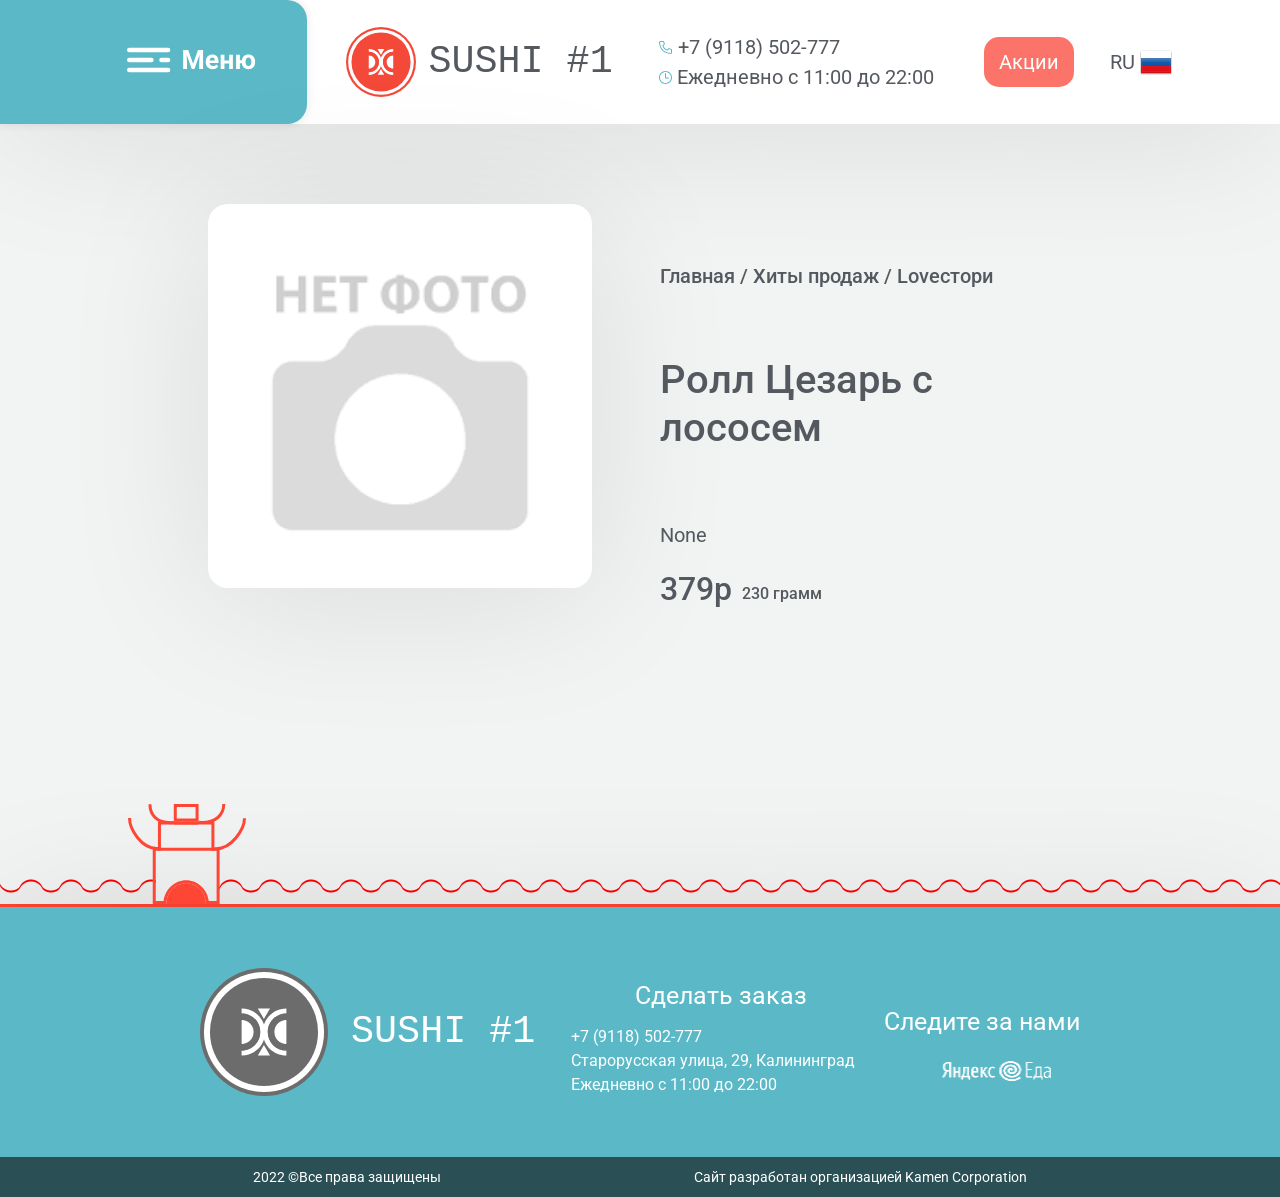
<file: meal/10/index.html>
<!DOCTYPE html>
<html lang="ru">
<head>
	<meta charset="utf-8">
	<meta name="viewport" content="width=device-width, initial-scale=1">
	<link href='https://fonts.googleapis.com/css?family=Roboto%3A100%2C100italic%2C200%2C200italic%2C300%2C300italic%2C400%2C400italic%2C500%2C500italic%2C600%2C600italic%2C700%2C700italic%2C800%2C800italic%2C900%2C900italic%7CRoboto+Slab%3A100%2C100italic%2C200%2C200italic%2C300%2C300italic%2C400%2C400italic%2C500%2C500italic%2C600%2C600italic%2C700%2C700italic%2C800%2C800italic%2C900%2C900italic&subset=cyrillic&ver=5.6.7' rel='stylesheet' type='text/css'>
	<link rel="stylesheet" href="https://maxcdn.bootstrapcdn.com/bootstrap/4.0.0/css/bootstrap.min.css" integrity="sha384-Gn5384xqQ1aoWXA+058RXPxPg6fy4IWvTNh0E263XmFcJlSAwiGgFAW/dAiS6JXm" crossorigin="anonymous">
    <link rel="stylesheet" href="/static/css/style.css">
    <link rel="stylesheet" href="/static/css/adaptive.css">
	<link rel="stylesheet" id="elementor-icons-shared-0-css" href="https://gotakimi.ru/wp-content/plugins/elementor/assets/lib/font-awesome/css/fontawesome.min.css?ver=5.15.1" type="text/css" media="all">
    <script src="../../static/js/script.js"></script>
	<title>
    Ролл Цезарь с лососем 
</title>
</head>

<body>
<div class="default-header">
	<header>
		<div class="menu-button" onClick="document.location='/'" style="display: flex;">
            <img style="" width="130em" height="120em" src="../../static/media/logo/menu.svg" alt="">
        </div>
		<div onClick="document.location='/'" style="display: flex; align-items: center; cursor: pointer;">
            <img style="margin-left: 3vw;" width="70px" height="70px" src="../../static/media/logo/logo.svg" alt="">
        </div>
		<div onClick="document.location='/'" class="header-object def-header-object-label" style="cursor: pointer; font-family: 'Courier New'; font-size: calc(3vw * 1); width: 16vw; line-height: 30px">
			SUSHI #1
		</div>

		<div class="header-object" style="margin-left: 1vw; width: 300px; ">
			<div class="header-object-vertical" style="">
				<span>
					<svg xmlns="http://www.w3.org/2000/svg" width="14" height="13" viewBox="0 0 14 13" fill="none"><path d="M11.5048 13H11.4198C1.59476 12.435 0.199762 4.145 0.00476241 1.615C-0.01095 1.41829 0.0123067 1.22041 0.0731999 1.03271C0.134093 0.844999 0.231426 0.671152 0.359621 0.521126C0.487817 0.3711 0.644355 0.247844 0.820268 0.15842C0.99618 0.0689955 1.18801 0.0151609 1.38476 4.68795e-07H4.13976C4.34004 -0.000193413 4.53576 0.0597553 4.70158 0.172081C4.86739 0.284407 4.99566 0.443935 5.06976 0.630001L5.82976 2.5C5.90294 2.68177 5.9211 2.88104 5.88199 3.07305C5.84287 3.26505 5.74821 3.44134 5.60976 3.58L4.54476 4.655C4.71112 5.60037 5.16385 6.47183 5.84171 7.15148C6.51957 7.83112 7.38983 8.28615 8.33476 8.455L9.41976 7.38C9.56051 7.24308 9.73846 7.15063 9.9314 7.11417C10.1244 7.07771 10.3238 7.09887 10.5048 7.175L12.3898 7.93C12.573 8.00644 12.7294 8.13571 12.8389 8.30134C12.9484 8.46696 13.0062 8.66144 13.0048 8.86V11.5C13.0048 11.8978 12.8467 12.2794 12.5654 12.5607C12.2841 12.842 11.9026 13 11.5048 13ZM1.50476 1C1.37215 1 1.24498 1.05268 1.15121 1.14645C1.05744 1.24022 1.00476 1.36739 1.00476 1.5V1.54C1.23476 4.5 2.70976 11.5 11.4748 12C11.5405 12.0041 11.6063 11.9951 11.6685 11.9737C11.7307 11.9522 11.7881 11.9187 11.8374 11.875C11.8866 11.8314 11.9267 11.7784 11.9555 11.7192C11.9842 11.66 12.0009 11.5957 12.0048 11.53V8.86L10.1198 8.105L8.68476 9.53L8.44476 9.5C4.09476 8.955 3.50476 4.605 3.50476 4.56L3.47476 4.32L4.89476 2.885L4.14476 1H1.50476Z" fill="#5BB8C6"></path></svg>
					+7 (9118) 502-777
				</span>
				<span style="">
					<svg xmlns="http://www.w3.org/2000/svg" width="13" height="13" viewBox="0 0 13 13" fill="none"><path fill-rule="evenodd" clip-rule="evenodd" d="M0 6.5C0 2.91136 2.91136 0 6.5 0C10.0886 0 13 2.91136 13 6.5C13 10.0886 10.0886 13 6.5 13C2.91136 13 0 10.0886 0 6.5ZM6.5 1C3.46364 1 1 3.46364 1 6.5C1 9.53636 3.46364 12 6.5 12C9.53636 12 12 9.53636 12 6.5C12 3.46364 9.53636 1 6.5 1Z" fill="#5BB8C6"></path><path fill-rule="evenodd" clip-rule="evenodd" d="M6.5 2C6.77614 2 7 2.22386 7 2.5V6.5H9.5C9.77614 6.5 10 6.72386 10 7C10 7.27614 9.77614 7.5 9.5 7.5H6.5C6.22386 7.5 6 7.27614 6 7V2.5C6 2.22386 6.22386 2 6.5 2Z" fill="#5BB8C6"></path></svg>
					Ежедневно с 11:00 до 22:00
				</span>
			</div>
		</div>
		<div class="header-object header-object-default-sales" style="display: flex; cursor: pointer;" onClick="document.location='/sales/'">
            <div style="color: #fff; background-color: #fc736a; border-radius: 15px; padding: 10px 15px;">Акции</div>
        </div>

		<div class="header-object header-object-default-lang" style="display: flex; width: 60px; align-items: center; cursor: pointer; justify-content: space-evenly;">RU
            <img src="../../static/media/logo/ru.png" style="padding-left: 5px;" alt="">
        </div>
	</header>
</div>

<div class="mobile-header" style="font-size: 18px; display: none;">
	<header style="height: 170px; justify-content: space-around; flex-direction: column;">
		<div style="display: flex; justify-content: space-around; width: 90%; padding-top: 15px;">
			<div class="header-object header-object-vertical" style="margin: 0; width: unset; display: flex; flex-direction: row;">
				<img onClick="document.location='/'" style="cursor: pointer; width: 80px; margin-bottom: 10px; margin-right: 15px;" src="../../static/media/logo/logo.svg" alt="">
				<div style="display: flex; flex-direction: column; align-items: center; justify-content: space-evenly; cursorL pointer;">
					<div onClick="document.location='/'" class="" style="cursor: pointer; font-family: 'Courier New'; font-size: 30px; width: 160px; line-height: 30px margin-right: auto; margin-right: auto;">
						SUSHI #1
					</div>
				</div>
			</div>
			<div class="header-object header-object-sales" style="cursor: pointer; display: flex; justify-content: space-evenly; align-items: center;" onClick="document.location='/sales/'">
				<div style="color: #fff; background-color: #fc736a; border-radius: 15px; padding: 15px 25px;">Акции</div>
			</div>
		</div>
		<div style="display: flex; justify-content: space-evenly; width: 90%; align-items: center; padding-bottom: 15px;">
			<div style="display: flex; flex-direction: row; align-items: center; justify-content: space-evenly;">
				<span style="width: 180px; font-size: 19px;">
					<svg xmlns="http://www.w3.org/2000/svg" width="14" height="13" viewBox="0 0 14 13" fill="none"><path d="M11.5048 13H11.4198C1.59476 12.435 0.199762 4.145 0.00476241 1.615C-0.01095 1.41829 0.0123067 1.22041 0.0731999 1.03271C0.134093 0.844999 0.231426 0.671152 0.359621 0.521126C0.487817 0.3711 0.644355 0.247844 0.820268 0.15842C0.99618 0.0689955 1.18801 0.0151609 1.38476 4.68795e-07H4.13976C4.34004 -0.000193413 4.53576 0.0597553 4.70158 0.172081C4.86739 0.284407 4.99566 0.443935 5.06976 0.630001L5.82976 2.5C5.90294 2.68177 5.9211 2.88104 5.88199 3.07305C5.84287 3.26505 5.74821 3.44134 5.60976 3.58L4.54476 4.655C4.71112 5.60037 5.16385 6.47183 5.84171 7.15148C6.51957 7.83112 7.38983 8.28615 8.33476 8.455L9.41976 7.38C9.56051 7.24308 9.73846 7.15063 9.9314 7.11417C10.1244 7.07771 10.3238 7.09887 10.5048 7.175L12.3898 7.93C12.573 8.00644 12.7294 8.13571 12.8389 8.30134C12.9484 8.46696 13.0062 8.66144 13.0048 8.86V11.5C13.0048 11.8978 12.8467 12.2794 12.5654 12.5607C12.2841 12.842 11.9026 13 11.5048 13ZM1.50476 1C1.37215 1 1.24498 1.05268 1.15121 1.14645C1.05744 1.24022 1.00476 1.36739 1.00476 1.5V1.54C1.23476 4.5 2.70976 11.5 11.4748 12C11.5405 12.0041 11.6063 11.9951 11.6685 11.9737C11.7307 11.9522 11.7881 11.9187 11.8374 11.875C11.8866 11.8314 11.9267 11.7784 11.9555 11.7192C11.9842 11.66 12.0009 11.5957 12.0048 11.53V8.86L10.1198 8.105L8.68476 9.53L8.44476 9.5C4.09476 8.955 3.50476 4.605 3.50476 4.56L3.47476 4.32L4.89476 2.885L4.14476 1H1.50476Z" fill="#5BB8C6"></path></svg>
					+7 (9118) 502-777
				</span>
			</div>
			<div class="header-object header-object-vertical" style="width: 60px; margin: 0; align-items: center;">
				<div class="header-object" style="display: flex; width: 60px; align-items: center; cursor: pointer; justify-content: space-around;">RU
					<img src="../../static/media/logo/ru.png" style="padding-left: 5px;" alt="">
				</div>
			</div>
		</div>
	</header>
</div>

    
<main>
<div class="food-window">
<!--    <div class="main-frame food-image" style="background-image: url('..//static/media/s_10.jpg');"></div>-->
    <div class="main-frame for-food-image" style="align-items: center; display: flex; flex-direction: column; justify-content: flex-start;">
<!--        <img class="food-image" src="../static/media/s_10.jpg">-->
        <img class="food-image" src="../../static/media/food/-1.png">
    </div>
    <div class="main-frame description-frame">
        <span style="margin-top: 3em;"> <h5>Главная / Хиты продаж / Loveстори</h5> </span>
        <span style="margin-top: 3em;"> <h1> Ролл Цезарь с лососем  </h1> </span>
        <span style="margin-top: 3em;"> None </span>
        <div style="margin-top: 1em; margin-left: 0em; display: flex; flex-direction: raw;">
            <span style="margin-right: 10px "> <h2> 379р </h2> </span>
            <span style="display: flex; align-items: flex-end; margin-bottom: 5px;"> <h6 >230 грамм </h6> </span>
        </div>
    </div>
</div>
</main>

<style>
    main {
        width: 75%;
    }
    .food-window {
        margin: 0 0em;
        display: flex;
        flex-direction: raw;
        align-items: center;
        justify-content: space-around;

    }
    .main-frame {
        width: 32em;
        height: 500px;

        margin: 2em 1em;
<!--        background-color: #555;-->
    }
    .food-image {
        width: 30vw;
        height: 30vw;

        border-radius: 20px;
        background-size: contain;
        background-repeat: no-repeat;
        box-shadow: 0 10px 150px rgba(0,0,0,0.1);
    }
    .description-frame {
        display: flex;
        flex-direction: column;
    }
</style>



<footer style="margin-top: 3em; ">
	<div>
		<div class="wave" style="z-index: -1; position: absolute; margin-top: 50px; height: 50px; width: 100%;"><div class="subwave"></div></div>
<!--		<div class="wave" style="box-shadow: z-index: 0; position: absolute; margin-top: 85px; height: 50px; width: 100%;"><div class="subwave"></div></div>-->
<!--		<div style="box-shadow: inset 0 0 50px rgba(91,186,200,0.9); z-index: 5; position: absolute; margin-top: 85px; height 500px;"></div>-->
		<div style="margin-left: 10%;">
			<div style="z-index: -1; margin-left: 28px; position: absolute; height: 100px; width: 62px; background-color: #f2f3f3"></div>
			<img src="../../static/media/logo/house1.svg" alt="" height="100px" >
		</div>
	</div>
	<div style="width: 100%; border-top: 3px solid #ff4432;"></div>

	<div class="default-header" style="font-size: 16px;">
		<header style="margin: 0; height: 250px; width: 100%; justify-content: center; background-color: #5bb9c7; color: #fff">

			<div style="display: flex; flex-direction: row; justify-content: center; align-items: center;">
				<div style="display: flex; align-items: center; cursor: pointer;">
					<img onClick="document.location='/'" class="main-logo" style="width: 10vw; height: 10vw" src="../../static/media/logo/logo.svg" alt="">
				</div>
				<div onClick="document.location='/'" class="header-object def-header-object-label" style="display: flex; justify-content: center; cursor: pointer; font-family: 'Courier New'; font-size: calc(3vw * 1); width: 16vw; line-height: 30px">
					SUSHI #1
				</div>
			</div>


			<div class="header-object" style="margin-left: 1vw; width: 300px; ">
				<div style="margin: 10px 0; font-size: 25px; font-weight: semi-bold; align-items: center; display: flex; justify-content: center;">Сделать заказ</div>

				<div class="header-object-vertical" style="align-items: flex-start;">
					<div style="display: flex; flex-direction: column; justify-content: flex-start; align-items: flex-start;">
						<span>
<!--							<svg xmlns="http://www.w3.org/2000/svg" width="14" height="13" viewBox="0 0 14 13" fill="#000"><path d="M11.5048 13H11.4198C1.59476 12.435 0.199762 4.145 0.00476241 1.615C-0.01095 1.41829 0.0123067 1.22041 0.0731999 1.03271C0.134093 0.844999 0.231426 0.671152 0.359621 0.521126C0.487817 0.3711 0.644355 0.247844 0.820268 0.15842C0.99618 0.0689955 1.18801 0.0151609 1.38476 4.68795e-07H4.13976C4.34004 -0.000193413 4.53576 0.0597553 4.70158 0.172081C4.86739 0.284407 4.99566 0.443935 5.06976 0.630001L5.82976 2.5C5.90294 2.68177 5.9211 2.88104 5.88199 3.07305C5.84287 3.26505 5.74821 3.44134 5.60976 3.58L4.54476 4.655C4.71112 5.60037 5.16385 6.47183 5.84171 7.15148C6.51957 7.83112 7.38983 8.28615 8.33476 8.455L9.41976 7.38C9.56051 7.24308 9.73846 7.15063 9.9314 7.11417C10.1244 7.07771 10.3238 7.09887 10.5048 7.175L12.3898 7.93C12.573 8.00644 12.7294 8.13571 12.8389 8.30134C12.9484 8.46696 13.0062 8.66144 13.0048 8.86V11.5C13.0048 11.8978 12.8467 12.2794 12.5654 12.5607C12.2841 12.842 11.9026 13 11.5048 13ZM1.50476 1C1.37215 1 1.24498 1.05268 1.15121 1.14645C1.05744 1.24022 1.00476 1.36739 1.00476 1.5V1.54C1.23476 4.5 2.70976 11.5 11.4748 12C11.5405 12.0041 11.6063 11.9951 11.6685 11.9737C11.7307 11.9522 11.7881 11.9187 11.8374 11.875C11.8866 11.8314 11.9267 11.7784 11.9555 11.7192C11.9842 11.66 12.0009 11.5957 12.0048 11.53V8.86L10.1198 8.105L8.68476 9.53L8.44476 9.5C4.09476 8.955 3.50476 4.605 3.50476 4.56L3.47476 4.32L4.89476 2.885L4.14476 1H1.50476Z" fill="#5BB8C6"></path></svg>-->
							+7 (9118) 502-777
						</span>
						<div style="display: flex; flex-direction: column; justify-content: flex-start;">
							<span>Старорусская улица, 29, Калининград</span>
						</div>

						<span style="">
<!--							<svg xmlns="http://www.w3.org/2000/svg" width="13" height="13" viewBox="0 0 13 13" fill="#fff"><path fill-rule="evenodd" clip-rule="evenodd" d="M0 6.5C0 2.91136 2.91136 0 6.5 0C10.0886 0 13 2.91136 13 6.5C13 10.0886 10.0886 13 6.5 13C2.91136 13 0 10.0886 0 6.5ZM6.5 1C3.46364 1 1 3.46364 1 6.5C1 9.53636 3.46364 12 6.5 12C9.53636 12 12 9.53636 12 6.5C12 3.46364 9.53636 1 6.5 1Z" fill="#5BB8C6"></path><path fill-rule="evenodd" clip-rule="evenodd" d="M6.5 2C6.77614 2 7 2.22386 7 2.5V6.5H9.5C9.77614 6.5 10 6.72386 10 7C10 7.27614 9.77614 7.5 9.5 7.5H6.5C6.22386 7.5 6 7.27614 6 7V2.5C6 2.22386 6.22386 2 6.5 2Z" fill="#5BB8C6"></path></svg>-->
							Ежедневно с 11:00 до 22:00
						</span>
					</div>
				</div>
			</div>
			<div>
				<div style="margin: 20px 0; font-size: 25px; font-weight: semi-bold; align-items: center; display: flex; justify-content: center;">Следите за нами</div>

				<div style="display: flex; justify-content: center; align-items: center;">
<!--					<img class="brand" style="filter: invert(1); cursor: pointer;" onClick="window.open('https://www.instagram.com/sushi1.kld/', '_blank');" src="../static/media/logo/insta.svg" width="30" height="30" alt="">-->
					<div style="width: 30px;"></div>
					<img class="brand" onClick="window.open('https://eda.yandex.ru/restaurant/sushi__1', '_blank');" style="cursor: pointer; filter: invert(1); width: 110px; height: 20px;" src="../../static/media/logo/yandex-eda2.png" alt="">
				</div>
			</div>
		</header>
	</div>

	<div class="mobile-header" style="font-size: 18px; display: none;">
		<header style="height: 170px; justify-content: space-around; flex-direction: column; margin: 0; padding: 100px 0; background-color: #5bb9c7; color: #fff">
			<div style="display: flex; justify-content: space-around; width: 90%; padding-top: 15px;">
				<div class="header-object header-object-vertical" style="margin: 0; width: unset; display: flex; flex-direction: row;">
					<img onClick="document.location='/'" style="cursor: pointer; width: 80px; margin-bottom: 10px; margin-right: 15px;" src="../../static/media/logo/logo.svg" alt="">
					<div style="display: flex; flex-direction: column; align-items: center; justify-content: space-evenly;">
						<div onClick="document.location='/'" style="cursor: pointer; font-family: 'Courier New'; font-size: 30px; width: 160px; line-height: 30px margin-right: auto; margin-right: auto;">
							SUSHI #1
						</div>
						<div style="display: flex; justify-content: space-around; width: 100%; align-items: center; ">
<!--							<img class="brand" style="cursor: pointer; filter: invert(1);" onClick="window.open('https://www.instagram.com/sushi1.kld/', '_blank');" src="../static/media/logo/insta.svg" width="30" height="30" alt="">-->
							<img class="brand" onClick="window.open('https://eda.yandex.ru/restaurant/sushi__1', '_blank');" style="cursor: pointer; filter: invert(1); width: 110px; height: 20px;" src="../../static/media/logo/yandex-eda2.png" width="100%" alt="">
						</div>
					</div>
				</div>
				<div class="header-object header-object-sales" style="display: flex; justify-content: space-evenly; align-items: center; cursor: pointer;" onClick="document.location='/sales/'">
					<div style="color: #fff; background-color: #fc736a; border-radius: 15px; padding: 15px 25px; ">Акции</div>
				</div>
			</div>
			<div style="margin-top: 20px; display: flex; justify-content: space-evenly; width: 90%; align-items: center; padding-bottom: 15px;">
				<div style="display: flex; flex-direction: row; align-items: center; justify-content: space-evenly;">
					<span style="width: 180px; font-size: 19px;">
						<svg xmlns="http://www.w3.org/2000/svg" width="14" height="13" viewBox="0 0 14 13" fill="none"><path d="M11.5048 13H11.4198C1.59476 12.435 0.199762 4.145 0.00476241 1.615C-0.01095 1.41829 0.0123067 1.22041 0.0731999 1.03271C0.134093 0.844999 0.231426 0.671152 0.359621 0.521126C0.487817 0.3711 0.644355 0.247844 0.820268 0.15842C0.99618 0.0689955 1.18801 0.0151609 1.38476 4.68795e-07H4.13976C4.34004 -0.000193413 4.53576 0.0597553 4.70158 0.172081C4.86739 0.284407 4.99566 0.443935 5.06976 0.630001L5.82976 2.5C5.90294 2.68177 5.9211 2.88104 5.88199 3.07305C5.84287 3.26505 5.74821 3.44134 5.60976 3.58L4.54476 4.655C4.71112 5.60037 5.16385 6.47183 5.84171 7.15148C6.51957 7.83112 7.38983 8.28615 8.33476 8.455L9.41976 7.38C9.56051 7.24308 9.73846 7.15063 9.9314 7.11417C10.1244 7.07771 10.3238 7.09887 10.5048 7.175L12.3898 7.93C12.573 8.00644 12.7294 8.13571 12.8389 8.30134C12.9484 8.46696 13.0062 8.66144 13.0048 8.86V11.5C13.0048 11.8978 12.8467 12.2794 12.5654 12.5607C12.2841 12.842 11.9026 13 11.5048 13ZM1.50476 1C1.37215 1 1.24498 1.05268 1.15121 1.14645C1.05744 1.24022 1.00476 1.36739 1.00476 1.5V1.54C1.23476 4.5 2.70976 11.5 11.4748 12C11.5405 12.0041 11.6063 11.9951 11.6685 11.9737C11.7307 11.9522 11.7881 11.9187 11.8374 11.875C11.8866 11.8314 11.9267 11.7784 11.9555 11.7192C11.9842 11.66 12.0009 11.5957 12.0048 11.53V8.86L10.1198 8.105L8.68476 9.53L8.44476 9.5C4.09476 8.955 3.50476 4.605 3.50476 4.56L3.47476 4.32L4.89476 2.885L4.14476 1H1.50476Z" fill="#5BB8C6"></path></svg>
						+7 (9118) 502-777
					</span>
				</div>
				<div class="header-object header-object-vertical" style="width: 60px; margin: 0; align-items: center;">
					<div class="header-object" style="display: flex; width: 60px; align-items: center; cursor: pointer; justify-content: space-around;">RU
						<img src="../../static/media/logo/ru.png" style="padding-left: 5px;" alt="">
					</div>
				</div>
			</div>
		</header>
	</div>

	<div class="corp" style="background-color: #2a5055; height: 40px; width: 100%; display: flex; align-items: center; justify-content: space-evenly; color: #fff; font-size: 14px;">
		<div style="overflow: hidden;">2022 ©Все права защищены</div>
		<div style="overflow: hidden;">Сайт разработан организацией Kamen Corporation</div>
	</div>
</footer>

</body>
</html>
</file>
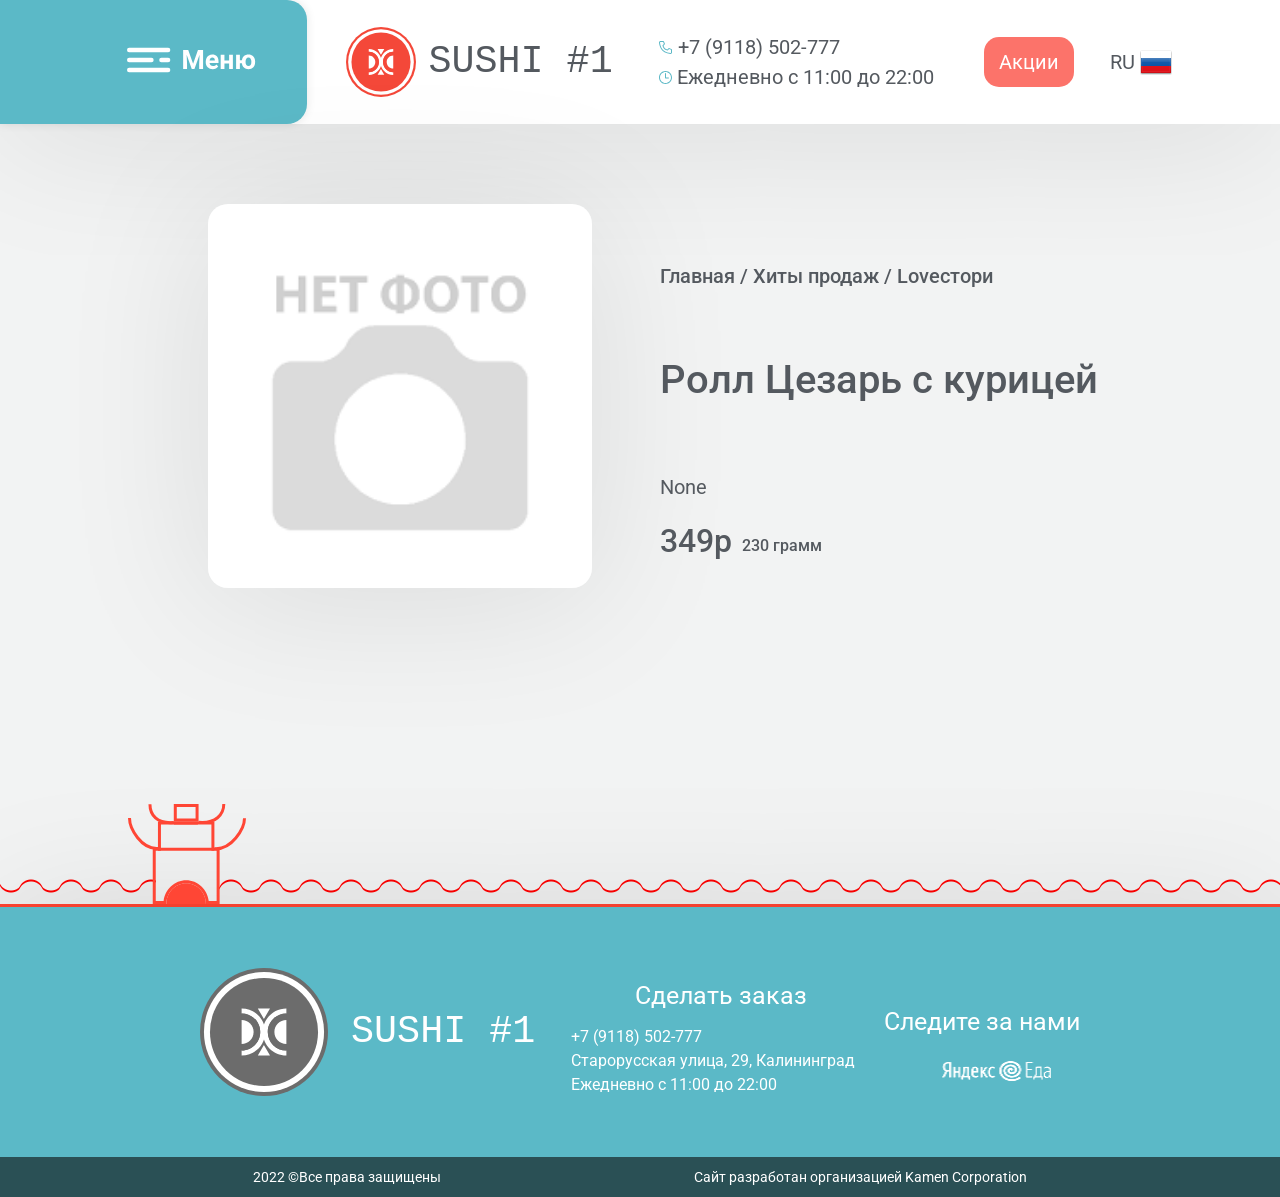
<file: meal/11/index.html>
<!DOCTYPE html>
<html lang="ru">
<head>
	<meta charset="utf-8">
	<meta name="viewport" content="width=device-width, initial-scale=1">
	<link href='https://fonts.googleapis.com/css?family=Roboto%3A100%2C100italic%2C200%2C200italic%2C300%2C300italic%2C400%2C400italic%2C500%2C500italic%2C600%2C600italic%2C700%2C700italic%2C800%2C800italic%2C900%2C900italic%7CRoboto+Slab%3A100%2C100italic%2C200%2C200italic%2C300%2C300italic%2C400%2C400italic%2C500%2C500italic%2C600%2C600italic%2C700%2C700italic%2C800%2C800italic%2C900%2C900italic&subset=cyrillic&ver=5.6.7' rel='stylesheet' type='text/css'>
	<link rel="stylesheet" href="https://maxcdn.bootstrapcdn.com/bootstrap/4.0.0/css/bootstrap.min.css" integrity="sha384-Gn5384xqQ1aoWXA+058RXPxPg6fy4IWvTNh0E263XmFcJlSAwiGgFAW/dAiS6JXm" crossorigin="anonymous">
    <link rel="stylesheet" href="/static/css/style.css">
    <link rel="stylesheet" href="/static/css/adaptive.css">
	<link rel="stylesheet" id="elementor-icons-shared-0-css" href="https://gotakimi.ru/wp-content/plugins/elementor/assets/lib/font-awesome/css/fontawesome.min.css?ver=5.15.1" type="text/css" media="all">
    <script src="../../static/js/script.js"></script>
	<title>
    Ролл Цезарь с курицей 
</title>
</head>

<body>
<div class="default-header">
	<header>
		<div class="menu-button" onClick="document.location='/'" style="display: flex;">
            <img style="" width="130em" height="120em" src="../../static/media/logo/menu.svg" alt="">
        </div>
		<div onClick="document.location='/'" style="display: flex; align-items: center; cursor: pointer;">
            <img style="margin-left: 3vw;" width="70px" height="70px" src="../../static/media/logo/logo.svg" alt="">
        </div>
		<div onClick="document.location='/'" class="header-object def-header-object-label" style="cursor: pointer; font-family: 'Courier New'; font-size: calc(3vw * 1); width: 16vw; line-height: 30px">
			SUSHI #1
		</div>

		<div class="header-object" style="margin-left: 1vw; width: 300px; ">
			<div class="header-object-vertical" style="">
				<span>
					<svg xmlns="http://www.w3.org/2000/svg" width="14" height="13" viewBox="0 0 14 13" fill="none"><path d="M11.5048 13H11.4198C1.59476 12.435 0.199762 4.145 0.00476241 1.615C-0.01095 1.41829 0.0123067 1.22041 0.0731999 1.03271C0.134093 0.844999 0.231426 0.671152 0.359621 0.521126C0.487817 0.3711 0.644355 0.247844 0.820268 0.15842C0.99618 0.0689955 1.18801 0.0151609 1.38476 4.68795e-07H4.13976C4.34004 -0.000193413 4.53576 0.0597553 4.70158 0.172081C4.86739 0.284407 4.99566 0.443935 5.06976 0.630001L5.82976 2.5C5.90294 2.68177 5.9211 2.88104 5.88199 3.07305C5.84287 3.26505 5.74821 3.44134 5.60976 3.58L4.54476 4.655C4.71112 5.60037 5.16385 6.47183 5.84171 7.15148C6.51957 7.83112 7.38983 8.28615 8.33476 8.455L9.41976 7.38C9.56051 7.24308 9.73846 7.15063 9.9314 7.11417C10.1244 7.07771 10.3238 7.09887 10.5048 7.175L12.3898 7.93C12.573 8.00644 12.7294 8.13571 12.8389 8.30134C12.9484 8.46696 13.0062 8.66144 13.0048 8.86V11.5C13.0048 11.8978 12.8467 12.2794 12.5654 12.5607C12.2841 12.842 11.9026 13 11.5048 13ZM1.50476 1C1.37215 1 1.24498 1.05268 1.15121 1.14645C1.05744 1.24022 1.00476 1.36739 1.00476 1.5V1.54C1.23476 4.5 2.70976 11.5 11.4748 12C11.5405 12.0041 11.6063 11.9951 11.6685 11.9737C11.7307 11.9522 11.7881 11.9187 11.8374 11.875C11.8866 11.8314 11.9267 11.7784 11.9555 11.7192C11.9842 11.66 12.0009 11.5957 12.0048 11.53V8.86L10.1198 8.105L8.68476 9.53L8.44476 9.5C4.09476 8.955 3.50476 4.605 3.50476 4.56L3.47476 4.32L4.89476 2.885L4.14476 1H1.50476Z" fill="#5BB8C6"></path></svg>
					+7 (9118) 502-777
				</span>
				<span style="">
					<svg xmlns="http://www.w3.org/2000/svg" width="13" height="13" viewBox="0 0 13 13" fill="none"><path fill-rule="evenodd" clip-rule="evenodd" d="M0 6.5C0 2.91136 2.91136 0 6.5 0C10.0886 0 13 2.91136 13 6.5C13 10.0886 10.0886 13 6.5 13C2.91136 13 0 10.0886 0 6.5ZM6.5 1C3.46364 1 1 3.46364 1 6.5C1 9.53636 3.46364 12 6.5 12C9.53636 12 12 9.53636 12 6.5C12 3.46364 9.53636 1 6.5 1Z" fill="#5BB8C6"></path><path fill-rule="evenodd" clip-rule="evenodd" d="M6.5 2C6.77614 2 7 2.22386 7 2.5V6.5H9.5C9.77614 6.5 10 6.72386 10 7C10 7.27614 9.77614 7.5 9.5 7.5H6.5C6.22386 7.5 6 7.27614 6 7V2.5C6 2.22386 6.22386 2 6.5 2Z" fill="#5BB8C6"></path></svg>
					Ежедневно с 11:00 до 22:00
				</span>
			</div>
		</div>
		<div class="header-object header-object-default-sales" style="display: flex; cursor: pointer;" onClick="document.location='/sales/'">
            <div style="color: #fff; background-color: #fc736a; border-radius: 15px; padding: 10px 15px;">Акции</div>
        </div>

		<div class="header-object header-object-default-lang" style="display: flex; width: 60px; align-items: center; cursor: pointer; justify-content: space-evenly;">RU
            <img src="../../static/media/logo/ru.png" style="padding-left: 5px;" alt="">
        </div>
	</header>
</div>

<div class="mobile-header" style="font-size: 18px; display: none;">
	<header style="height: 170px; justify-content: space-around; flex-direction: column;">
		<div style="display: flex; justify-content: space-around; width: 90%; padding-top: 15px;">
			<div class="header-object header-object-vertical" style="margin: 0; width: unset; display: flex; flex-direction: row;">
				<img onClick="document.location='/'" style="cursor: pointer; width: 80px; margin-bottom: 10px; margin-right: 15px;" src="../../static/media/logo/logo.svg" alt="">
				<div style="display: flex; flex-direction: column; align-items: center; justify-content: space-evenly; cursorL pointer;">
					<div onClick="document.location='/'" class="" style="cursor: pointer; font-family: 'Courier New'; font-size: 30px; width: 160px; line-height: 30px margin-right: auto; margin-right: auto;">
						SUSHI #1
					</div>
				</div>
			</div>
			<div class="header-object header-object-sales" style="cursor: pointer; display: flex; justify-content: space-evenly; align-items: center;" onClick="document.location='/sales/'">
				<div style="color: #fff; background-color: #fc736a; border-radius: 15px; padding: 15px 25px;">Акции</div>
			</div>
		</div>
		<div style="display: flex; justify-content: space-evenly; width: 90%; align-items: center; padding-bottom: 15px;">
			<div style="display: flex; flex-direction: row; align-items: center; justify-content: space-evenly;">
				<span style="width: 180px; font-size: 19px;">
					<svg xmlns="http://www.w3.org/2000/svg" width="14" height="13" viewBox="0 0 14 13" fill="none"><path d="M11.5048 13H11.4198C1.59476 12.435 0.199762 4.145 0.00476241 1.615C-0.01095 1.41829 0.0123067 1.22041 0.0731999 1.03271C0.134093 0.844999 0.231426 0.671152 0.359621 0.521126C0.487817 0.3711 0.644355 0.247844 0.820268 0.15842C0.99618 0.0689955 1.18801 0.0151609 1.38476 4.68795e-07H4.13976C4.34004 -0.000193413 4.53576 0.0597553 4.70158 0.172081C4.86739 0.284407 4.99566 0.443935 5.06976 0.630001L5.82976 2.5C5.90294 2.68177 5.9211 2.88104 5.88199 3.07305C5.84287 3.26505 5.74821 3.44134 5.60976 3.58L4.54476 4.655C4.71112 5.60037 5.16385 6.47183 5.84171 7.15148C6.51957 7.83112 7.38983 8.28615 8.33476 8.455L9.41976 7.38C9.56051 7.24308 9.73846 7.15063 9.9314 7.11417C10.1244 7.07771 10.3238 7.09887 10.5048 7.175L12.3898 7.93C12.573 8.00644 12.7294 8.13571 12.8389 8.30134C12.9484 8.46696 13.0062 8.66144 13.0048 8.86V11.5C13.0048 11.8978 12.8467 12.2794 12.5654 12.5607C12.2841 12.842 11.9026 13 11.5048 13ZM1.50476 1C1.37215 1 1.24498 1.05268 1.15121 1.14645C1.05744 1.24022 1.00476 1.36739 1.00476 1.5V1.54C1.23476 4.5 2.70976 11.5 11.4748 12C11.5405 12.0041 11.6063 11.9951 11.6685 11.9737C11.7307 11.9522 11.7881 11.9187 11.8374 11.875C11.8866 11.8314 11.9267 11.7784 11.9555 11.7192C11.9842 11.66 12.0009 11.5957 12.0048 11.53V8.86L10.1198 8.105L8.68476 9.53L8.44476 9.5C4.09476 8.955 3.50476 4.605 3.50476 4.56L3.47476 4.32L4.89476 2.885L4.14476 1H1.50476Z" fill="#5BB8C6"></path></svg>
					+7 (9118) 502-777
				</span>
			</div>
			<div class="header-object header-object-vertical" style="width: 60px; margin: 0; align-items: center;">
				<div class="header-object" style="display: flex; width: 60px; align-items: center; cursor: pointer; justify-content: space-around;">RU
					<img src="../../static/media/logo/ru.png" style="padding-left: 5px;" alt="">
				</div>
			</div>
		</div>
	</header>
</div>

    
<main>
<div class="food-window">
<!--    <div class="main-frame food-image" style="background-image: url('..//static/media/s_11.jpg');"></div>-->
    <div class="main-frame for-food-image" style="align-items: center; display: flex; flex-direction: column; justify-content: flex-start;">
<!--        <img class="food-image" src="../static/media/s_11.jpg">-->
        <img class="food-image" src="../../static/media/food/-1.png">
    </div>
    <div class="main-frame description-frame">
        <span style="margin-top: 3em;"> <h5>Главная / Хиты продаж / Loveстори</h5> </span>
        <span style="margin-top: 3em;"> <h1> Ролл Цезарь с курицей  </h1> </span>
        <span style="margin-top: 3em;"> None </span>
        <div style="margin-top: 1em; margin-left: 0em; display: flex; flex-direction: raw;">
            <span style="margin-right: 10px "> <h2> 349р </h2> </span>
            <span style="display: flex; align-items: flex-end; margin-bottom: 5px;"> <h6 >230 грамм </h6> </span>
        </div>
    </div>
</div>
</main>

<style>
    main {
        width: 75%;
    }
    .food-window {
        margin: 0 0em;
        display: flex;
        flex-direction: raw;
        align-items: center;
        justify-content: space-around;

    }
    .main-frame {
        width: 32em;
        height: 500px;

        margin: 2em 1em;
<!--        background-color: #555;-->
    }
    .food-image {
        width: 30vw;
        height: 30vw;

        border-radius: 20px;
        background-size: contain;
        background-repeat: no-repeat;
        box-shadow: 0 10px 150px rgba(0,0,0,0.1);
    }
    .description-frame {
        display: flex;
        flex-direction: column;
    }
</style>



<footer style="margin-top: 3em; ">
	<div>
		<div class="wave" style="z-index: -1; position: absolute; margin-top: 50px; height: 50px; width: 100%;"><div class="subwave"></div></div>
<!--		<div class="wave" style="box-shadow: z-index: 0; position: absolute; margin-top: 85px; height: 50px; width: 100%;"><div class="subwave"></div></div>-->
<!--		<div style="box-shadow: inset 0 0 50px rgba(91,186,200,0.9); z-index: 5; position: absolute; margin-top: 85px; height 500px;"></div>-->
		<div style="margin-left: 10%;">
			<div style="z-index: -1; margin-left: 28px; position: absolute; height: 100px; width: 62px; background-color: #f2f3f3"></div>
			<img src="../../static/media/logo/house1.svg" alt="" height="100px" >
		</div>
	</div>
	<div style="width: 100%; border-top: 3px solid #ff4432;"></div>

	<div class="default-header" style="font-size: 16px;">
		<header style="margin: 0; height: 250px; width: 100%; justify-content: center; background-color: #5bb9c7; color: #fff">

			<div style="display: flex; flex-direction: row; justify-content: center; align-items: center;">
				<div style="display: flex; align-items: center; cursor: pointer;">
					<img onClick="document.location='/'" class="main-logo" style="width: 10vw; height: 10vw" src="../../static/media/logo/logo.svg" alt="">
				</div>
				<div onClick="document.location='/'" class="header-object def-header-object-label" style="display: flex; justify-content: center; cursor: pointer; font-family: 'Courier New'; font-size: calc(3vw * 1); width: 16vw; line-height: 30px">
					SUSHI #1
				</div>
			</div>


			<div class="header-object" style="margin-left: 1vw; width: 300px; ">
				<div style="margin: 10px 0; font-size: 25px; font-weight: semi-bold; align-items: center; display: flex; justify-content: center;">Сделать заказ</div>

				<div class="header-object-vertical" style="align-items: flex-start;">
					<div style="display: flex; flex-direction: column; justify-content: flex-start; align-items: flex-start;">
						<span>
<!--							<svg xmlns="http://www.w3.org/2000/svg" width="14" height="13" viewBox="0 0 14 13" fill="#000"><path d="M11.5048 13H11.4198C1.59476 12.435 0.199762 4.145 0.00476241 1.615C-0.01095 1.41829 0.0123067 1.22041 0.0731999 1.03271C0.134093 0.844999 0.231426 0.671152 0.359621 0.521126C0.487817 0.3711 0.644355 0.247844 0.820268 0.15842C0.99618 0.0689955 1.18801 0.0151609 1.38476 4.68795e-07H4.13976C4.34004 -0.000193413 4.53576 0.0597553 4.70158 0.172081C4.86739 0.284407 4.99566 0.443935 5.06976 0.630001L5.82976 2.5C5.90294 2.68177 5.9211 2.88104 5.88199 3.07305C5.84287 3.26505 5.74821 3.44134 5.60976 3.58L4.54476 4.655C4.71112 5.60037 5.16385 6.47183 5.84171 7.15148C6.51957 7.83112 7.38983 8.28615 8.33476 8.455L9.41976 7.38C9.56051 7.24308 9.73846 7.15063 9.9314 7.11417C10.1244 7.07771 10.3238 7.09887 10.5048 7.175L12.3898 7.93C12.573 8.00644 12.7294 8.13571 12.8389 8.30134C12.9484 8.46696 13.0062 8.66144 13.0048 8.86V11.5C13.0048 11.8978 12.8467 12.2794 12.5654 12.5607C12.2841 12.842 11.9026 13 11.5048 13ZM1.50476 1C1.37215 1 1.24498 1.05268 1.15121 1.14645C1.05744 1.24022 1.00476 1.36739 1.00476 1.5V1.54C1.23476 4.5 2.70976 11.5 11.4748 12C11.5405 12.0041 11.6063 11.9951 11.6685 11.9737C11.7307 11.9522 11.7881 11.9187 11.8374 11.875C11.8866 11.8314 11.9267 11.7784 11.9555 11.7192C11.9842 11.66 12.0009 11.5957 12.0048 11.53V8.86L10.1198 8.105L8.68476 9.53L8.44476 9.5C4.09476 8.955 3.50476 4.605 3.50476 4.56L3.47476 4.32L4.89476 2.885L4.14476 1H1.50476Z" fill="#5BB8C6"></path></svg>-->
							+7 (9118) 502-777
						</span>
						<div style="display: flex; flex-direction: column; justify-content: flex-start;">
							<span>Старорусская улица, 29, Калининград</span>
						</div>

						<span style="">
<!--							<svg xmlns="http://www.w3.org/2000/svg" width="13" height="13" viewBox="0 0 13 13" fill="#fff"><path fill-rule="evenodd" clip-rule="evenodd" d="M0 6.5C0 2.91136 2.91136 0 6.5 0C10.0886 0 13 2.91136 13 6.5C13 10.0886 10.0886 13 6.5 13C2.91136 13 0 10.0886 0 6.5ZM6.5 1C3.46364 1 1 3.46364 1 6.5C1 9.53636 3.46364 12 6.5 12C9.53636 12 12 9.53636 12 6.5C12 3.46364 9.53636 1 6.5 1Z" fill="#5BB8C6"></path><path fill-rule="evenodd" clip-rule="evenodd" d="M6.5 2C6.77614 2 7 2.22386 7 2.5V6.5H9.5C9.77614 6.5 10 6.72386 10 7C10 7.27614 9.77614 7.5 9.5 7.5H6.5C6.22386 7.5 6 7.27614 6 7V2.5C6 2.22386 6.22386 2 6.5 2Z" fill="#5BB8C6"></path></svg>-->
							Ежедневно с 11:00 до 22:00
						</span>
					</div>
				</div>
			</div>
			<div>
				<div style="margin: 20px 0; font-size: 25px; font-weight: semi-bold; align-items: center; display: flex; justify-content: center;">Следите за нами</div>

				<div style="display: flex; justify-content: center; align-items: center;">
<!--					<img class="brand" style="filter: invert(1); cursor: pointer;" onClick="window.open('https://www.instagram.com/sushi1.kld/', '_blank');" src="../static/media/logo/insta.svg" width="30" height="30" alt="">-->
					<div style="width: 30px;"></div>
					<img class="brand" onClick="window.open('https://eda.yandex.ru/restaurant/sushi__1', '_blank');" style="cursor: pointer; filter: invert(1); width: 110px; height: 20px;" src="../../static/media/logo/yandex-eda2.png" alt="">
				</div>
			</div>
		</header>
	</div>

	<div class="mobile-header" style="font-size: 18px; display: none;">
		<header style="height: 170px; justify-content: space-around; flex-direction: column; margin: 0; padding: 100px 0; background-color: #5bb9c7; color: #fff">
			<div style="display: flex; justify-content: space-around; width: 90%; padding-top: 15px;">
				<div class="header-object header-object-vertical" style="margin: 0; width: unset; display: flex; flex-direction: row;">
					<img onClick="document.location='/'" style="cursor: pointer; width: 80px; margin-bottom: 10px; margin-right: 15px;" src="../../static/media/logo/logo.svg" alt="">
					<div style="display: flex; flex-direction: column; align-items: center; justify-content: space-evenly;">
						<div onClick="document.location='/'" style="cursor: pointer; font-family: 'Courier New'; font-size: 30px; width: 160px; line-height: 30px margin-right: auto; margin-right: auto;">
							SUSHI #1
						</div>
						<div style="display: flex; justify-content: space-around; width: 100%; align-items: center; ">
<!--							<img class="brand" style="cursor: pointer; filter: invert(1);" onClick="window.open('https://www.instagram.com/sushi1.kld/', '_blank');" src="../static/media/logo/insta.svg" width="30" height="30" alt="">-->
							<img class="brand" onClick="window.open('https://eda.yandex.ru/restaurant/sushi__1', '_blank');" style="cursor: pointer; filter: invert(1); width: 110px; height: 20px;" src="../../static/media/logo/yandex-eda2.png" width="100%" alt="">
						</div>
					</div>
				</div>
				<div class="header-object header-object-sales" style="display: flex; justify-content: space-evenly; align-items: center; cursor: pointer;" onClick="document.location='/sales/'">
					<div style="color: #fff; background-color: #fc736a; border-radius: 15px; padding: 15px 25px; ">Акции</div>
				</div>
			</div>
			<div style="margin-top: 20px; display: flex; justify-content: space-evenly; width: 90%; align-items: center; padding-bottom: 15px;">
				<div style="display: flex; flex-direction: row; align-items: center; justify-content: space-evenly;">
					<span style="width: 180px; font-size: 19px;">
						<svg xmlns="http://www.w3.org/2000/svg" width="14" height="13" viewBox="0 0 14 13" fill="none"><path d="M11.5048 13H11.4198C1.59476 12.435 0.199762 4.145 0.00476241 1.615C-0.01095 1.41829 0.0123067 1.22041 0.0731999 1.03271C0.134093 0.844999 0.231426 0.671152 0.359621 0.521126C0.487817 0.3711 0.644355 0.247844 0.820268 0.15842C0.99618 0.0689955 1.18801 0.0151609 1.38476 4.68795e-07H4.13976C4.34004 -0.000193413 4.53576 0.0597553 4.70158 0.172081C4.86739 0.284407 4.99566 0.443935 5.06976 0.630001L5.82976 2.5C5.90294 2.68177 5.9211 2.88104 5.88199 3.07305C5.84287 3.26505 5.74821 3.44134 5.60976 3.58L4.54476 4.655C4.71112 5.60037 5.16385 6.47183 5.84171 7.15148C6.51957 7.83112 7.38983 8.28615 8.33476 8.455L9.41976 7.38C9.56051 7.24308 9.73846 7.15063 9.9314 7.11417C10.1244 7.07771 10.3238 7.09887 10.5048 7.175L12.3898 7.93C12.573 8.00644 12.7294 8.13571 12.8389 8.30134C12.9484 8.46696 13.0062 8.66144 13.0048 8.86V11.5C13.0048 11.8978 12.8467 12.2794 12.5654 12.5607C12.2841 12.842 11.9026 13 11.5048 13ZM1.50476 1C1.37215 1 1.24498 1.05268 1.15121 1.14645C1.05744 1.24022 1.00476 1.36739 1.00476 1.5V1.54C1.23476 4.5 2.70976 11.5 11.4748 12C11.5405 12.0041 11.6063 11.9951 11.6685 11.9737C11.7307 11.9522 11.7881 11.9187 11.8374 11.875C11.8866 11.8314 11.9267 11.7784 11.9555 11.7192C11.9842 11.66 12.0009 11.5957 12.0048 11.53V8.86L10.1198 8.105L8.68476 9.53L8.44476 9.5C4.09476 8.955 3.50476 4.605 3.50476 4.56L3.47476 4.32L4.89476 2.885L4.14476 1H1.50476Z" fill="#5BB8C6"></path></svg>
						+7 (9118) 502-777
					</span>
				</div>
				<div class="header-object header-object-vertical" style="width: 60px; margin: 0; align-items: center;">
					<div class="header-object" style="display: flex; width: 60px; align-items: center; cursor: pointer; justify-content: space-around;">RU
						<img src="../../static/media/logo/ru.png" style="padding-left: 5px;" alt="">
					</div>
				</div>
			</div>
		</header>
	</div>

	<div class="corp" style="background-color: #2a5055; height: 40px; width: 100%; display: flex; align-items: center; justify-content: space-evenly; color: #fff; font-size: 14px;">
		<div style="overflow: hidden;">2022 ©Все права защищены</div>
		<div style="overflow: hidden;">Сайт разработан организацией Kamen Corporation</div>
	</div>
</footer>

</body>
</html>
</file>
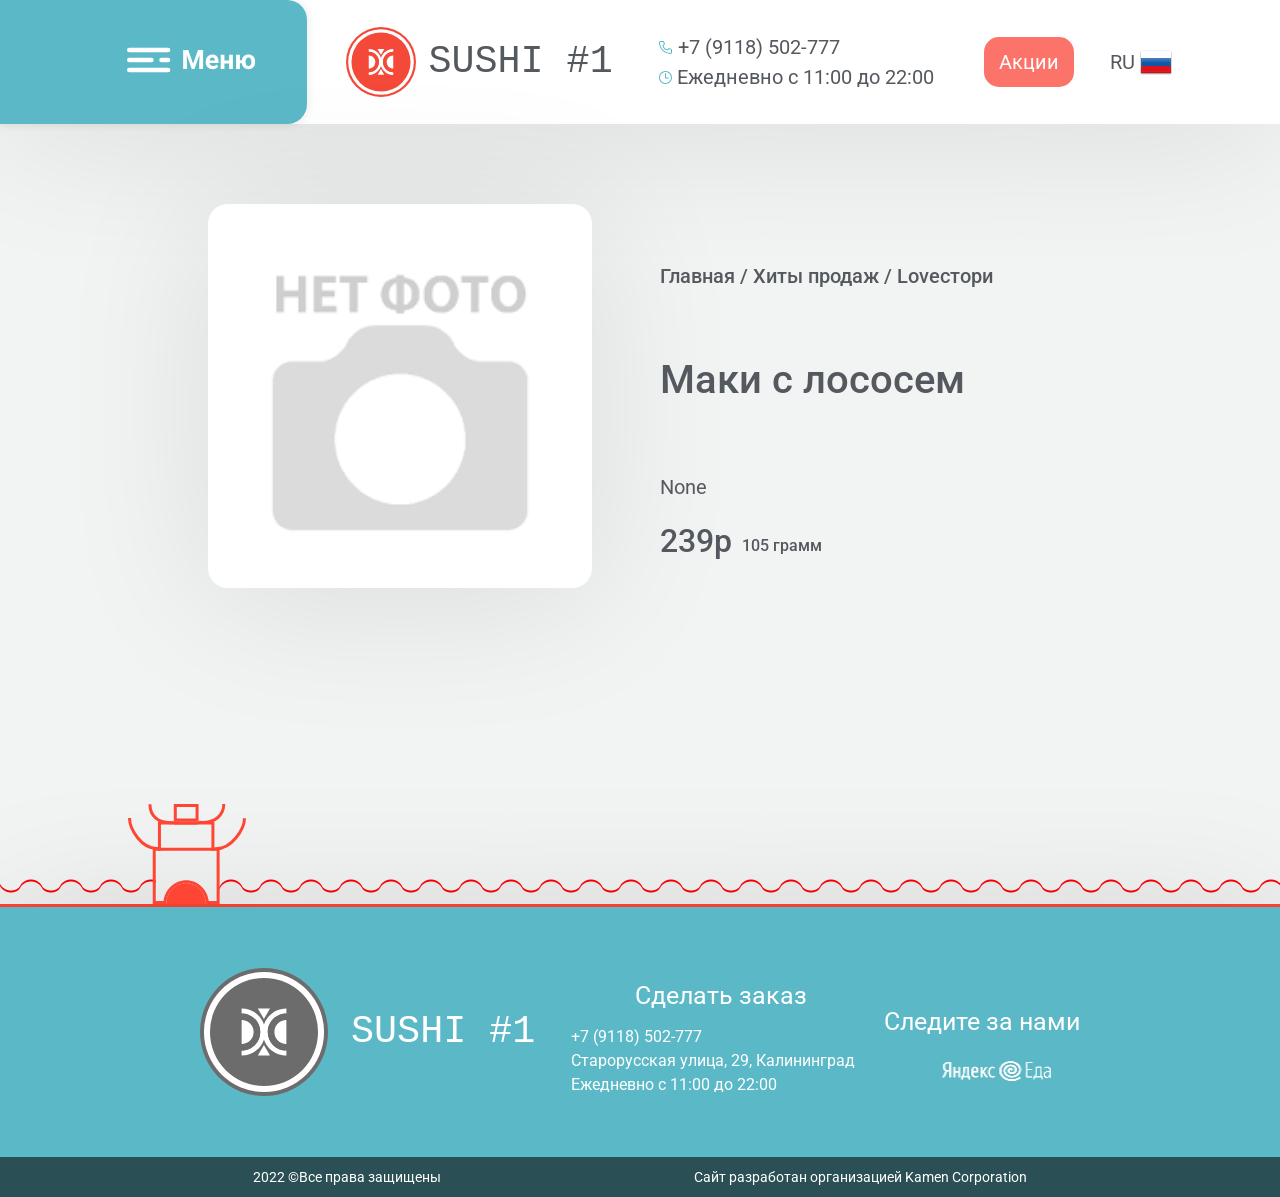
<file: meal/12/index.html>
<!DOCTYPE html>
<html lang="ru">
<head>
	<meta charset="utf-8">
	<meta name="viewport" content="width=device-width, initial-scale=1">
	<link href='https://fonts.googleapis.com/css?family=Roboto%3A100%2C100italic%2C200%2C200italic%2C300%2C300italic%2C400%2C400italic%2C500%2C500italic%2C600%2C600italic%2C700%2C700italic%2C800%2C800italic%2C900%2C900italic%7CRoboto+Slab%3A100%2C100italic%2C200%2C200italic%2C300%2C300italic%2C400%2C400italic%2C500%2C500italic%2C600%2C600italic%2C700%2C700italic%2C800%2C800italic%2C900%2C900italic&subset=cyrillic&ver=5.6.7' rel='stylesheet' type='text/css'>
	<link rel="stylesheet" href="https://maxcdn.bootstrapcdn.com/bootstrap/4.0.0/css/bootstrap.min.css" integrity="sha384-Gn5384xqQ1aoWXA+058RXPxPg6fy4IWvTNh0E263XmFcJlSAwiGgFAW/dAiS6JXm" crossorigin="anonymous">
    <link rel="stylesheet" href="/static/css/style.css">
    <link rel="stylesheet" href="/static/css/adaptive.css">
	<link rel="stylesheet" id="elementor-icons-shared-0-css" href="https://gotakimi.ru/wp-content/plugins/elementor/assets/lib/font-awesome/css/fontawesome.min.css?ver=5.15.1" type="text/css" media="all">
    <script src="../../static/js/script.js"></script>
	<title>
    Маки с лососем 
</title>
</head>

<body>
<div class="default-header">
	<header>
		<div class="menu-button" onClick="document.location='/'" style="display: flex;">
            <img style="" width="130em" height="120em" src="../../static/media/logo/menu.svg" alt="">
        </div>
		<div onClick="document.location='/'" style="display: flex; align-items: center; cursor: pointer;">
            <img style="margin-left: 3vw;" width="70px" height="70px" src="../../static/media/logo/logo.svg" alt="">
        </div>
		<div onClick="document.location='/'" class="header-object def-header-object-label" style="cursor: pointer; font-family: 'Courier New'; font-size: calc(3vw * 1); width: 16vw; line-height: 30px">
			SUSHI #1
		</div>

		<div class="header-object" style="margin-left: 1vw; width: 300px; ">
			<div class="header-object-vertical" style="">
				<span>
					<svg xmlns="http://www.w3.org/2000/svg" width="14" height="13" viewBox="0 0 14 13" fill="none"><path d="M11.5048 13H11.4198C1.59476 12.435 0.199762 4.145 0.00476241 1.615C-0.01095 1.41829 0.0123067 1.22041 0.0731999 1.03271C0.134093 0.844999 0.231426 0.671152 0.359621 0.521126C0.487817 0.3711 0.644355 0.247844 0.820268 0.15842C0.99618 0.0689955 1.18801 0.0151609 1.38476 4.68795e-07H4.13976C4.34004 -0.000193413 4.53576 0.0597553 4.70158 0.172081C4.86739 0.284407 4.99566 0.443935 5.06976 0.630001L5.82976 2.5C5.90294 2.68177 5.9211 2.88104 5.88199 3.07305C5.84287 3.26505 5.74821 3.44134 5.60976 3.58L4.54476 4.655C4.71112 5.60037 5.16385 6.47183 5.84171 7.15148C6.51957 7.83112 7.38983 8.28615 8.33476 8.455L9.41976 7.38C9.56051 7.24308 9.73846 7.15063 9.9314 7.11417C10.1244 7.07771 10.3238 7.09887 10.5048 7.175L12.3898 7.93C12.573 8.00644 12.7294 8.13571 12.8389 8.30134C12.9484 8.46696 13.0062 8.66144 13.0048 8.86V11.5C13.0048 11.8978 12.8467 12.2794 12.5654 12.5607C12.2841 12.842 11.9026 13 11.5048 13ZM1.50476 1C1.37215 1 1.24498 1.05268 1.15121 1.14645C1.05744 1.24022 1.00476 1.36739 1.00476 1.5V1.54C1.23476 4.5 2.70976 11.5 11.4748 12C11.5405 12.0041 11.6063 11.9951 11.6685 11.9737C11.7307 11.9522 11.7881 11.9187 11.8374 11.875C11.8866 11.8314 11.9267 11.7784 11.9555 11.7192C11.9842 11.66 12.0009 11.5957 12.0048 11.53V8.86L10.1198 8.105L8.68476 9.53L8.44476 9.5C4.09476 8.955 3.50476 4.605 3.50476 4.56L3.47476 4.32L4.89476 2.885L4.14476 1H1.50476Z" fill="#5BB8C6"></path></svg>
					+7 (9118) 502-777
				</span>
				<span style="">
					<svg xmlns="http://www.w3.org/2000/svg" width="13" height="13" viewBox="0 0 13 13" fill="none"><path fill-rule="evenodd" clip-rule="evenodd" d="M0 6.5C0 2.91136 2.91136 0 6.5 0C10.0886 0 13 2.91136 13 6.5C13 10.0886 10.0886 13 6.5 13C2.91136 13 0 10.0886 0 6.5ZM6.5 1C3.46364 1 1 3.46364 1 6.5C1 9.53636 3.46364 12 6.5 12C9.53636 12 12 9.53636 12 6.5C12 3.46364 9.53636 1 6.5 1Z" fill="#5BB8C6"></path><path fill-rule="evenodd" clip-rule="evenodd" d="M6.5 2C6.77614 2 7 2.22386 7 2.5V6.5H9.5C9.77614 6.5 10 6.72386 10 7C10 7.27614 9.77614 7.5 9.5 7.5H6.5C6.22386 7.5 6 7.27614 6 7V2.5C6 2.22386 6.22386 2 6.5 2Z" fill="#5BB8C6"></path></svg>
					Ежедневно с 11:00 до 22:00
				</span>
			</div>
		</div>
		<div class="header-object header-object-default-sales" style="display: flex; cursor: pointer;" onClick="document.location='/sales/'">
            <div style="color: #fff; background-color: #fc736a; border-radius: 15px; padding: 10px 15px;">Акции</div>
        </div>

		<div class="header-object header-object-default-lang" style="display: flex; width: 60px; align-items: center; cursor: pointer; justify-content: space-evenly;">RU
            <img src="../../static/media/logo/ru.png" style="padding-left: 5px;" alt="">
        </div>
	</header>
</div>

<div class="mobile-header" style="font-size: 18px; display: none;">
	<header style="height: 170px; justify-content: space-around; flex-direction: column;">
		<div style="display: flex; justify-content: space-around; width: 90%; padding-top: 15px;">
			<div class="header-object header-object-vertical" style="margin: 0; width: unset; display: flex; flex-direction: row;">
				<img onClick="document.location='/'" style="cursor: pointer; width: 80px; margin-bottom: 10px; margin-right: 15px;" src="../../static/media/logo/logo.svg" alt="">
				<div style="display: flex; flex-direction: column; align-items: center; justify-content: space-evenly; cursorL pointer;">
					<div onClick="document.location='/'" class="" style="cursor: pointer; font-family: 'Courier New'; font-size: 30px; width: 160px; line-height: 30px margin-right: auto; margin-right: auto;">
						SUSHI #1
					</div>
				</div>
			</div>
			<div class="header-object header-object-sales" style="cursor: pointer; display: flex; justify-content: space-evenly; align-items: center;" onClick="document.location='/sales/'">
				<div style="color: #fff; background-color: #fc736a; border-radius: 15px; padding: 15px 25px;">Акции</div>
			</div>
		</div>
		<div style="display: flex; justify-content: space-evenly; width: 90%; align-items: center; padding-bottom: 15px;">
			<div style="display: flex; flex-direction: row; align-items: center; justify-content: space-evenly;">
				<span style="width: 180px; font-size: 19px;">
					<svg xmlns="http://www.w3.org/2000/svg" width="14" height="13" viewBox="0 0 14 13" fill="none"><path d="M11.5048 13H11.4198C1.59476 12.435 0.199762 4.145 0.00476241 1.615C-0.01095 1.41829 0.0123067 1.22041 0.0731999 1.03271C0.134093 0.844999 0.231426 0.671152 0.359621 0.521126C0.487817 0.3711 0.644355 0.247844 0.820268 0.15842C0.99618 0.0689955 1.18801 0.0151609 1.38476 4.68795e-07H4.13976C4.34004 -0.000193413 4.53576 0.0597553 4.70158 0.172081C4.86739 0.284407 4.99566 0.443935 5.06976 0.630001L5.82976 2.5C5.90294 2.68177 5.9211 2.88104 5.88199 3.07305C5.84287 3.26505 5.74821 3.44134 5.60976 3.58L4.54476 4.655C4.71112 5.60037 5.16385 6.47183 5.84171 7.15148C6.51957 7.83112 7.38983 8.28615 8.33476 8.455L9.41976 7.38C9.56051 7.24308 9.73846 7.15063 9.9314 7.11417C10.1244 7.07771 10.3238 7.09887 10.5048 7.175L12.3898 7.93C12.573 8.00644 12.7294 8.13571 12.8389 8.30134C12.9484 8.46696 13.0062 8.66144 13.0048 8.86V11.5C13.0048 11.8978 12.8467 12.2794 12.5654 12.5607C12.2841 12.842 11.9026 13 11.5048 13ZM1.50476 1C1.37215 1 1.24498 1.05268 1.15121 1.14645C1.05744 1.24022 1.00476 1.36739 1.00476 1.5V1.54C1.23476 4.5 2.70976 11.5 11.4748 12C11.5405 12.0041 11.6063 11.9951 11.6685 11.9737C11.7307 11.9522 11.7881 11.9187 11.8374 11.875C11.8866 11.8314 11.9267 11.7784 11.9555 11.7192C11.9842 11.66 12.0009 11.5957 12.0048 11.53V8.86L10.1198 8.105L8.68476 9.53L8.44476 9.5C4.09476 8.955 3.50476 4.605 3.50476 4.56L3.47476 4.32L4.89476 2.885L4.14476 1H1.50476Z" fill="#5BB8C6"></path></svg>
					+7 (9118) 502-777
				</span>
			</div>
			<div class="header-object header-object-vertical" style="width: 60px; margin: 0; align-items: center;">
				<div class="header-object" style="display: flex; width: 60px; align-items: center; cursor: pointer; justify-content: space-around;">RU
					<img src="../../static/media/logo/ru.png" style="padding-left: 5px;" alt="">
				</div>
			</div>
		</div>
	</header>
</div>

    
<main>
<div class="food-window">
<!--    <div class="main-frame food-image" style="background-image: url('..//static/media/s_12.jpg');"></div>-->
    <div class="main-frame for-food-image" style="align-items: center; display: flex; flex-direction: column; justify-content: flex-start;">
<!--        <img class="food-image" src="../static/media/s_12.jpg">-->
        <img class="food-image" src="../../static/media/food/-1.png">
    </div>
    <div class="main-frame description-frame">
        <span style="margin-top: 3em;"> <h5>Главная / Хиты продаж / Loveстори</h5> </span>
        <span style="margin-top: 3em;"> <h1> Маки с лососем  </h1> </span>
        <span style="margin-top: 3em;"> None </span>
        <div style="margin-top: 1em; margin-left: 0em; display: flex; flex-direction: raw;">
            <span style="margin-right: 10px "> <h2> 239р </h2> </span>
            <span style="display: flex; align-items: flex-end; margin-bottom: 5px;"> <h6 >105 грамм </h6> </span>
        </div>
    </div>
</div>
</main>

<style>
    main {
        width: 75%;
    }
    .food-window {
        margin: 0 0em;
        display: flex;
        flex-direction: raw;
        align-items: center;
        justify-content: space-around;

    }
    .main-frame {
        width: 32em;
        height: 500px;

        margin: 2em 1em;
<!--        background-color: #555;-->
    }
    .food-image {
        width: 30vw;
        height: 30vw;

        border-radius: 20px;
        background-size: contain;
        background-repeat: no-repeat;
        box-shadow: 0 10px 150px rgba(0,0,0,0.1);
    }
    .description-frame {
        display: flex;
        flex-direction: column;
    }
</style>



<footer style="margin-top: 3em; ">
	<div>
		<div class="wave" style="z-index: -1; position: absolute; margin-top: 50px; height: 50px; width: 100%;"><div class="subwave"></div></div>
<!--		<div class="wave" style="box-shadow: z-index: 0; position: absolute; margin-top: 85px; height: 50px; width: 100%;"><div class="subwave"></div></div>-->
<!--		<div style="box-shadow: inset 0 0 50px rgba(91,186,200,0.9); z-index: 5; position: absolute; margin-top: 85px; height 500px;"></div>-->
		<div style="margin-left: 10%;">
			<div style="z-index: -1; margin-left: 28px; position: absolute; height: 100px; width: 62px; background-color: #f2f3f3"></div>
			<img src="../../static/media/logo/house1.svg" alt="" height="100px" >
		</div>
	</div>
	<div style="width: 100%; border-top: 3px solid #ff4432;"></div>

	<div class="default-header" style="font-size: 16px;">
		<header style="margin: 0; height: 250px; width: 100%; justify-content: center; background-color: #5bb9c7; color: #fff">

			<div style="display: flex; flex-direction: row; justify-content: center; align-items: center;">
				<div style="display: flex; align-items: center; cursor: pointer;">
					<img onClick="document.location='/'" class="main-logo" style="width: 10vw; height: 10vw" src="../../static/media/logo/logo.svg" alt="">
				</div>
				<div onClick="document.location='/'" class="header-object def-header-object-label" style="display: flex; justify-content: center; cursor: pointer; font-family: 'Courier New'; font-size: calc(3vw * 1); width: 16vw; line-height: 30px">
					SUSHI #1
				</div>
			</div>


			<div class="header-object" style="margin-left: 1vw; width: 300px; ">
				<div style="margin: 10px 0; font-size: 25px; font-weight: semi-bold; align-items: center; display: flex; justify-content: center;">Сделать заказ</div>

				<div class="header-object-vertical" style="align-items: flex-start;">
					<div style="display: flex; flex-direction: column; justify-content: flex-start; align-items: flex-start;">
						<span>
<!--							<svg xmlns="http://www.w3.org/2000/svg" width="14" height="13" viewBox="0 0 14 13" fill="#000"><path d="M11.5048 13H11.4198C1.59476 12.435 0.199762 4.145 0.00476241 1.615C-0.01095 1.41829 0.0123067 1.22041 0.0731999 1.03271C0.134093 0.844999 0.231426 0.671152 0.359621 0.521126C0.487817 0.3711 0.644355 0.247844 0.820268 0.15842C0.99618 0.0689955 1.18801 0.0151609 1.38476 4.68795e-07H4.13976C4.34004 -0.000193413 4.53576 0.0597553 4.70158 0.172081C4.86739 0.284407 4.99566 0.443935 5.06976 0.630001L5.82976 2.5C5.90294 2.68177 5.9211 2.88104 5.88199 3.07305C5.84287 3.26505 5.74821 3.44134 5.60976 3.58L4.54476 4.655C4.71112 5.60037 5.16385 6.47183 5.84171 7.15148C6.51957 7.83112 7.38983 8.28615 8.33476 8.455L9.41976 7.38C9.56051 7.24308 9.73846 7.15063 9.9314 7.11417C10.1244 7.07771 10.3238 7.09887 10.5048 7.175L12.3898 7.93C12.573 8.00644 12.7294 8.13571 12.8389 8.30134C12.9484 8.46696 13.0062 8.66144 13.0048 8.86V11.5C13.0048 11.8978 12.8467 12.2794 12.5654 12.5607C12.2841 12.842 11.9026 13 11.5048 13ZM1.50476 1C1.37215 1 1.24498 1.05268 1.15121 1.14645C1.05744 1.24022 1.00476 1.36739 1.00476 1.5V1.54C1.23476 4.5 2.70976 11.5 11.4748 12C11.5405 12.0041 11.6063 11.9951 11.6685 11.9737C11.7307 11.9522 11.7881 11.9187 11.8374 11.875C11.8866 11.8314 11.9267 11.7784 11.9555 11.7192C11.9842 11.66 12.0009 11.5957 12.0048 11.53V8.86L10.1198 8.105L8.68476 9.53L8.44476 9.5C4.09476 8.955 3.50476 4.605 3.50476 4.56L3.47476 4.32L4.89476 2.885L4.14476 1H1.50476Z" fill="#5BB8C6"></path></svg>-->
							+7 (9118) 502-777
						</span>
						<div style="display: flex; flex-direction: column; justify-content: flex-start;">
							<span>Старорусская улица, 29, Калининград</span>
						</div>

						<span style="">
<!--							<svg xmlns="http://www.w3.org/2000/svg" width="13" height="13" viewBox="0 0 13 13" fill="#fff"><path fill-rule="evenodd" clip-rule="evenodd" d="M0 6.5C0 2.91136 2.91136 0 6.5 0C10.0886 0 13 2.91136 13 6.5C13 10.0886 10.0886 13 6.5 13C2.91136 13 0 10.0886 0 6.5ZM6.5 1C3.46364 1 1 3.46364 1 6.5C1 9.53636 3.46364 12 6.5 12C9.53636 12 12 9.53636 12 6.5C12 3.46364 9.53636 1 6.5 1Z" fill="#5BB8C6"></path><path fill-rule="evenodd" clip-rule="evenodd" d="M6.5 2C6.77614 2 7 2.22386 7 2.5V6.5H9.5C9.77614 6.5 10 6.72386 10 7C10 7.27614 9.77614 7.5 9.5 7.5H6.5C6.22386 7.5 6 7.27614 6 7V2.5C6 2.22386 6.22386 2 6.5 2Z" fill="#5BB8C6"></path></svg>-->
							Ежедневно с 11:00 до 22:00
						</span>
					</div>
				</div>
			</div>
			<div>
				<div style="margin: 20px 0; font-size: 25px; font-weight: semi-bold; align-items: center; display: flex; justify-content: center;">Следите за нами</div>

				<div style="display: flex; justify-content: center; align-items: center;">
<!--					<img class="brand" style="filter: invert(1); cursor: pointer;" onClick="window.open('https://www.instagram.com/sushi1.kld/', '_blank');" src="../static/media/logo/insta.svg" width="30" height="30" alt="">-->
					<div style="width: 30px;"></div>
					<img class="brand" onClick="window.open('https://eda.yandex.ru/restaurant/sushi__1', '_blank');" style="cursor: pointer; filter: invert(1); width: 110px; height: 20px;" src="../../static/media/logo/yandex-eda2.png" alt="">
				</div>
			</div>
		</header>
	</div>

	<div class="mobile-header" style="font-size: 18px; display: none;">
		<header style="height: 170px; justify-content: space-around; flex-direction: column; margin: 0; padding: 100px 0; background-color: #5bb9c7; color: #fff">
			<div style="display: flex; justify-content: space-around; width: 90%; padding-top: 15px;">
				<div class="header-object header-object-vertical" style="margin: 0; width: unset; display: flex; flex-direction: row;">
					<img onClick="document.location='/'" style="cursor: pointer; width: 80px; margin-bottom: 10px; margin-right: 15px;" src="../../static/media/logo/logo.svg" alt="">
					<div style="display: flex; flex-direction: column; align-items: center; justify-content: space-evenly;">
						<div onClick="document.location='/'" style="cursor: pointer; font-family: 'Courier New'; font-size: 30px; width: 160px; line-height: 30px margin-right: auto; margin-right: auto;">
							SUSHI #1
						</div>
						<div style="display: flex; justify-content: space-around; width: 100%; align-items: center; ">
<!--							<img class="brand" style="cursor: pointer; filter: invert(1);" onClick="window.open('https://www.instagram.com/sushi1.kld/', '_blank');" src="../static/media/logo/insta.svg" width="30" height="30" alt="">-->
							<img class="brand" onClick="window.open('https://eda.yandex.ru/restaurant/sushi__1', '_blank');" style="cursor: pointer; filter: invert(1); width: 110px; height: 20px;" src="../../static/media/logo/yandex-eda2.png" width="100%" alt="">
						</div>
					</div>
				</div>
				<div class="header-object header-object-sales" style="display: flex; justify-content: space-evenly; align-items: center; cursor: pointer;" onClick="document.location='/sales/'">
					<div style="color: #fff; background-color: #fc736a; border-radius: 15px; padding: 15px 25px; ">Акции</div>
				</div>
			</div>
			<div style="margin-top: 20px; display: flex; justify-content: space-evenly; width: 90%; align-items: center; padding-bottom: 15px;">
				<div style="display: flex; flex-direction: row; align-items: center; justify-content: space-evenly;">
					<span style="width: 180px; font-size: 19px;">
						<svg xmlns="http://www.w3.org/2000/svg" width="14" height="13" viewBox="0 0 14 13" fill="none"><path d="M11.5048 13H11.4198C1.59476 12.435 0.199762 4.145 0.00476241 1.615C-0.01095 1.41829 0.0123067 1.22041 0.0731999 1.03271C0.134093 0.844999 0.231426 0.671152 0.359621 0.521126C0.487817 0.3711 0.644355 0.247844 0.820268 0.15842C0.99618 0.0689955 1.18801 0.0151609 1.38476 4.68795e-07H4.13976C4.34004 -0.000193413 4.53576 0.0597553 4.70158 0.172081C4.86739 0.284407 4.99566 0.443935 5.06976 0.630001L5.82976 2.5C5.90294 2.68177 5.9211 2.88104 5.88199 3.07305C5.84287 3.26505 5.74821 3.44134 5.60976 3.58L4.54476 4.655C4.71112 5.60037 5.16385 6.47183 5.84171 7.15148C6.51957 7.83112 7.38983 8.28615 8.33476 8.455L9.41976 7.38C9.56051 7.24308 9.73846 7.15063 9.9314 7.11417C10.1244 7.07771 10.3238 7.09887 10.5048 7.175L12.3898 7.93C12.573 8.00644 12.7294 8.13571 12.8389 8.30134C12.9484 8.46696 13.0062 8.66144 13.0048 8.86V11.5C13.0048 11.8978 12.8467 12.2794 12.5654 12.5607C12.2841 12.842 11.9026 13 11.5048 13ZM1.50476 1C1.37215 1 1.24498 1.05268 1.15121 1.14645C1.05744 1.24022 1.00476 1.36739 1.00476 1.5V1.54C1.23476 4.5 2.70976 11.5 11.4748 12C11.5405 12.0041 11.6063 11.9951 11.6685 11.9737C11.7307 11.9522 11.7881 11.9187 11.8374 11.875C11.8866 11.8314 11.9267 11.7784 11.9555 11.7192C11.9842 11.66 12.0009 11.5957 12.0048 11.53V8.86L10.1198 8.105L8.68476 9.53L8.44476 9.5C4.09476 8.955 3.50476 4.605 3.50476 4.56L3.47476 4.32L4.89476 2.885L4.14476 1H1.50476Z" fill="#5BB8C6"></path></svg>
						+7 (9118) 502-777
					</span>
				</div>
				<div class="header-object header-object-vertical" style="width: 60px; margin: 0; align-items: center;">
					<div class="header-object" style="display: flex; width: 60px; align-items: center; cursor: pointer; justify-content: space-around;">RU
						<img src="../../static/media/logo/ru.png" style="padding-left: 5px;" alt="">
					</div>
				</div>
			</div>
		</header>
	</div>

	<div class="corp" style="background-color: #2a5055; height: 40px; width: 100%; display: flex; align-items: center; justify-content: space-evenly; color: #fff; font-size: 14px;">
		<div style="overflow: hidden;">2022 ©Все права защищены</div>
		<div style="overflow: hidden;">Сайт разработан организацией Kamen Corporation</div>
	</div>
</footer>

</body>
</html>
</file>
<file: static/css/style.css>
html {
        height: 100%;
        width: 100%;
    }
    body {
        background-color: #f2f3f3;
        color: #54595F;
        margin: 0;
        padding: 0;
        width: 100%;
        height: 100%;
        font-size: 20px !important;
    }
    header {
        background-color: #ffffff;
        width: 100%;

        box-shadow: 0 10px 150px rgba(0,0,0,0.1);
        height: 6.2em;
        margin-bottom: 2em;
        align-items: center;
        display: flex !important;
        justify-content: flex-start;
    }
    .header-center {
        align-items: center;
        display: flex;
        width: 100%;
        justify-content: flex-start;
    }
    .header-object {
        width: 100px;
        padding: 0em 0em;
        margin: 0em 1vw;
    }
    .header-object-vertical {
        display: flex;
        flex-direction: column;
        width: 300px;
        padding-left: 0;
        margin-left: 0em;
        margin-right: 5em;
    }
    main {
        width: 65%;
        margin-left:  auto;
        margin-right:  auto;
        /*display: flex;*/
        /*justify-content: space-between;*/
        /*align-items: center;*/
    }
    .row-objects{
        margin: 20px auto;
        display: flex;
        justify-content: space-evenly;
        align-items: center;
        /*flex-wrap: wrap;*/
        /*margin-top: 100px;*/
    }
    .list-object{
        box-shadow: 0 0px 10px rgba(0,0,0,0.1);
        background-color: #666;
        min-width: 263px;
        /*max-height: 263px;*/
        width: 40vw;
        height: 40vw;

        max-height: 270px;

        border-radius: 20px;
        text-align: center;
        margin: 0 1vw;

    }
    .menu-button {
   		cursor: pointer;
        /*background-color: #FFC033;*/
        /*background-color: #fc736a;*/
        background-color: #5bb9c7;
        width: 24vw;
        height: 6.2em;
        padding-right: 50px;

        /*position: absolute;*/
        border-top-right-radius: 20px;
        border-bottom-right-radius: 20px;
        box-shadow: 0 0px 10px rgba(0,0,0,0.1);

        display: flex;
        justify-content: flex-end;
    }
    .small-screen {
        display: none;
    }
    .mobile-header {
        display: none;
    }
    .splide__slide__container {
        background-repeat: no-repeat;
        display: flex;
        justify-content: space-evenly;
        width: 100%;
    }
    .banner-small-image {

    }

    .small-screen .row-objects{
        justify-content: center;
    }

.wave,.subwave {

  height: 50px;
  position: relative;
}

.wave:before{

  content: "";
  position: absolute;
  left: 0;
  bottom: 0;
  right: 0;
  background-repeat: repeat;
  height: 20px;
  background-size: 40px 20px;
  background-image: radial-gradient(circle at 11px -6px, transparent 12px, red 13px);
}

.wave:after{
    background-color: #red;

  content: "";
  position: absolute;
  background-repeat: repeat;
  height: 10px;
  background-size: 40px 10px;
  background-image: radial-gradient(circle at 25px 13px, red 12px, transparent 13px);
  right: 0;
  left: 6px;
  bottom: 15px;
}
.subwave{
  height: 50px;
  position: relative;
  z-index: 2;
}
.subwave:before{
  content: "";
  position: absolute;
  left: 0;
  bottom: -2px;
  right: 0;
  background-repeat: repeat;
  height: 20px;
  background-size: 40px 20px;
  background-image: radial-gradient(circle at 11px -6px, transparent 12px, #eee 13px);
}
.subwave:after{
  content: "";
  position: absolute;
  background-repeat: repeat;
  height: 10px;
  background-size: 40px 10px;
  background-image: radial-gradient(circle at 25px 13px, #eee 12px, transparent 13px);
  right: 0;
  left: 6px;
  bottom: 13px;
}
.brand {
    cursor: pointer;
    transition: 0.3s;
}
.brand:hover {
    filter: invert(0) !important;
}

.main-logo{
    cursor: pointer;
    transition: 0.3s;
    filter: saturate(0);
}
.main-logo:hover{
    filter: saturate(1);
}
</file>
<file: static/css/adaptive.css>
/*wide screen*/

@media only screen and (max-width: 1190px) {
    h5, h4, h7 {
        font-size: 20px;
    }
    .list-object {
        min-width: unset;
        max-width: 263px;
        max-height: 270px;
        height: 22vw;
    }
    .row-objects {
        justify-content: space-around;
    }
    main{
        width: 95%;
    }
    .list-object-parent {

    }
    .def-slider {
        height: 22vw !important;
    }
    .def-slider .splide__track .splide__list .splide__slide {
        height: 22vw !important;
    }
}
/*meidum desktops*/

@media only screen and (max-width: 1100px) {

    .header-object-default-lang {
        display: none !important;
    }
    .default-header header{
        justify-content: space-start;
    }

}
@media only screen and (max-width: 900px) {
    .header-object-default-sales {
        display: none !important;
    }
    .def-header-object-label {
        font-size: 28px !important;
        width: 150px !important;
    }

}
/*small devices*/
@media only screen and (max-width: 768px) {
    .default-header {
        display: none;
    }
    .mobile-header {
        display: unset !important;
    }
    .small-screen {
        display: block;
    }
    .default-screen {
    display: none;
    }
    .list-object {
        height: 40vw;
    }
    .header-object {
        margin: 0 10px;
    }

    /*categories*/
    .list-object-parent {
		width: 40vw !important;
		height: 50vw !important;
        min-height: 250px !important;
    }
    h5, h4, h7 {
        font-size: 20px;
    }
    .list-object-category {
        width: 35vw !important;
        height: 30vw !important;
    }
    .def-slider {
        display: none !important;
    }
    .small-slider {
        display: block !important;
    }
    .def-header-object-label {
        font-size: 80px !important;
        width: 150px !important;
    }
    .slider-div {
        display: flex;
        justify-content: space-evenly;
    }

    /*meal*/
    .main-frame {
        width: 90% !important;
    }
    .for-food-image {
        margin: 0 !important;
        margin-bottom: 40px !important;
        flex-direction: row;
        justify-content: center;

        height: unset !important;
        width: 100% !important;
    }
    .food-window {
        flex-direction: column;
    }
    .food-image {
        /*background-size: cover !important;*/
        width: 100% !important;
        height: auto !important;
    }
    .description-frame {
        height: 100% !important;
        margin-top: 0 !important;
        margin-bottom: 100px !important;
    }
    .description-frame span{
        margin: 10px 0 !important;
        }
    .corp {
        flex-direction: column;
        font-size: 12px !important;
        height: 60px !important;
    }
}

@media only screen and (max-width: 600px) {
    h5, h4, h7 {
        font-size: 15px; !important;
    }
}
/**/

@media only screen and (max-width: 430px) {
    .header-object-sales {
        display: none !important;
    }
}
</file>
